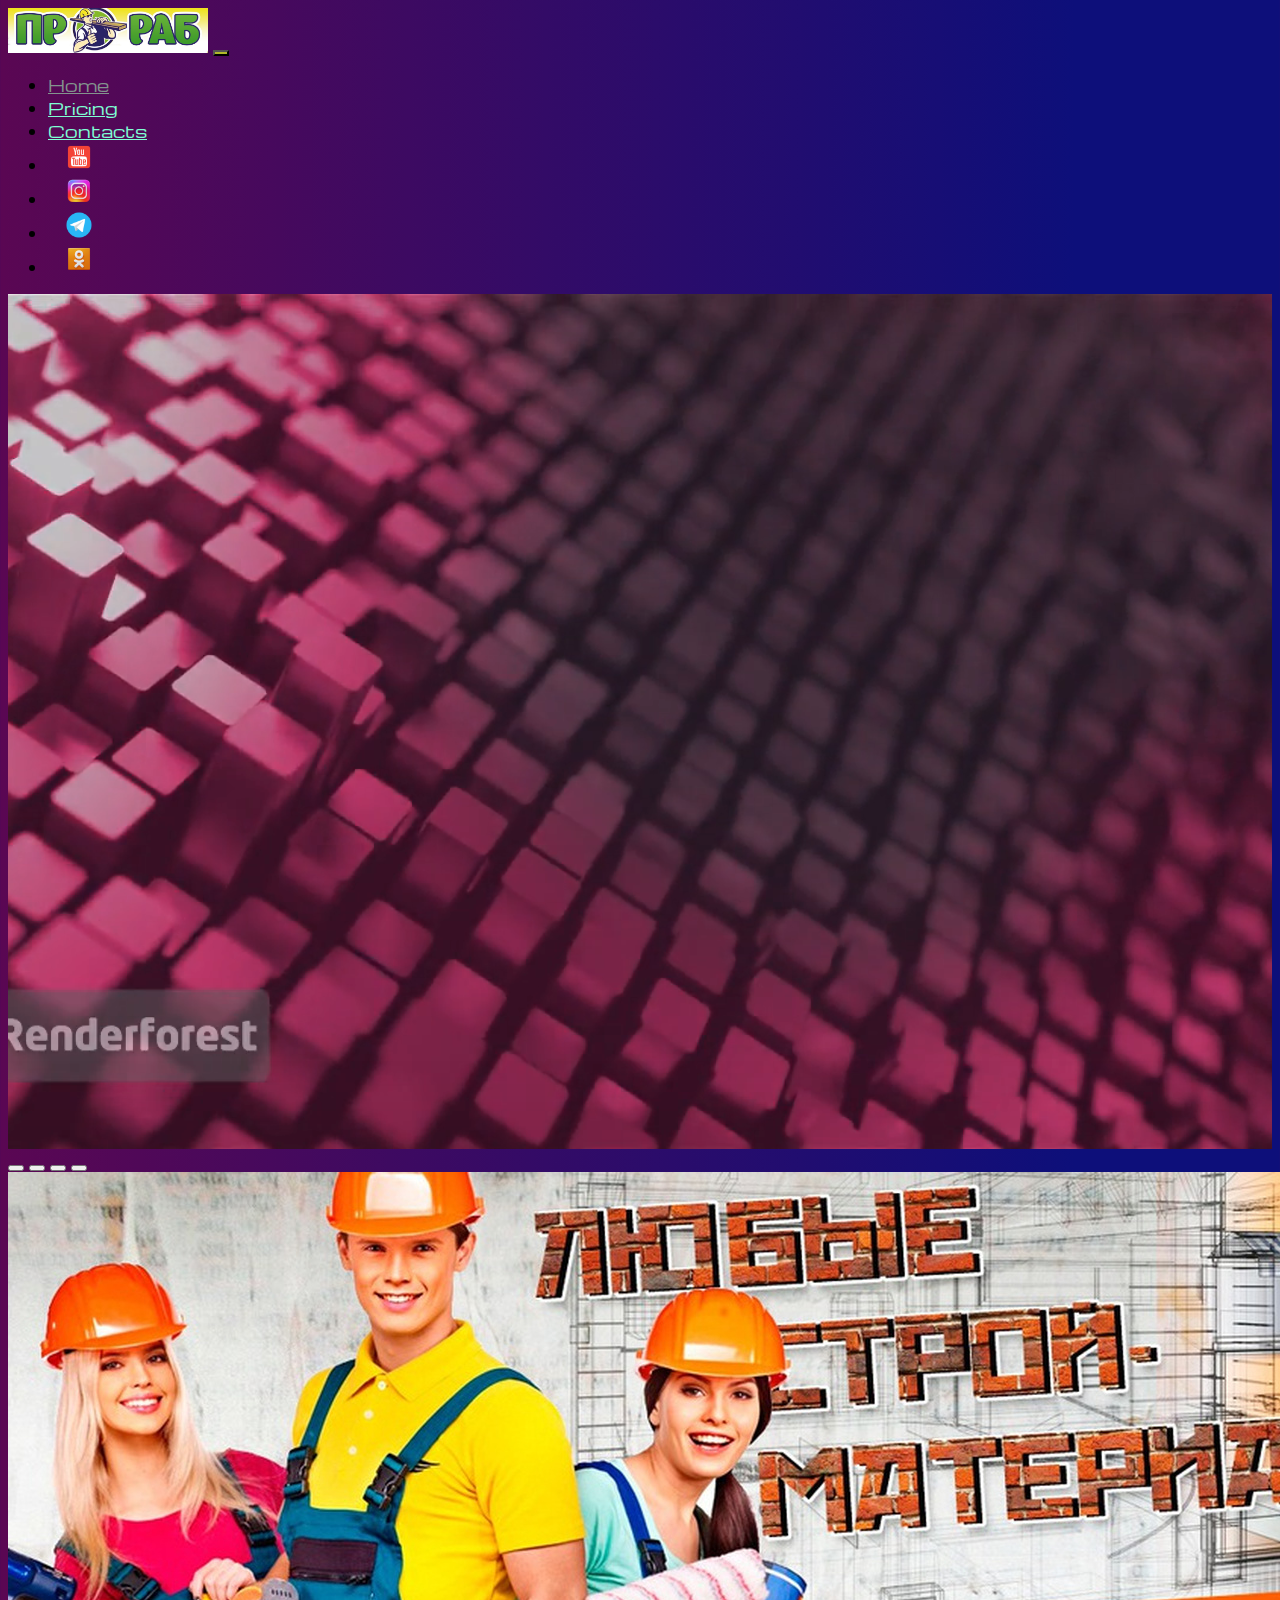
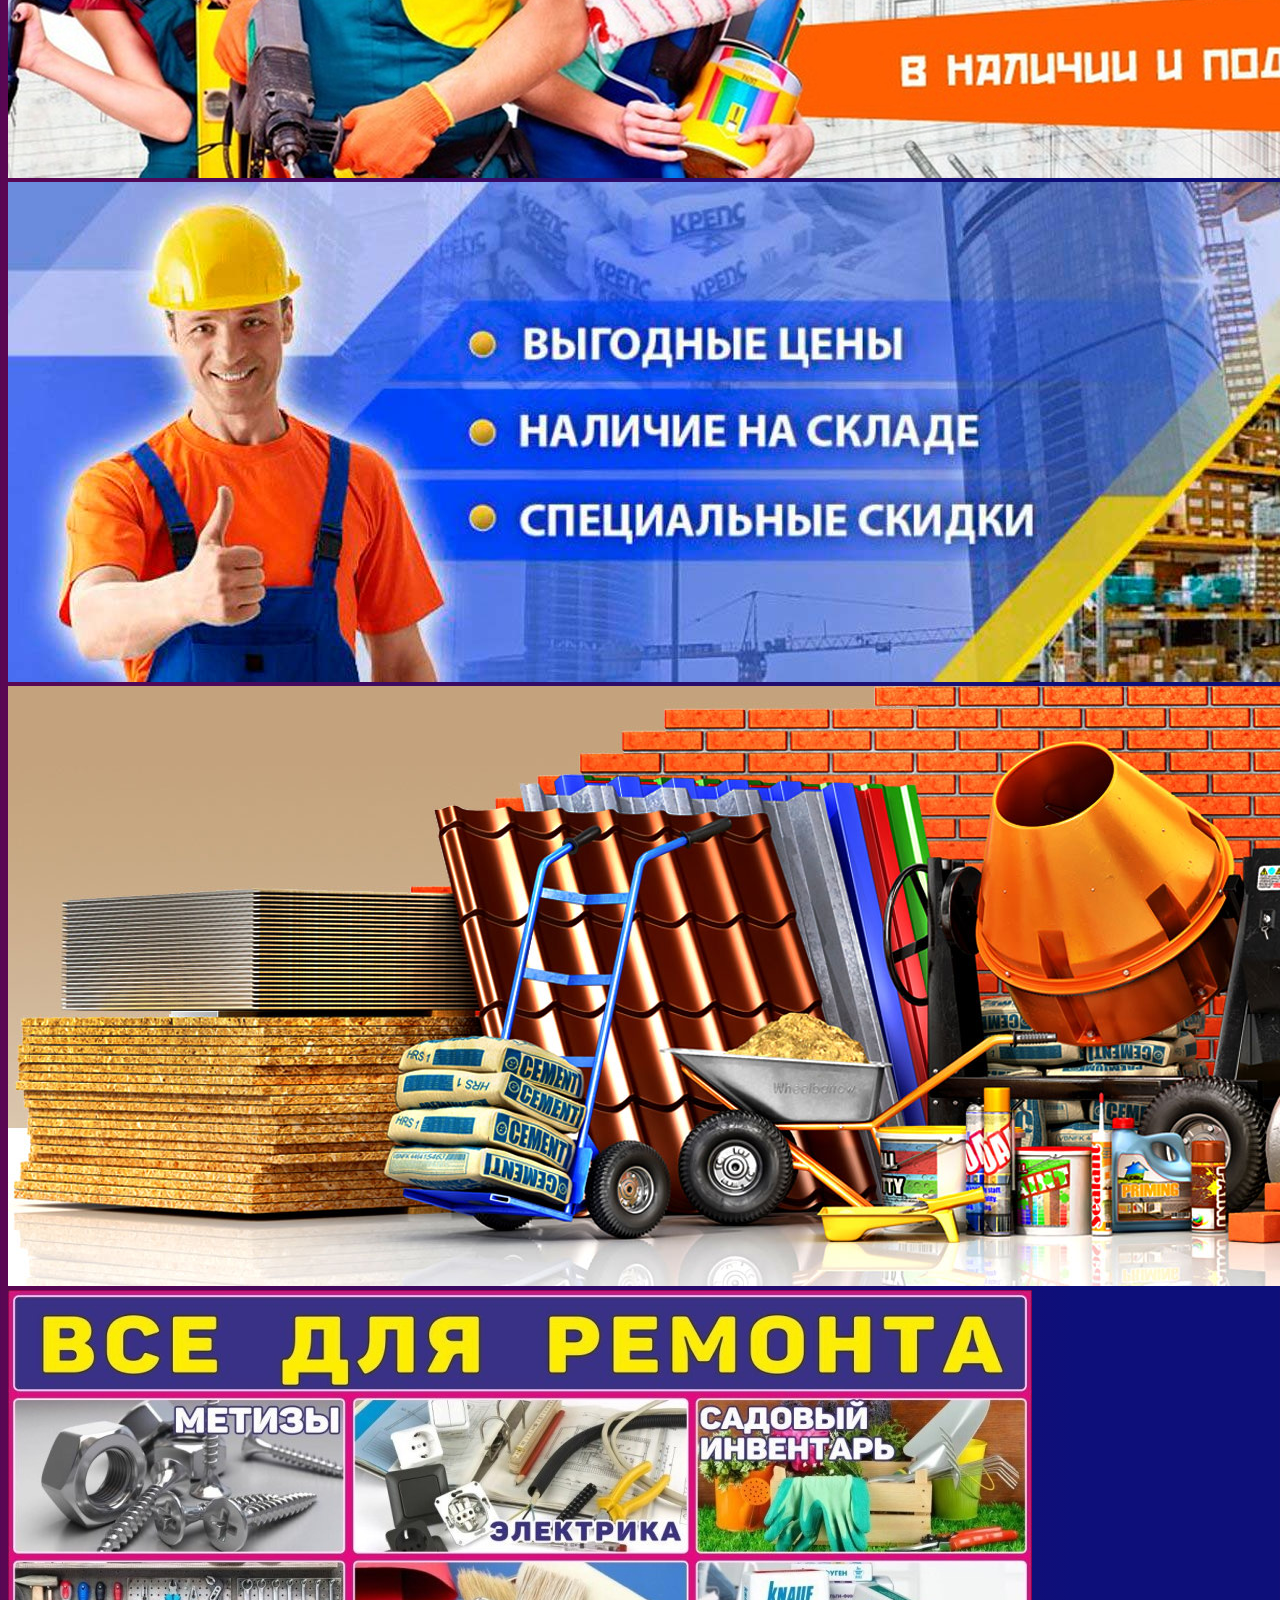
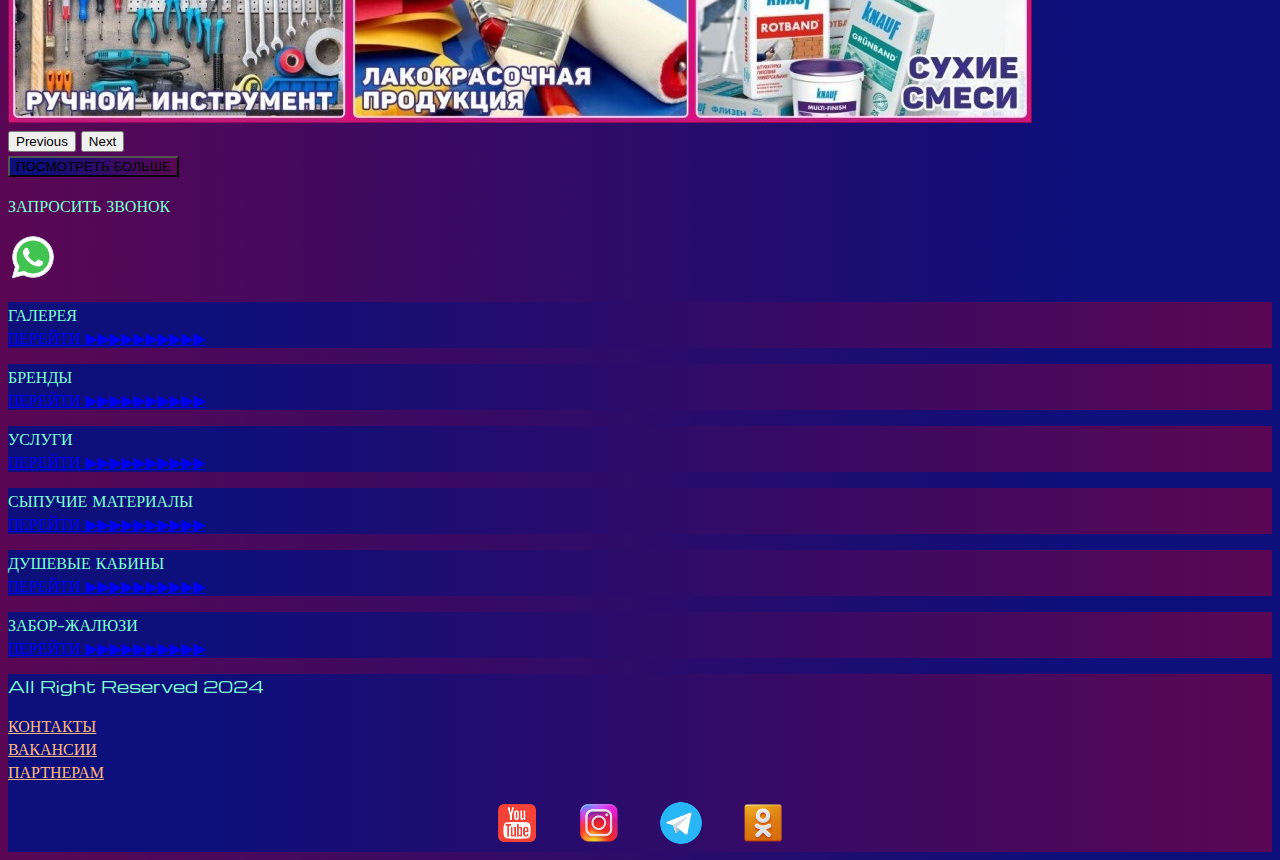
<file: index.html>
<!DOCTYPE html>
<html lang="en">

<head>
  <meta charset="UTF-8" />
  <meta name="viewport" content="width=device-width, initial-scale=1.0" />
  <link href="https://cdn.jsdelivr.net/npm/bootstrap@5.2.3/dist/css/bootstrap.min.css" rel="stylesheet"
    integrity="sha384-rbsA2VBKQhggwzxH7pPCaAqO46MgnOM80zW1RWuH61DGLwZJEdK2Kadq2F9CUG65" crossorigin="anonymous" />
  <link rel="stylesheet" href="source/styles/mycss.css" />
  <link rel="stylesheet" href="source/styles/bgvideo.css" />
  <link rel="apple-touch-icon" sizes="180x180" href="source/files/favicon_io/apple-touch-icon.png" />
  <link rel="icon" type="image/png" sizes="32x32" href="source/files/favicon_io/favicon-32x32.png" />
  <link rel="icon" type="image/png" sizes="16x16" href="source/files/favicon_io/favicon-16x16.png" />
  <link rel="manifest" href="source/files/favicon_io/site.webmanifest" />
  <title>Магазин строительных материалов "Прораб"</title>
</head>

<body>
  <!-- шапка навигационной панели -->
  <header>
    <nav class="navbar navbar-expand-lg bg-dark">
      <div class="container-fluid">
        <a class="navbar-brand" href="/"><img src="source/files/logo.jpg" style="width: 200px" alt="..." /></a>
        <button class="navbar-toggler" type="button" data-bs-toggle="collapse" data-bs-target="#navbarNav"
          aria-controls="navbarNav" aria-expanded="false" aria-label="Toggle navigation">
          <span class="navbar-toggler-icon"></span>
        </button>
        <div class="collapse navbar-collapse" id="navbarNav">
          <ul class="navbar-nav">
            <li class="nav-item">
              <a class="nav-link active" aria-current="page" href="/">Home</a>
            </li>
            <li class="nav-item">
              <a class="nav-link" href="pricing.html">Pricing</a>
            </li>
            <li class="nav-item">
              <a class="nav-link" href="contacts/contacts.html">Contacts</a>
            </li>
            <li class="nav-item">
              <a class="nav-link" href="#"><img style="width: 30px; margin-inline: 1em"
                  src="source/images/socseti/icons8-youtube-в-квадрате-96.png" alt="..." /></a>
            </li>
            <li class="nav-item">
              <a class="nav-link" href="#"><img style="width: 30px; margin-inline: 1em"
                  src="source/images/socseti/icons8-instagram-94.png" alt="..." /></a>
            </li>
            <li class="nav-item">
              <a class="nav-link" href="#"><img style="width: 30px; margin-inline: 1em"
                  src="source/images/socseti/icons8-telegram-app-96.png" alt="..." /></a>
            </li>
            <li class="nav-item">
              <a class="nav-link" href="#"><img style="width: 30px; margin-inline: 1em"
                  src="source/images/socseti/icons8-одноклассники-в-квадрате-94.png" alt="..." /></a>
            </li>
          </ul>
        </div>
      </div>
    </nav>
  </header>
  <!-- основной контент на сайте -->
  <section>
    <div class="bgvideo">

      <!-- чтобы зациклить автовоспроизведение вставить loop -->
      <video src="source/files/logo vip.mp4" type="video/mp4" controls autoplay muted></video>
      <div class="effect"></div>
    </div>

    <div class="container-fluid mt-4">
      <div class="row">
        <div class="col-lg-1"></div>
        <div class="col-lg-8 col-md-12">
          <div class="row">
            <!-- если нужно отключить автоматическую прокрутку, то вместо true ввести false -->
            <div id="carouselExampleIndicators" class="carousel slide" data-bs-ride="true">
              <div class="carousel-indicators">
                <!-- кнопки положения слайда -->
                <button type="button" data-bs-target="#carouselExampleIndicators" data-bs-slide-to="0" class="active"
                  aria-current="true" aria-label="Slide 1"></button>
                <button type="button" data-bs-target="#carouselExampleIndicators" data-bs-slide-to="1"
                  aria-label="Slide 2"></button>
                <button type="button" data-bs-target="#carouselExampleIndicators" data-bs-slide-to="2"
                  aria-label="Slide 3"></button>
                <button type="button" data-bs-target="#carouselExampleIndicators" data-bs-slide-to="3"
                  aria-label="Slide 4"></button>
              </div>
              <div class="carousel-inner">
                <div class="carousel-item active">
                  <div class="d-block w-100">
                    <div class="row">
                      <img src="source/images/k0.jpg" class="w-100" alt="..." />
                    </div>
                  </div>
                </div>
                <div class="carousel-item">
                  <div class="d-block w-100">
                    <div class="row">
                      <img src="source/images/k1.jpg" class="w-100" alt="..." />
                    </div>
                  </div>
                </div>
                <div class="carousel-item">
                  <div class="d-block w-100">
                    <div class="row">
                      <img src="source/images/k2.jpg" class="w-100" alt="..." />
                    </div>
                  </div>
                </div>
                <div class="carousel-item">
                  <div class="d-block w-100">
                    <div class="row">
                      <img src="source/images/k3.jpg" class="w-100" alt="..." />
                    </div>
                  </div>
                </div>
              </div>
              <!-- кнопка назад -->
              <button class="carousel-control-prev" type="button" data-bs-target="#carouselExampleIndicators"
                data-bs-slide="prev">
                <span class="carousel-control-prev-icon" aria-hidden="true"></span>
                <span class="visually-hidden">Previous</span>
              </button>
              <!-- следующий слайд -->
              <button class="carousel-control-next" type="button" data-bs-target="#carouselExampleIndicators"
                data-bs-slide="next">
                <span class="carousel-control-next-icon" aria-hidden="true"></span>
                <span class="visually-hidden">Next</span>
              </button>
            </div>
            <!-- кнопки обратная связь -->
            <div class="col-lg-12 col-md-12 text-center mt-4">
              <a href="pricing.html"><button type="button" class="btn btn-outline-primary btn-lg mt-4">
                  ПОСМОТРЕТЬ БОЛЬШЕ
                </button></a>
            </div>
            <div class="col-lg-12 col-md-12 text-center mt-4">
              <p>ЗАПРОСИТЬ ЗВОНОК</p>
            </div>
            <div class="col-lg-12 col-md-12 text-center">
              <a href="open.html"><img class="call-anim" style="width: 50px" src="source/images/socseti/icons8-whatsapp-96.png" alt="..." /></a>
            </div>
          </div>
        </div>
        <div class="col-lg-3 col-md-12">
          <div class="row px-2">
            <span class="border">
              <div class="col-lg-12 sidebar my-4">
                <p>
                  ГАЛЕРЕЯ <a class="text-flicker" href="galery/galery.html"><BR>ПЕРЕЙТИ ▶▶▶▶▶▶▶▶▶▶</a>
                </p>
              </div>
            </span>
            <span class="border">
              <div class="col-lg-12 sidebar my-4">
                <p>
                  БРЕНДЫ <a class="text-flicker" href="depart/deparrts 1.html#special"><BR>ПЕРЕЙТИ ▶▶▶▶▶▶▶▶▶▶</a>
                </p>
              </div>
            </span>
            <span class="border">
              <div class="col-lg-12 sidebar my-4">
                <p>
                  УСЛУГИ <a class="text-flicker" href="depart/deparrts%202.html#about"><BR>ПЕРЕЙТИ ▶▶▶▶▶▶▶▶▶▶</a>
                </p>
              </div>
            </span>
            <span class="border">
              <div class="col-lg-12 sidebar my-4">
                <p>
                  СЫПУЧИЕ МАТЕРИАЛЫ <a class="text-flicker" href="depart/deparrts 5.html#special"><BR>ПЕРЕЙТИ ▶▶▶▶▶▶▶▶▶▶</a>
                </p>
              </div>
            </span>
            <span class="border">
              <div class="col-lg-12 sidebar my-4">
                <p>
                  ДУШЕВЫЕ КАБИНЫ <a class="text-flicker" href="depart/deparrts 4.html#special"><BR>ПЕРЕЙТИ ▶▶▶▶▶▶▶▶▶▶</a>
                </p>
              </div>
            </span>
            <span class="border">
              <div class="col-lg-12 sidebar my-4">
                <p>
                  ЗАБОР-ЖАЛЮЗИ <a class="text-flicker" href="depart/deparrts 3.html#special"><BR>ПЕРЕЙТИ ▶▶▶▶▶▶▶▶▶▶</a>
                </p>
              </div>
            </span>
          </div>
        </div>
      </div>
    </div>
  </section>
  <!-- служебная информация -->
  <footer class="mt-4">
    <div class="container-fluid">
      <div class="row">
        <div class="col-lg-4 col-md-12 footer-text text-center">
          <p>All Right Reserved 2024</p>
        </div>
        <div class="col-lg-4 col-md-12 footer-text text-center">
          <p><a href="contacts/contacts.html" style="color: rgb(255, 185, 127);">КОНТАКТЫ</a>
            <br /><a href="depart/deparrts 6.html#special"
              style="color: rgb(255, 185, 127);">ВАКАНСИИ</a><br />
              <a href="depart/deparrts 7.html#special"
              style="color: rgb(255, 185, 127);">ПАРТНЕРАМ</a></p>
        </div>
        <div class="col-lg-4 col-md-12 media-links">
          <a href="#"><img style="width: 50px; margin-inline: 1em"
              src="source/images/socseti/icons8-youtube-в-квадрате-96.png" alt="..." /></a>
          <a href="#"><img style="width: 50px; margin-inline: 1em" src="source/images/socseti/icons8-instagram-94.png"
              alt="..." /></a>
          <a href="#"><img style="width: 50px; margin-inline: 1em"
              src="source/images/socseti/icons8-telegram-app-96.png" alt="..." /></a>
          <a href="#"><img style="width: 50px; margin-inline: 1em"
              src="source/images/socseti/icons8-одноклассники-в-квадрате-94.png" alt="..." /></a>
        </div>
      </div>
    </div>
  </footer>

  <script src="https://cdn.jsdelivr.net/npm/bootstrap@5.2.3/dist/js/bootstrap.bundle.min.js"
    integrity="sha384-kenU1KFdBIe4zVF0s0G1M5b4hcpxyD9F7jL+jjXkk+Q2h455rYXK/7HAuoJl+0I4"
    crossorigin="anonymous"></script>
</body>

</html>
</file>
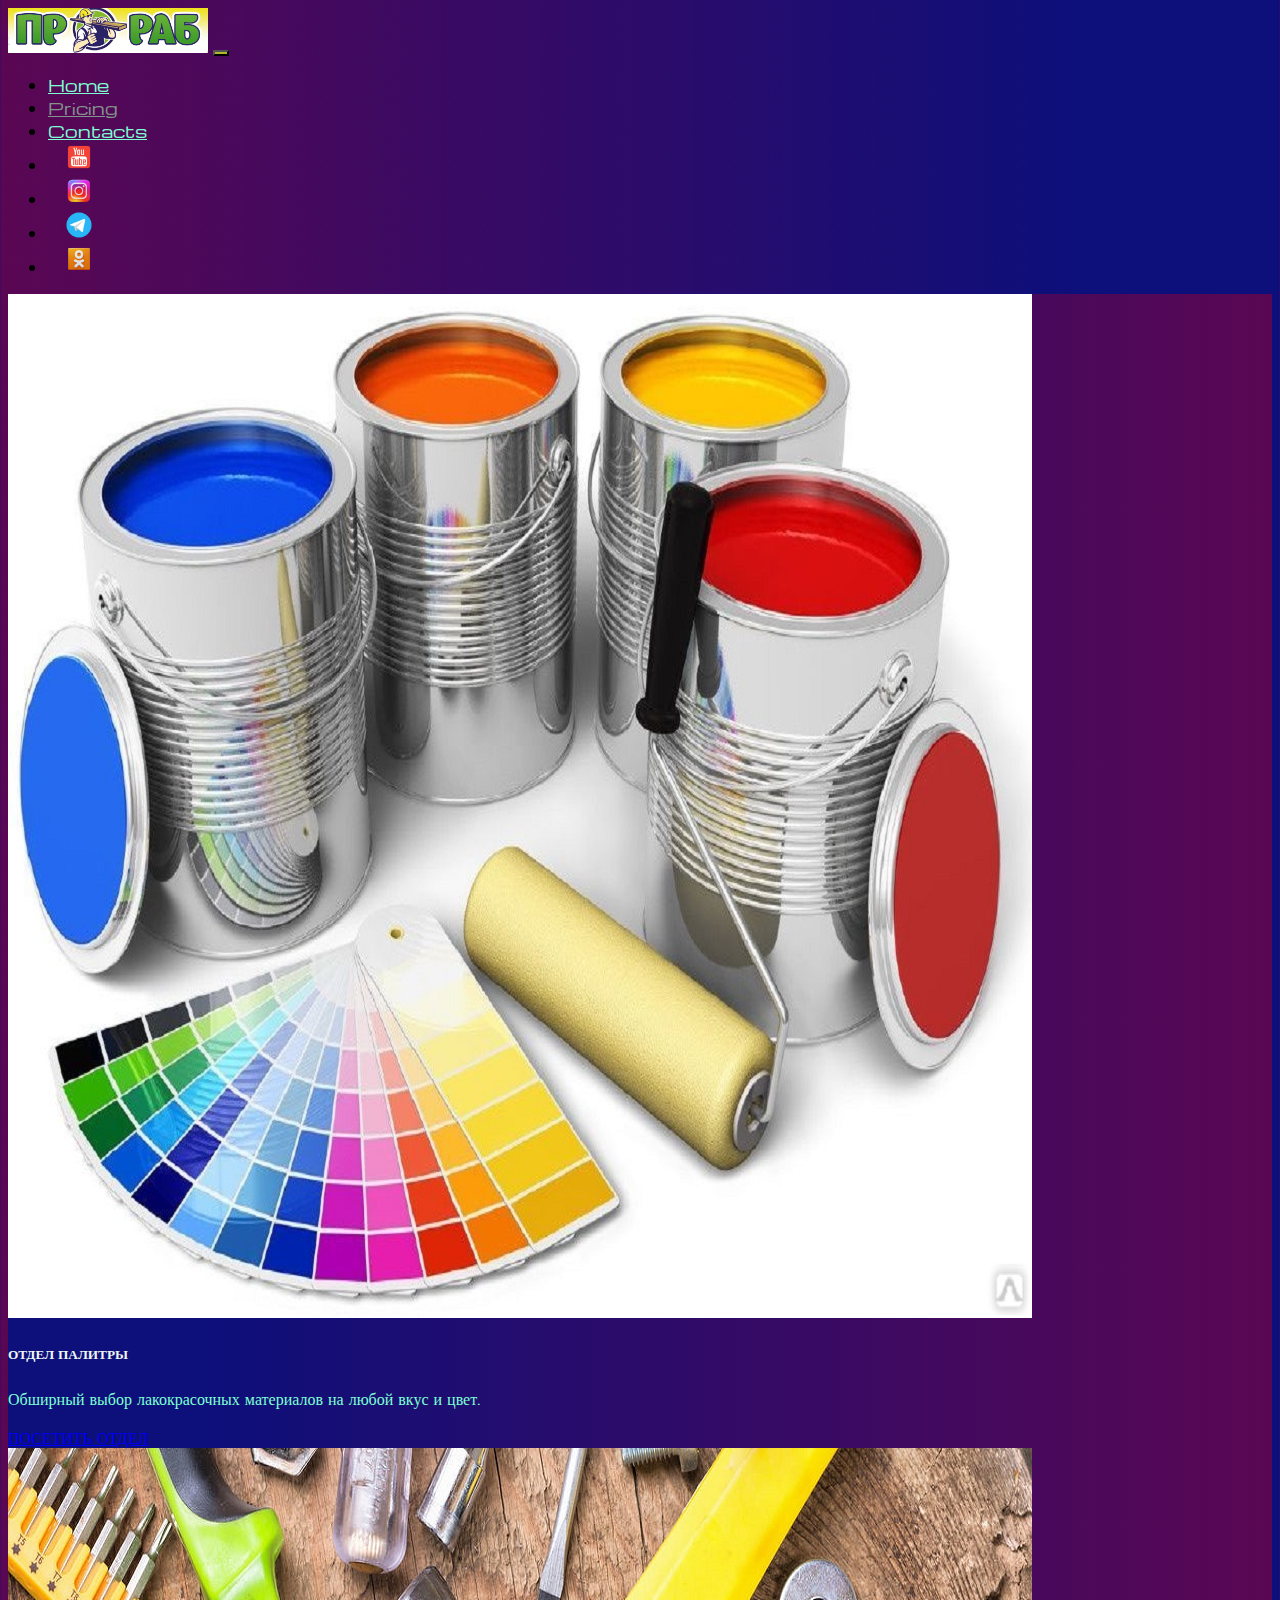
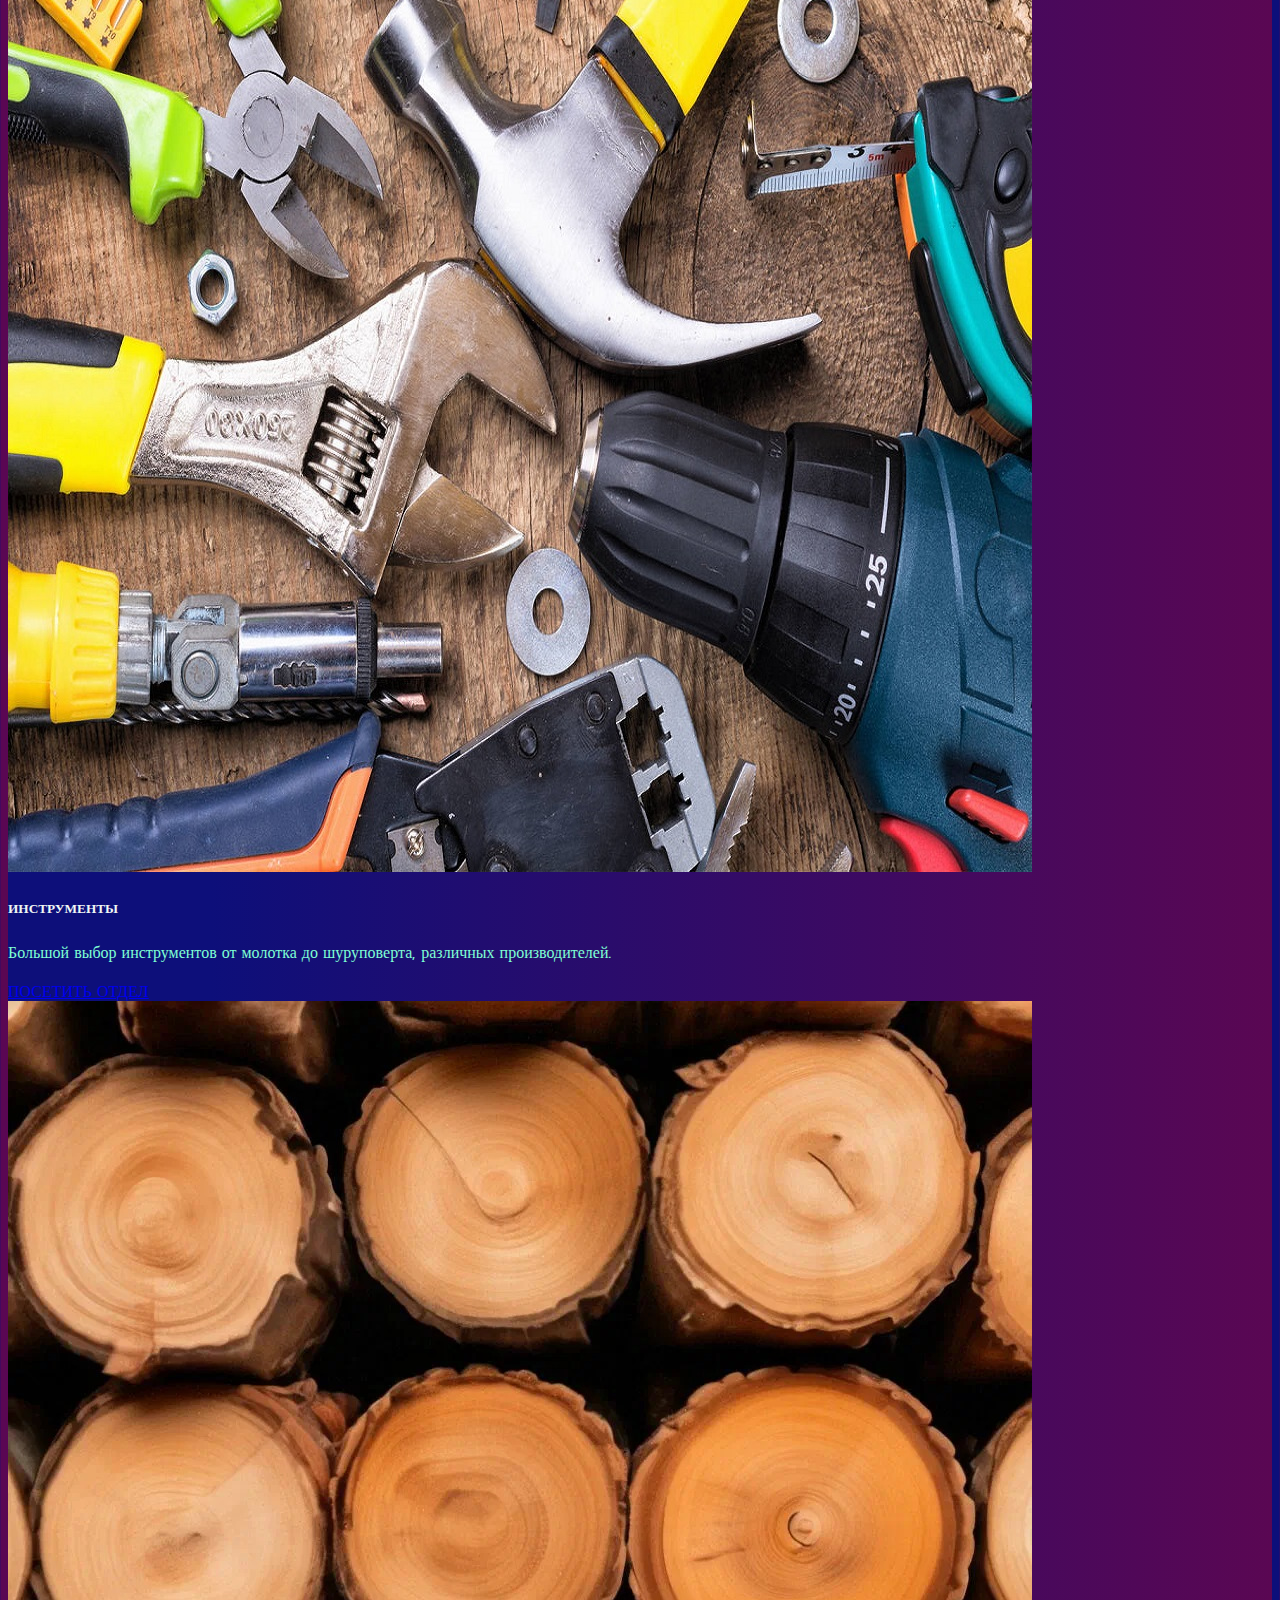
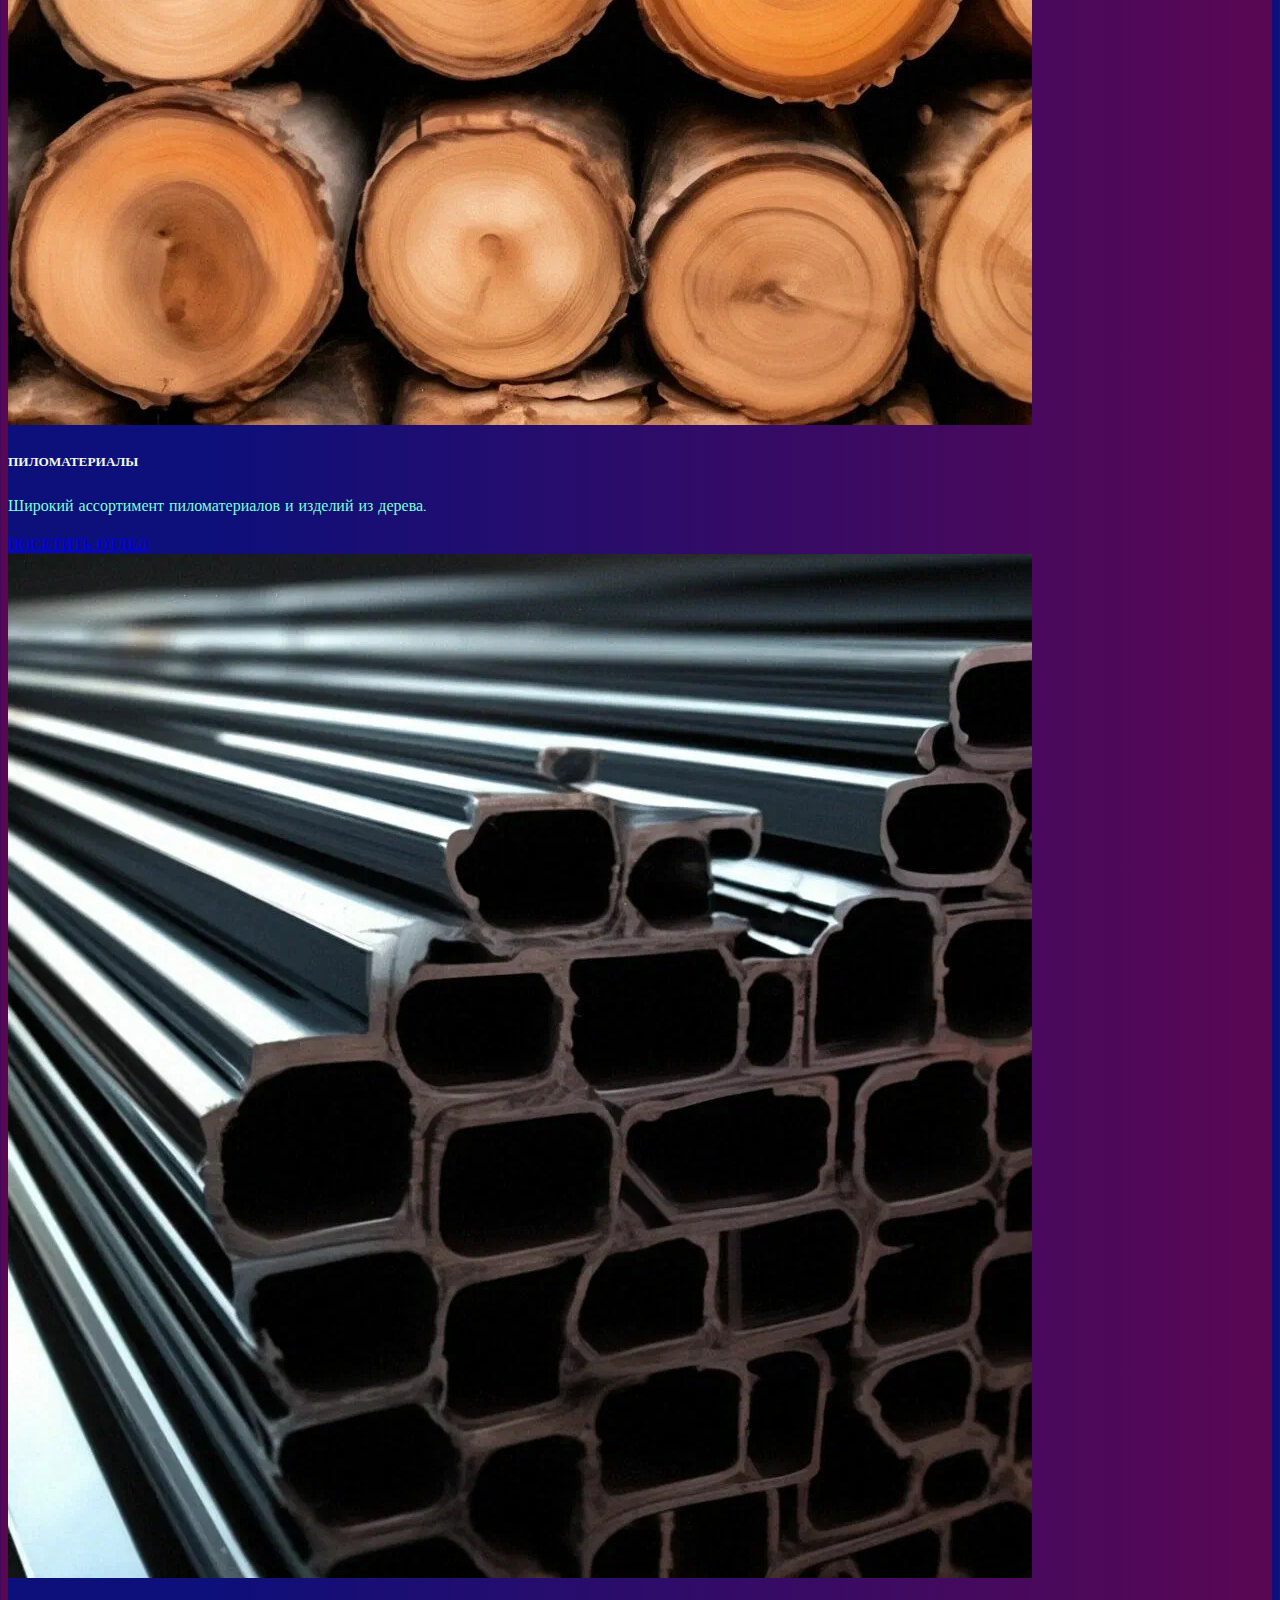
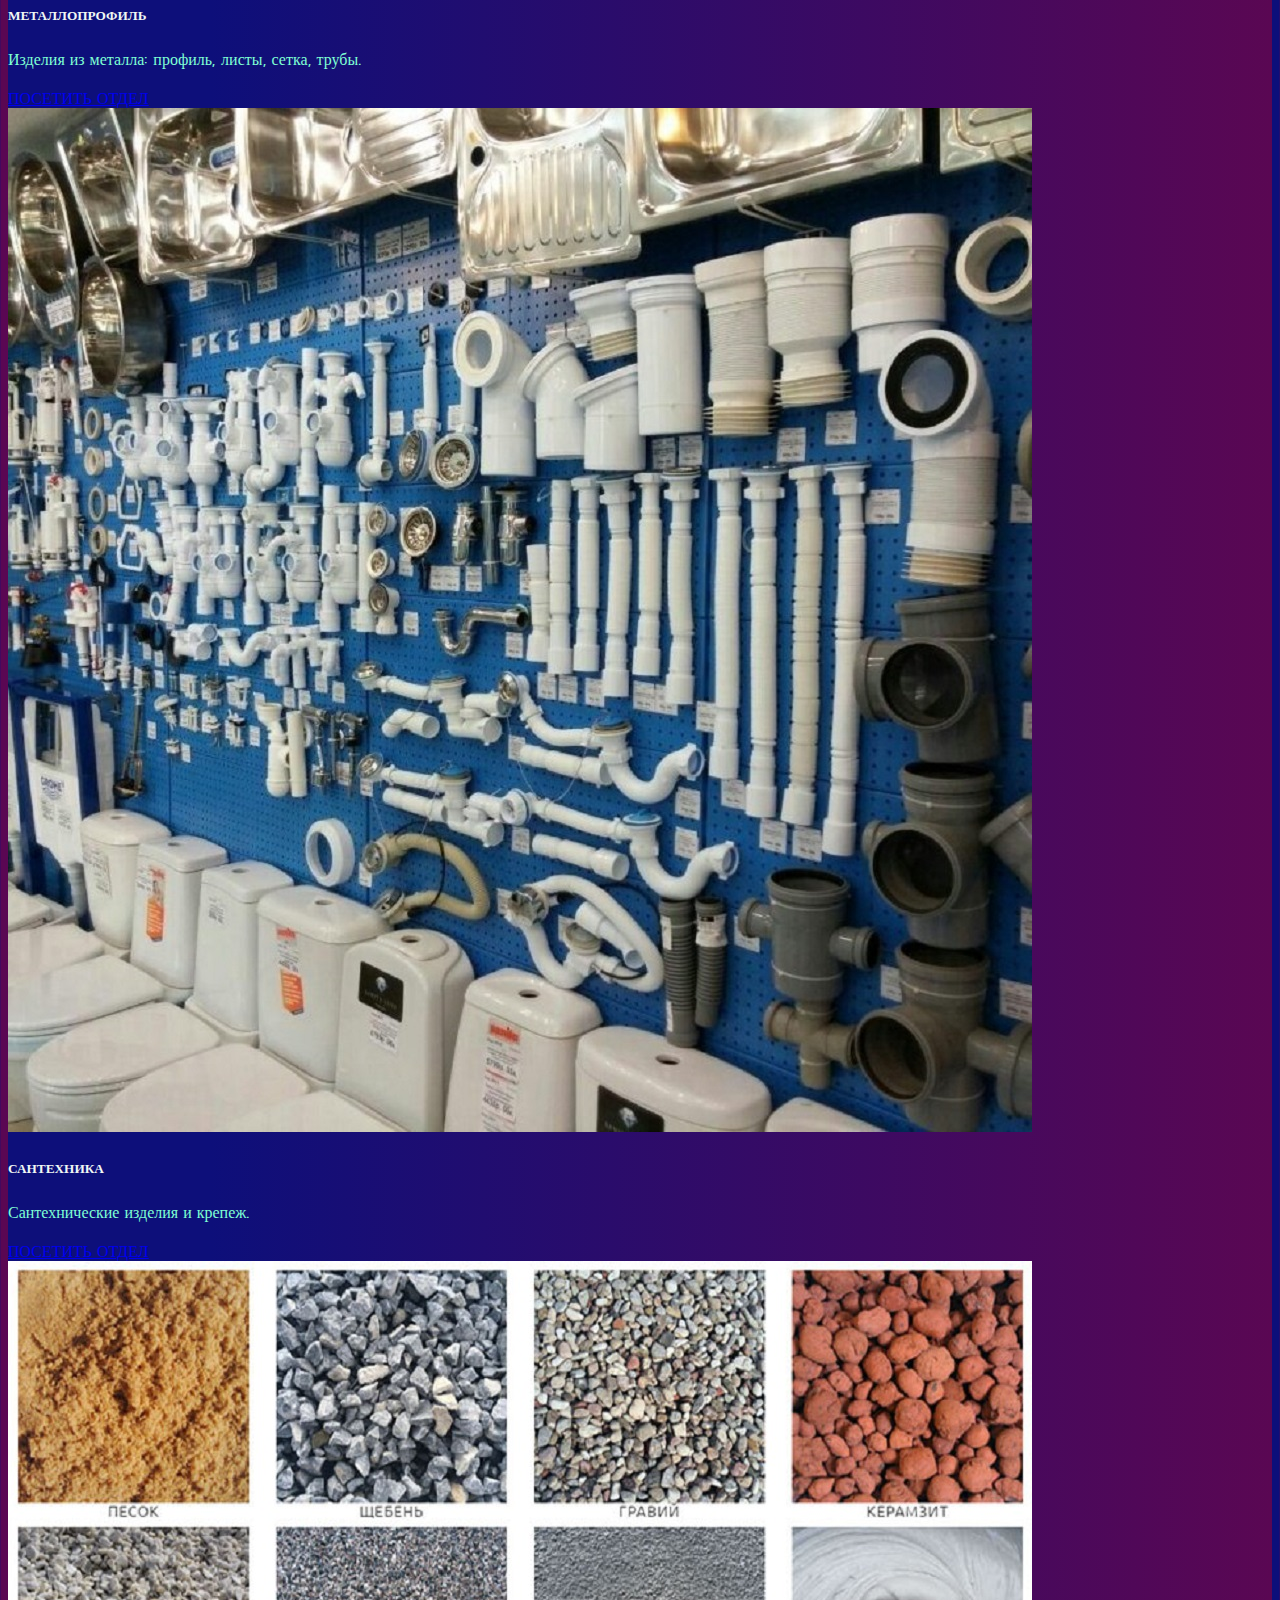
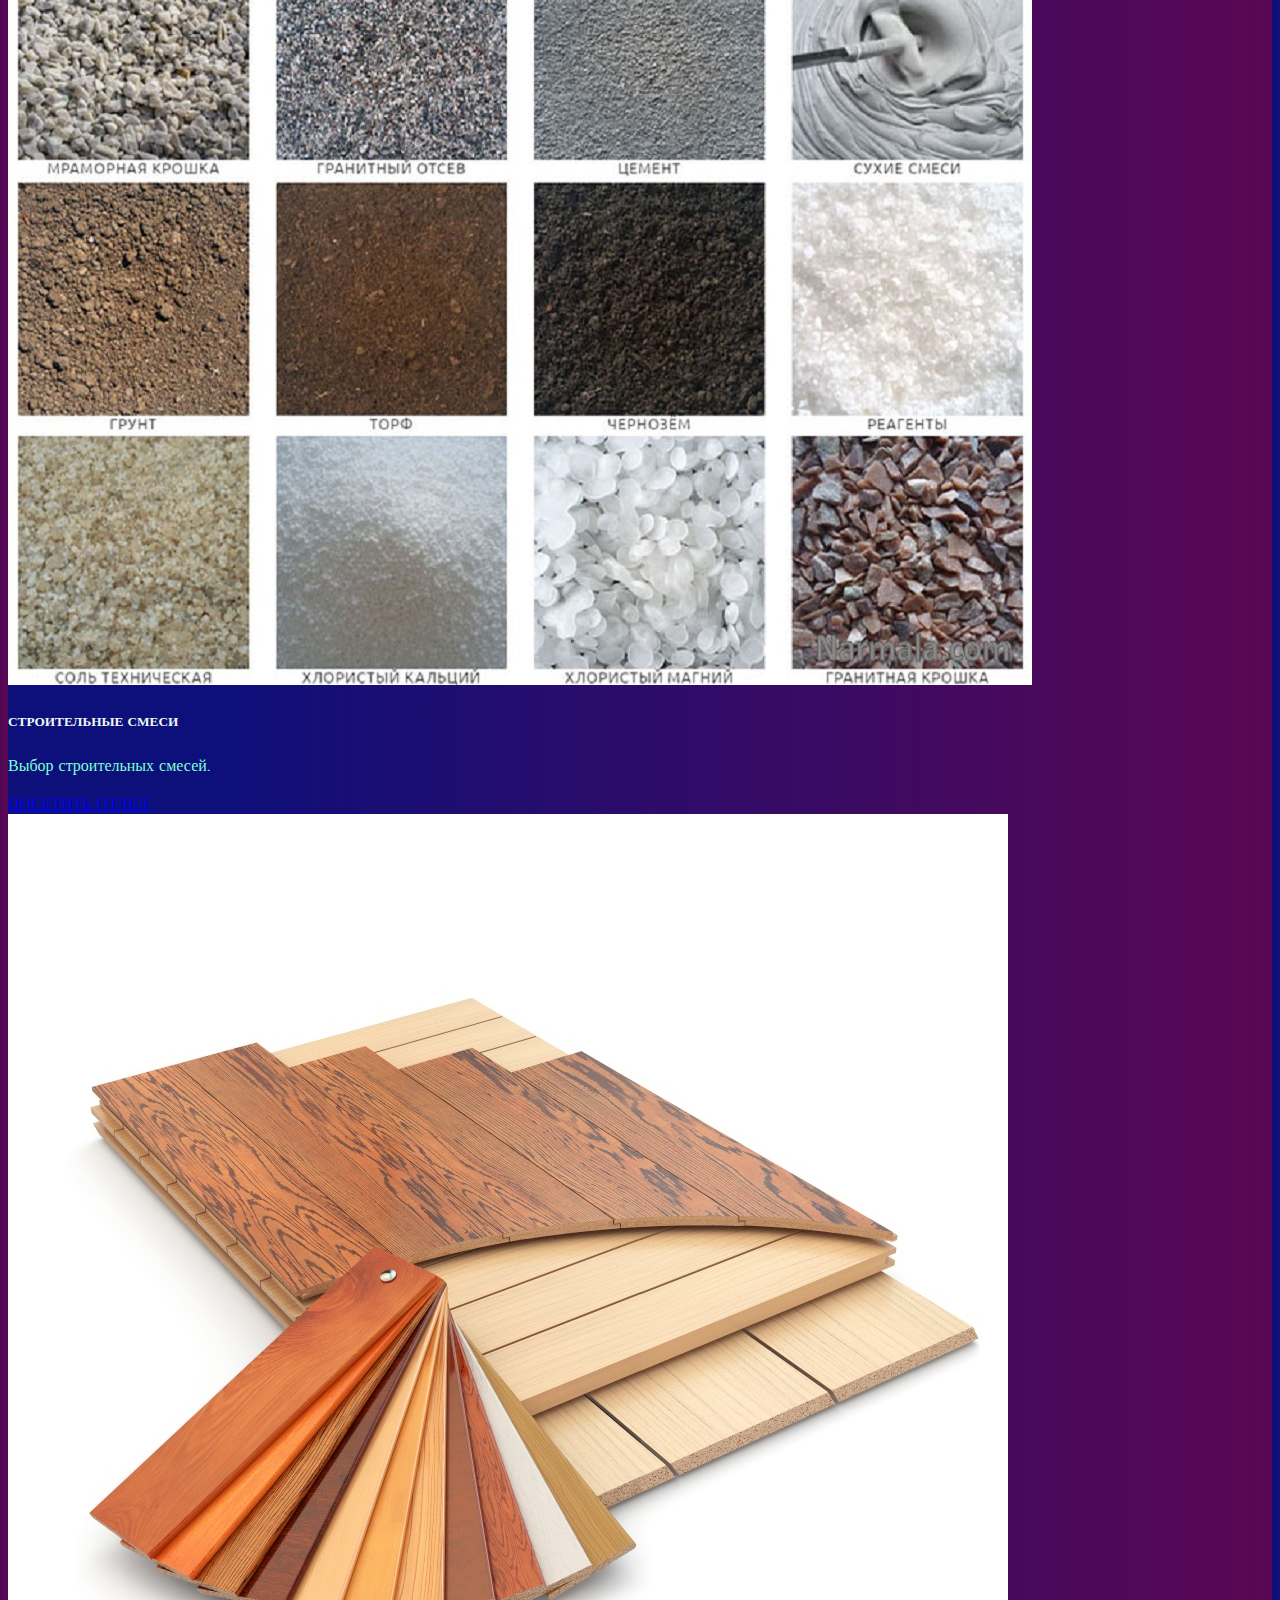
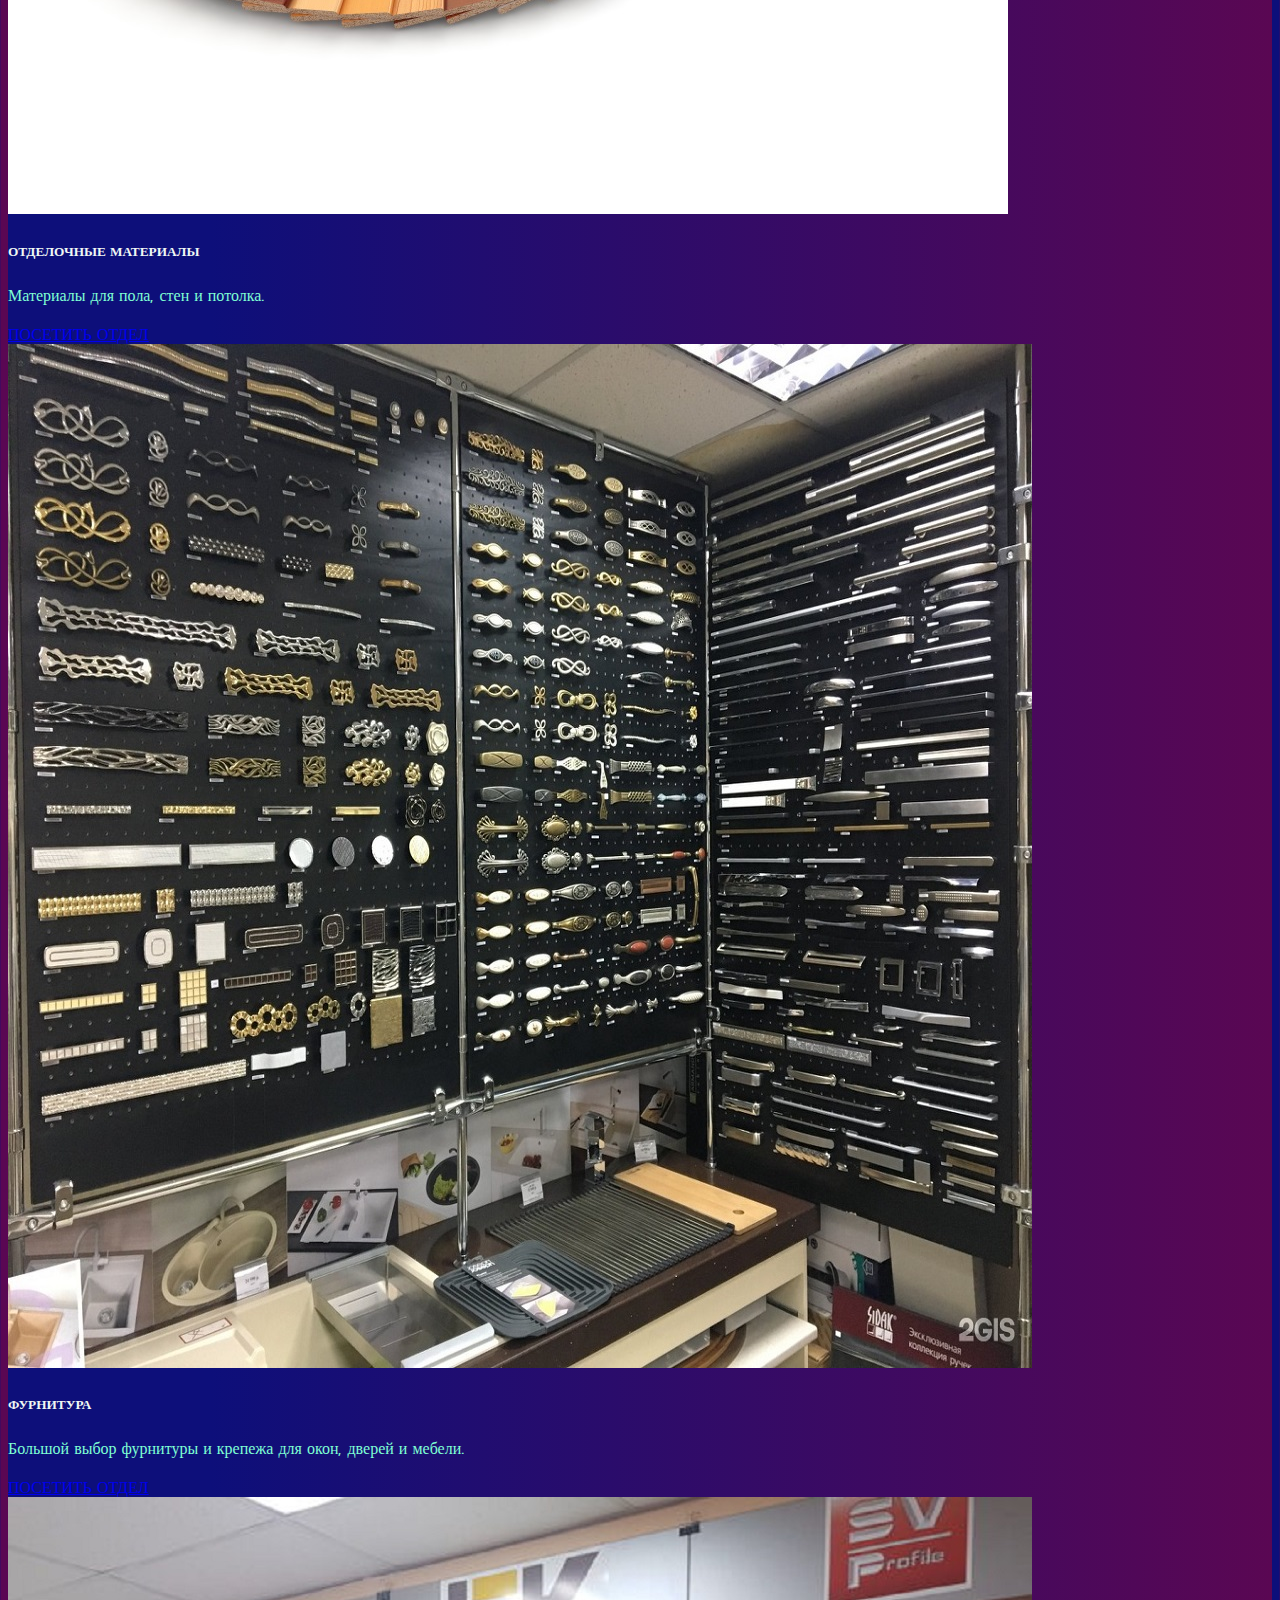
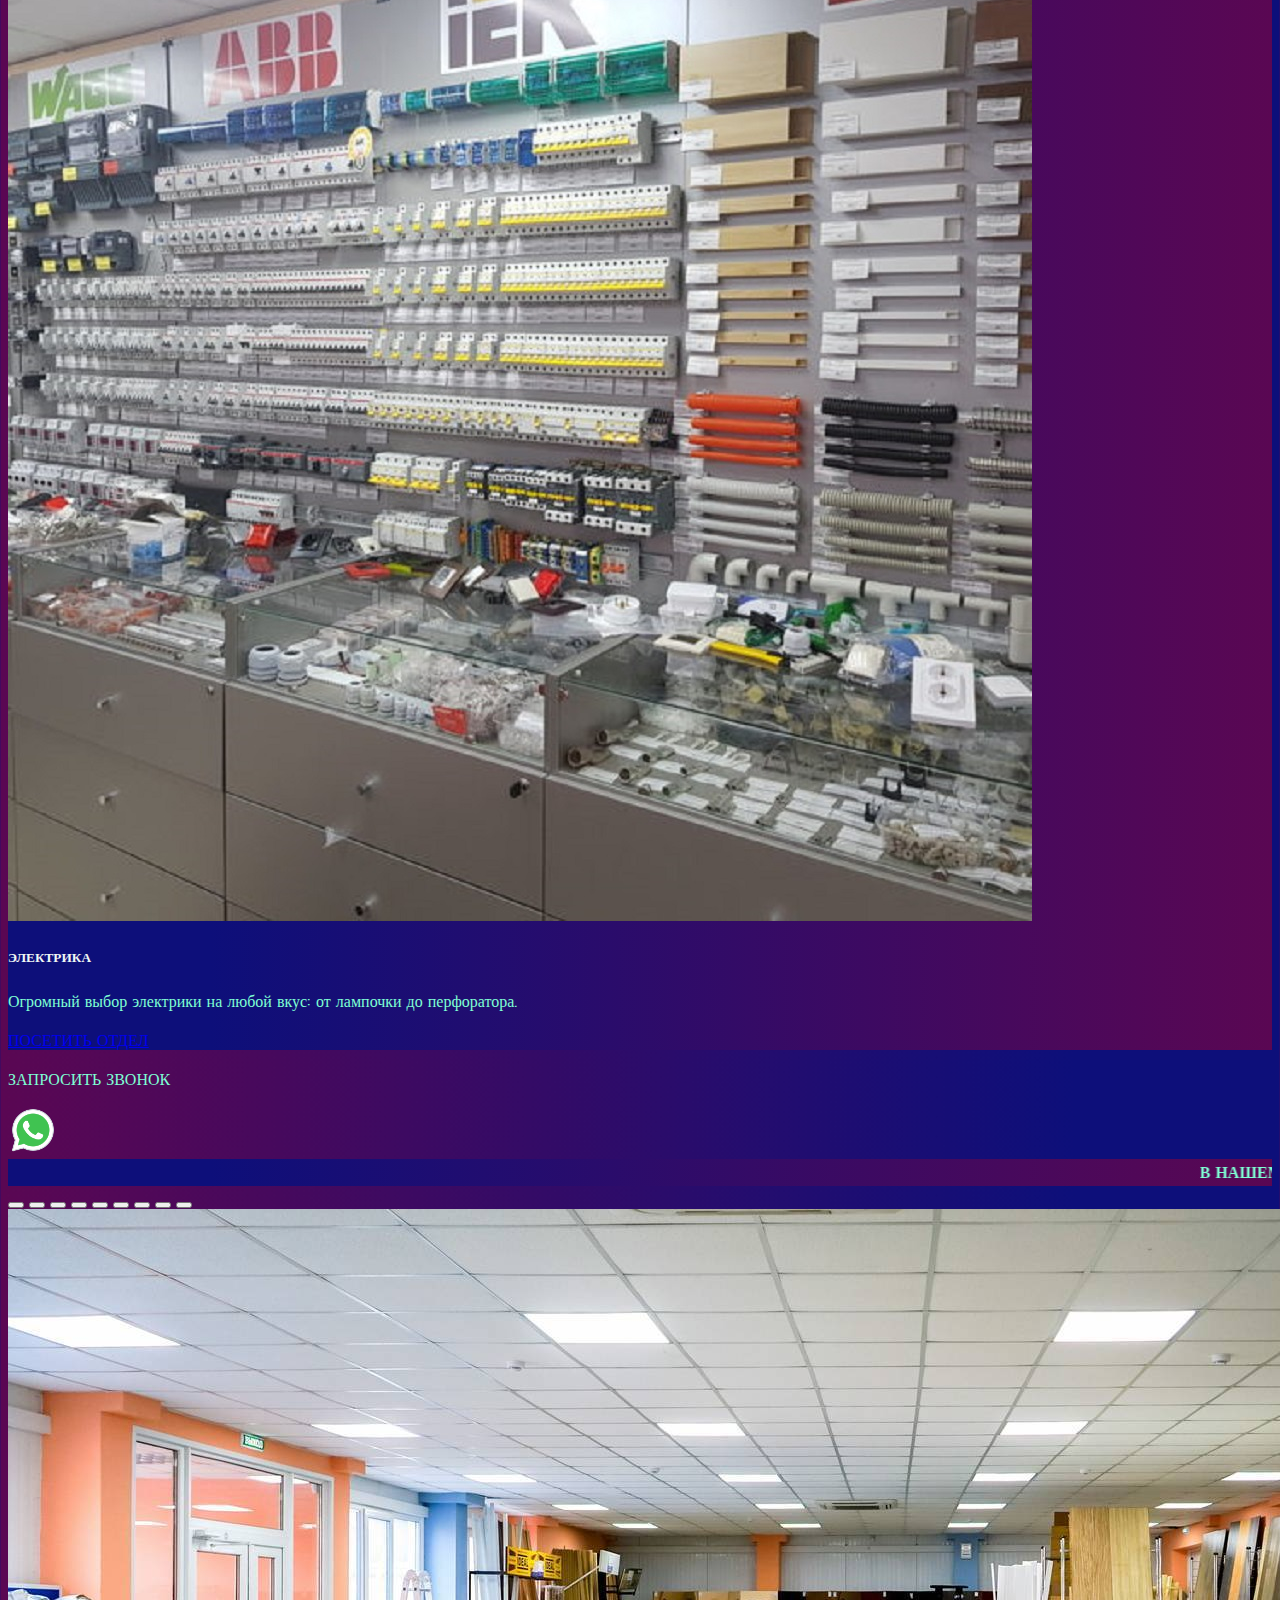
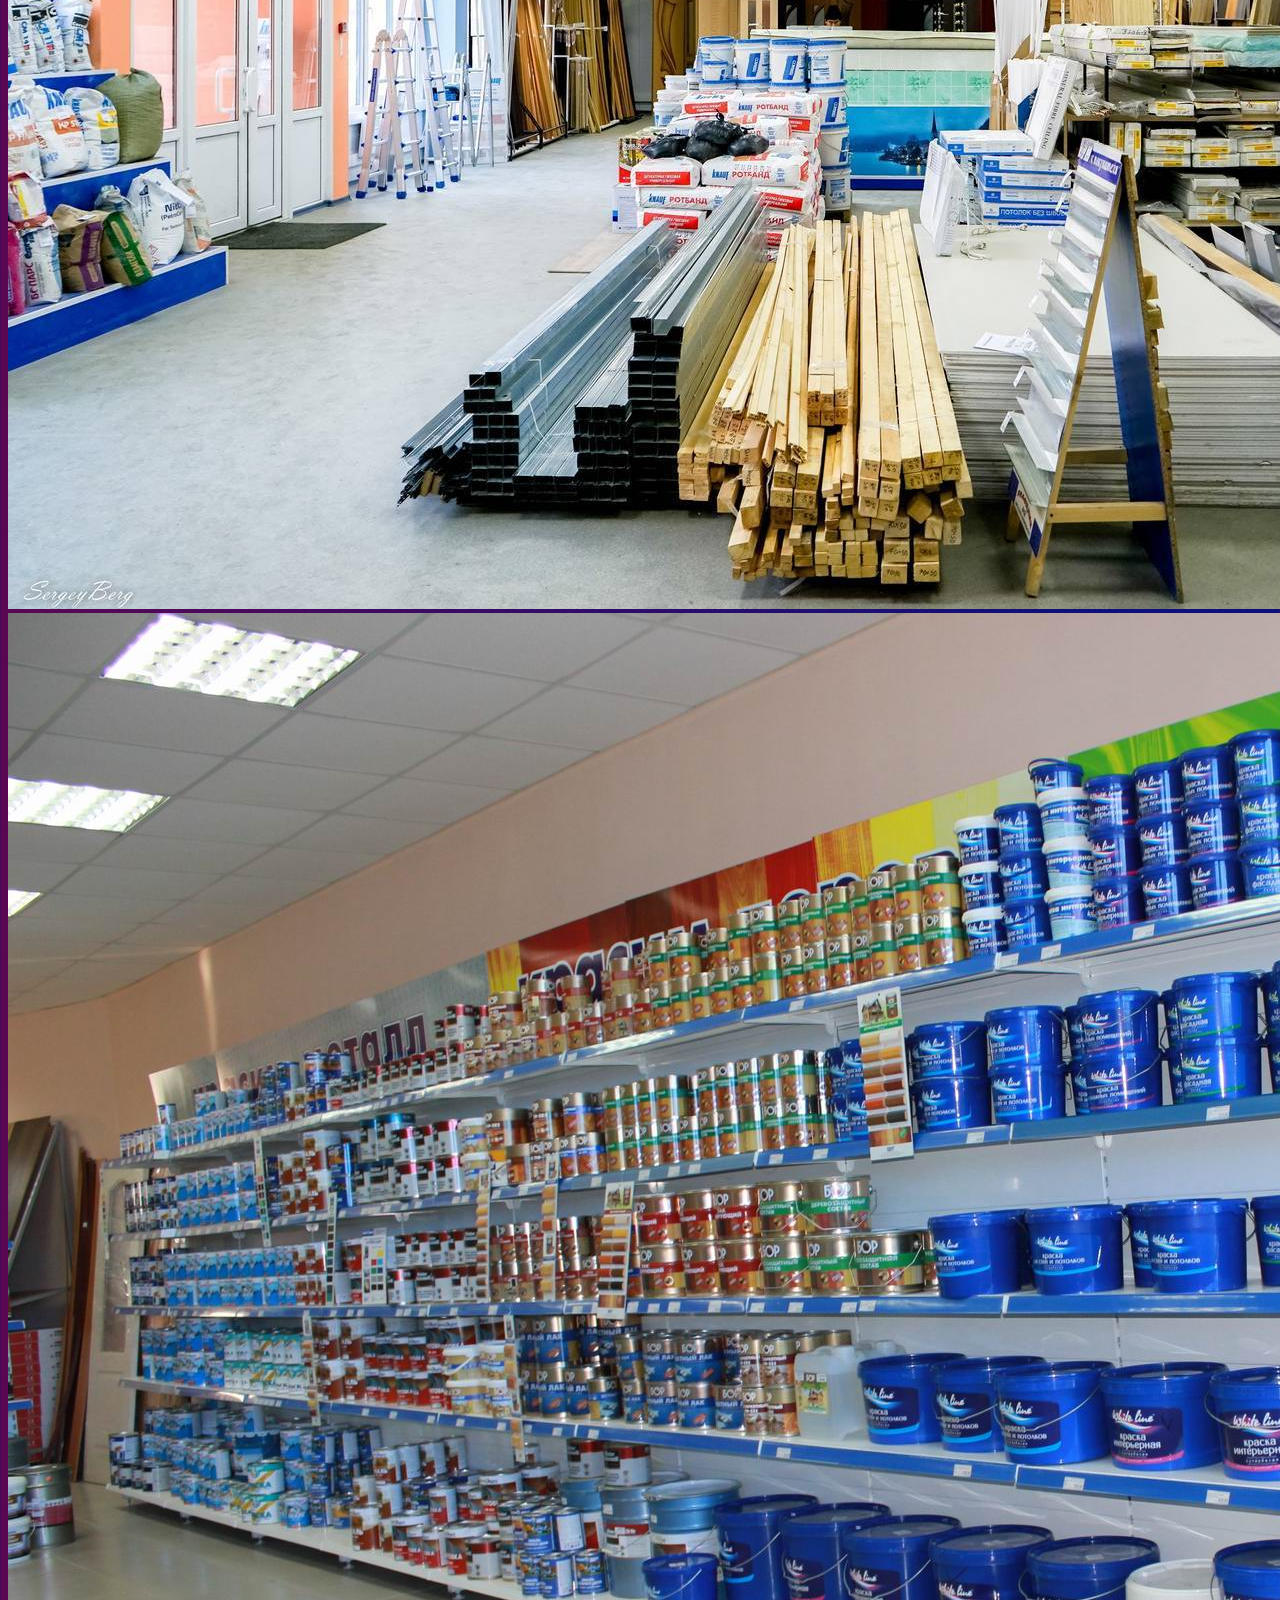
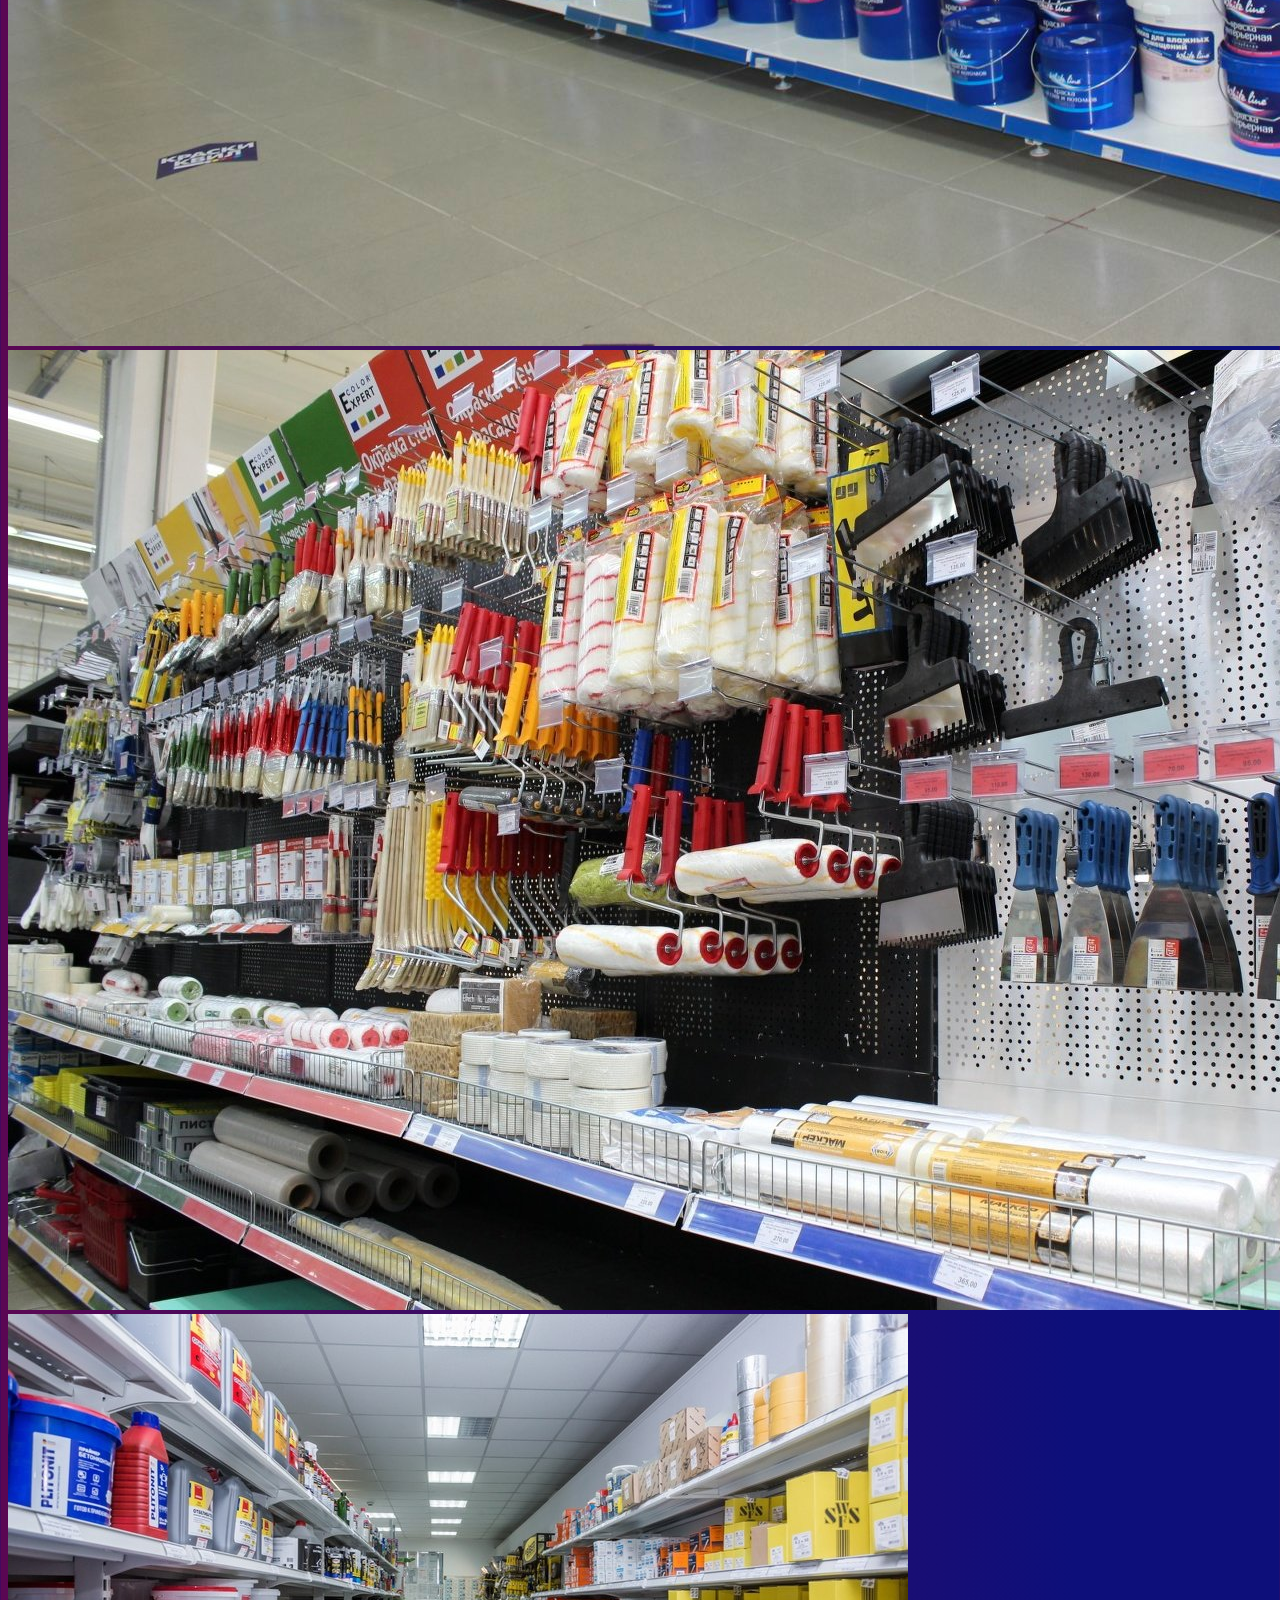
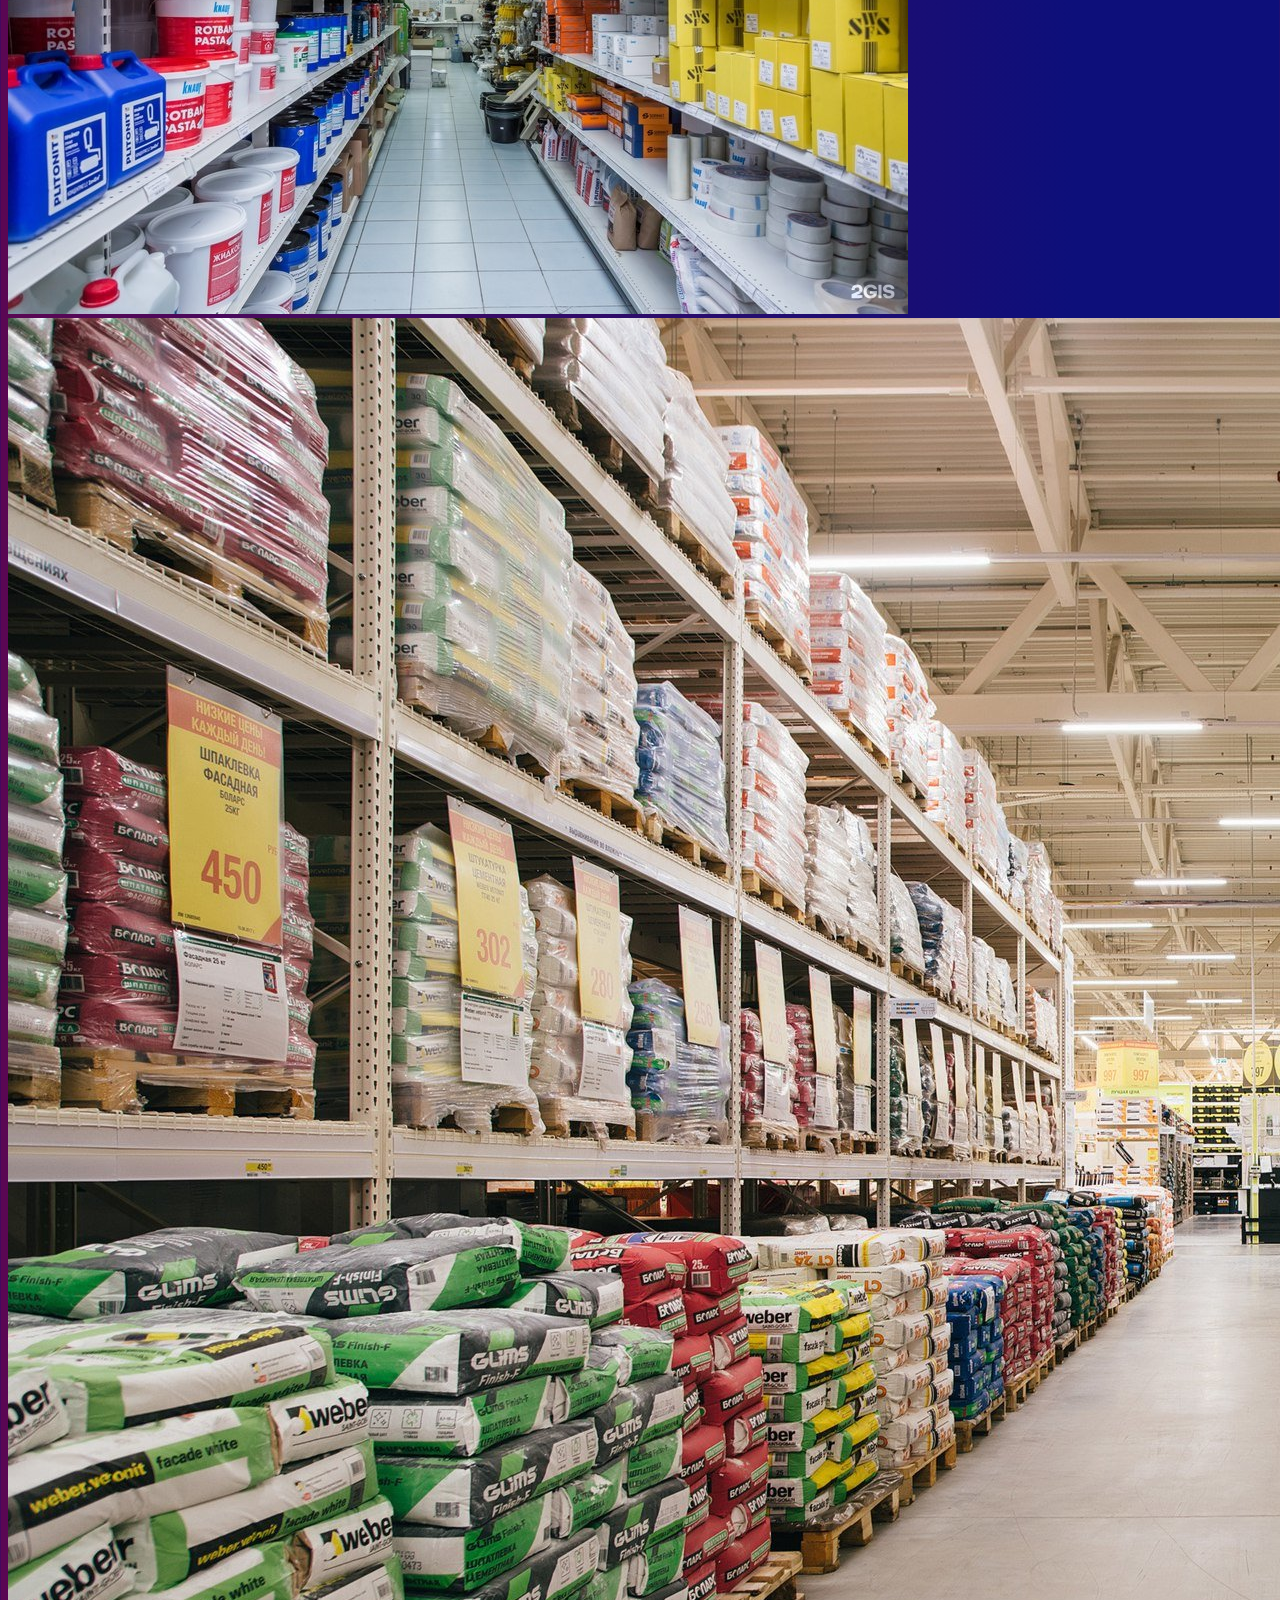
<file: pricing.html>
<!DOCTYPE html>
<html lang="en">
  <head>
    <meta charset="UTF-8" />
    <meta name="viewport" content="width=device-width, initial-scale=1.0" />
    <link
      href="https://cdn.jsdelivr.net/npm/bootstrap@5.2.3/dist/css/bootstrap.min.css"
      rel="stylesheet"
      integrity="sha384-rbsA2VBKQhggwzxH7pPCaAqO46MgnOM80zW1RWuH61DGLwZJEdK2Kadq2F9CUG65"
      crossorigin="anonymous"
    />
    <link rel="stylesheet" href="source/styles/mycss.css" />
    <link
      rel="apple-touch-icon"
      sizes="180x180"
      href="source/files/favicon_io/apple-touch-icon.png"
    />
    <link
      rel="icon"
      type="image/png"
      sizes="32x32"
      href="source/files/favicon_io/favicon-32x32.png"
    />
    <link
      rel="icon"
      type="image/png"
      sizes="16x16"
      href="source/files/favicon_io/favicon-16x16.png"
    />
    <link rel="manifest" href="source/files/favicon_io/site.webmanifest" />
    <title>Магазин "Прораб"/ПРАЙС</title>
  </head>

  <body>
    <!-- шапка навигационной панели -->
    <header>
      <nav class="navbar navbar-expand-lg bg-dark">
        <div class="container-fluid">
          <a class="navbar-brand"
            ><img src="source/files/logo.jpg" style="width: 200px" alt="..."
          /></a>
          <button
            class="navbar-toggler"
            type="button"
            data-bs-toggle="collapse"
            data-bs-target="#navbarNav"
            aria-controls="navbarNav"
            aria-expanded="false"
            aria-label="Toggle navigation"
          >
            <span class="navbar-toggler-icon"></span>
          </button>
          <div class="collapse navbar-collapse" id="navbarNav">
            <ul class="navbar-nav">
              <li class="nav-item">
                <a class="nav-link" aria-current="page" href="/"
                  >Home</a
                >
              </li>
              <li class="nav-item">
                <a class="nav-link active" href="pricing.html">Pricing</a>
              </li>
              <li class="nav-item">
                <a class="nav-link" href="contacts/contacts.html">Contacts</a>
              </li>
              <li class="nav-item">
                <a class="nav-link" href="pricing.html"
                  ><img
                    style="width: 30px; margin-inline: 1em"
                    src="source/images/socseti/icons8-youtube-в-квадрате-96.png"
                    alt="..."
                /></a>
              </li>
              <li class="nav-item">
                <a class="nav-link" href="pricing.html"
                  ><img
                    style="width: 30px; margin-inline: 1em"
                    src="source/images/socseti/icons8-instagram-94.png"
                    alt="..."
                /></a>
              </li>
              <li class="nav-item">
                <a class="nav-link" href="pricing.html"
                  ><img
                    style="width: 30px; margin-inline: 1em"
                    src="source/images/socseti/icons8-telegram-app-96.png"
                    alt="..."
                /></a>
              </li>
              <li class="nav-item">
                <a class="nav-link" href="pricing.html"
                  ><img
                    style="width: 30px; margin-inline: 1em"
                    src="source/images/socseti/icons8-одноклассники-в-квадрате-94.png"
                    alt="..."
                /></a>
              </li>
            </ul>
          </div>
        </div>
      </nav>
    </header>
    <!-- основной контент на сайте -->
    <section>
      <div class="container-fluid mt-4">
        <div class="row">
          <div class="col-lg-1"></div>
          <div class="col-lg-8 col-md-12">
            <div class="row">
              <div class="col-lg-4 col-md-6 mt-4">
                <div class="card">
                  <img
                    src="source/images/politra.jpg"
                    class="card-img-top"
                    alt="politra"
                  />
                  <div class="card-body">
                    <h5 class="card-title">ОТДЕЛ ПАЛИТРЫ</h5>
                    <p class="card-text">
                      Обширный выбор лакокрасочных материалов на любой вкус и
                      цвет.
                    </p>
                    <a href="depart/deparrts.html" class="btn btn-primary"
                      >ПОСЕТИТЬ ОТДЕЛ</a
                    >
                  </div>
                </div>
              </div>
              <div class="col-lg-4 col-md-6 mt-4">
                <div class="card">
                  <img
                    src="source/images/instrumenty.jpg"
                    class="card-img-top"
                    alt="pokr"
                  />
                  <div class="card-body">
                    <h5 class="card-title">ИНСТРУМЕНТЫ</h5>
                    <p class="card-text">Большой выбор инструментов от молотка до шуруповерта, различных производителей.</p>
                    <a href="depart/deparrts 1.html" class="btn btn-primary"
                      >ПОСЕТИТЬ ОТДЕЛ</a
                    >
                  </div>
                </div>
              </div>
              <div class="col-lg-4 col-md-6 mt-4">
                <div class="card">
                  <img
                    src="source/images/pil mat.jpg"
                    class="card-img-top"
                    alt="pil mat"
                  />
                  <div class="card-body">
                    <h5 class="card-title">ПИЛОМАТЕРИАЛЫ</h5>
                    <p class="card-text">
                      Широкий ассортимент пиломатериалов и изделий из дерева.
                    </p>
                    <a href="depart/deparrts 2.html" class="btn btn-primary"
                      >ПОСЕТИТЬ ОТДЕЛ</a
                    >
                  </div>
                </div>
              </div>
              <div class="col-lg-4 col-md-6 mt-4">
                <div class="card">
                  <img
                    src="source/images/prof met.jpg"
                    class="card-img-top"
                    alt="pil mat"
                  />
                  <div class="card-body">
                    <h5 class="card-title">МЕТАЛЛОПРОФИЛЬ</h5>
                    <p class="card-text">
                      Изделия из металла: профиль, листы, сетка, трубы.
                    </p>
                    <a href="depart/deparrts 3.html" class="btn btn-primary"
                      >ПОСЕТИТЬ ОТДЕЛ</a
                    >
                  </div>
                </div>
              </div>
              <div class="col-lg-4 col-md-6 mt-4">
                <div class="card">
                  <img
                    src="source/images/santeh1.jpg"
                    class="card-img-top"
                    alt="pil mat"
                  />
                  <div class="card-body">
                    <h5 class="card-title">САНТЕХНИКА</h5>
                    <p class="card-text">Сантехнические изделия и крепеж.</p>
                    <a href="depart/deparrts 4.html" class="btn btn-primary"
                      >ПОСЕТИТЬ ОТДЕЛ</a
                    >
                  </div>
                </div>
              </div>
              <div class="col-lg-4 col-md-6 mt-4">
                <div class="card">
                  <img
                    src="source/images/smesi.jpg"
                    class="card-img-top"
                    alt="pil mat"
                  />
                  <div class="card-body">
                    <h5 class="card-title">СТРОИТЕЛЬНЫЕ СМЕСИ</h5>
                    <p class="card-text">Выбор строительных смесей.</p>
                    <a href="depart/deparrts 5.html" class="btn btn-primary"
                      >ПОСЕТИТЬ ОТДЕЛ</a
                    >
                  </div>
                </div>
              </div>
              <div class="col-lg-4 col-md-6 mt-4">
                <div class="card">
                  <img
                    src="source/images/pokr.jpg"
                    class="card-img-top"
                    alt="pil mat"
                  />
                  <div class="card-body">
                    <h5 class="card-title">ОТДЕЛОЧНЫЕ МАТЕРИАЛЫ</h5>
                    <p class="card-text">Материалы для пола, стен и потолка.</p>
                    <a href="depart/deparrts 6.html" class="btn btn-primary"
                      >ПОСЕТИТЬ ОТДЕЛ</a
                    >
                  </div>
                </div>
              </div>
              <div class="col-lg-4 col-md-6 mt-4">
                <div class="card">
                  <img
                    src="source/images/furn.jpg"
                    class="card-img-top"
                    alt="pil mat"
                  />
                  <div class="card-body">
                    <h5 class="card-title">ФУРНИТУРА</h5>
                    <p class="card-text">
                      Большой выбор фурнитуры и крепежа для окон, дверей и
                      мебели.
                    </p>
                    <a href="depart/deparrts 7.html" class="btn btn-primary"
                      >ПОСЕТИТЬ ОТДЕЛ</a
                    >
                  </div>
                </div>
              </div>
              <div class="col-lg-4 col-md-6 mt-4">
                <div class="card">
                  <img
                    src="source/images/elektro.jpg"
                    class="card-img-top"
                    alt="pil mat"
                  />
                  <div class="card-body">
                    <h5 class="card-title">ЭЛЕКТРИКА</h5>
                    <p class="card-text">
                      Огромный выбор электрики на любой вкус: от лампочки до
                      перфоратора.
                    </p>
                    <a href="depart/deparrts 8.html" class="btn btn-primary"
                      >ПОСЕТИТЬ ОТДЕЛ</a
                    >
                  </div>
                </div>
              </div>
            </div>
            <div class="col-lg-12 col-md-12 text-center mt-4">
              <p>ЗАПРОСИТЬ ЗВОНОК</p>
            </div>
            <div class="col-lg-12 col-md-12 text-center">
              <a href="open.html"
                ><img
                  class="call-anim"
                  style="width: 50px"
                  src="source/images/socseti/icons8-whatsapp-96.png"
                  alt="..."
              /></a>
            </div>
          </div>

          <div class="col-lg-3 col-md-12">
            <div class="row px-2">
              <div class="col-lg-12 sidebar my-4">
                <marquee scrollamount="4"
                  ><jont size="7" color="#FFFF80"
                    ><b
                      >В НАШЕМ МАГАЗИНИ ВЫ НАЙДЕТЕ ВСЕ РАЗНООБРАЗИЕ ТОВАРОВ ДЛЯ
                      РЕМОНТА И ЭКСПЛУАТАЦИИ ВАШЕГО ДОМА!</b
                    ></jont
                  ></marquee
                >
              </div>
              <div
                id="carouselExampleIndicators"
                class="carousel slide"
                data-bs-ride="true"
              >
                <div class="carousel-indicators">
                  <!-- кнопки положения слайда -->
                  <button
                    type="button"
                    data-bs-target="#carouselExampleIndicators"
                    data-bs-slide-to="0"
                    class="active"
                    aria-current="true"
                    aria-label="Slide 1"
                  ></button>
                  <button
                    type="button"
                    data-bs-target="#carouselExampleIndicators"
                    data-bs-slide-to="1"
                    aria-label="Slide 2"
                  ></button>
                  <button
                    type="button"
                    data-bs-target="#carouselExampleIndicators"
                    data-bs-slide-to="2"
                    aria-label="Slide 3"
                  ></button>
                  <button
                    type="button"
                    data-bs-target="#carouselExampleIndicators"
                    data-bs-slide-to="3"
                    aria-label="Slide 4"
                  ></button>
                  <button
                    type="button"
                    data-bs-target="#carouselExampleIndicators"
                    data-bs-slide-to="4"
                    aria-label="Slide 5"
                  ></button>
                  <button
                    type="button"
                    data-bs-target="#carouselExampleIndicators"
                    data-bs-slide-to="5"
                    aria-label="Slide 6"
                  ></button>
                  <button
                    type="button"
                    data-bs-target="#carouselExampleIndicators"
                    data-bs-slide-to="6"
                    aria-label="Slide 7"
                  ></button>
                  <button
                    type="button"
                    data-bs-target="#carouselExampleIndicators"
                    data-bs-slide-to="7"
                    aria-label="Slide 8"
                  ></button>
                  <button
                    type="button"
                    data-bs-target="#carouselExampleIndicators"
                    data-bs-slide-to="8"
                    aria-label="Slide 9"
                  ></button>
                </div>
                <div class="carousel-inner">
                  <div class="carousel-item active">
                    <div class="d-block w-100">
                      <div class="row">
                        <img
                          src="source/images/galery/tov (0).jpeg"
                          class="w-100"
                          alt="..."
                        />
                      </div>
                    </div>
                  </div>
                  <div class="carousel-item">
                    <div class="d-block w-100">
                      <div class="row">
                        <img
                          src="source/images/galery/tov (1).jpg"
                          class="w-100"
                          alt="..."
                        />
                      </div>
                    </div>
                  </div>
                  <div class="carousel-item">
                    <div class="d-block w-100">
                      <div class="row">
                        <img
                          src="source/images/galery/tov (2).jpg"
                          class="w-100"
                          alt="..."
                        />
                      </div>
                    </div>
                  </div>
                  <div class="carousel-item">
                    <div class="d-block w-100">
                      <div class="row">
                        <img
                          src="source/images/galery/tov (3).jpg"
                          class="w-100"
                          alt="..."
                        />
                      </div>
                    </div>
                  </div>
                  <div class="carousel-item">
                    <div class="d-block w-100">
                      <div class="row">
                        <img
                          src="source/images/galery/tov (4).jpg"
                          class="w-100"
                          alt="..."
                        />
                      </div>
                    </div>
                  </div>
                  <div class="carousel-item">
                    <div class="d-block w-100">
                      <div class="row">
                        <img
                          src="source/images/galery/tov (5).jpg"
                          class="w-100"
                          alt="..."
                        />
                      </div>
                    </div>
                  </div>
                  <div class="carousel-item">
                    <div class="d-block w-100">
                      <div class="row">
                        <img
                          src="source/images/galery/tov (6).jpg"
                          class="w-100"
                          alt="..."
                        />
                      </div>
                    </div>
                  </div>
                  <div class="carousel-item">
                    <div class="d-block w-100">
                      <div class="row">
                        <img
                          src="source/images/galery/tov (7).jpg"
                          class="w-100"
                          alt="..."
                        />
                      </div>
                    </div>
                  </div>
                  <div class="carousel-item">
                    <div class="d-block w-100">
                      <div class="row">
                        <img
                          src="source/images/galery/tov (8).jpg"
                          class="w-100"
                          alt="..."
                        />
                      </div>
                    </div>
                  </div>
                </div>
                <!-- кнопка назад -->
                <button
                  class="carousel-control-prev"
                  type="button"
                  data-bs-target="#carouselExampleIndicators"
                  data-bs-slide="prev"
                >
                  <span
                    class="carousel-control-prev-icon"
                    aria-hidden="true"
                  ></span>
                  <span class="visually-hidden">Previous</span>
                </button>
                <!-- следующий слайд -->
                <button
                  class="carousel-control-next"
                  type="button"
                  data-bs-target="#carouselExampleIndicators"
                  data-bs-slide="next"
                >
                  <span
                    class="carousel-control-next-icon"
                    aria-hidden="true"
                  ></span>
                  <span class="visually-hidden">Next</span>
                </button>
              </div>

              <div class="col-lg-12 sidebar my-4">
                <p>ФОТОГАЛЕРЕЯ <a href="galery/galery.html">ПЕРЕЙТИ  ▶▶▶▶▶</a></p>
              </div>
              <div class="col-lg-12 sidebar my-4">
                <h1 class="tm-brand-name" ALIGN=CENTER>Дополнительные услуги</h1>
                <p class="mb-0" ALIGN=LEFT><b>
                  Компания "Прораб" выполняет различные работы по проектированию, строительству и ремонту в квартирах и частных домах. Услуги доступны в Владивостоке по выгодным ценам. Вы можете быть уверены в качестве исполнения, ведь мы используем лучшие инструменты, а все работы выполняют опытные специалисты.<br>
В разделе представлен весь перечень услуг, который мы готовы предложить нашим клиентам. С нашей помощью вы можете разработать собственный дизайн-проект и подобрать к нему необходимые товары. Рассчитайте предварительную стоимость, воспользовавшись нашими онлайн-калькуляторами на сайте.<br>
Услуги включают индивидуальные решения под ключ, прокладку инженерных систем, установку сантехники, окон, кондиционеров. Мы с радостью изготовим для вас натяжные потолки, двери, выполним замену оборудования или ремонт. Для заказа вам нужно перейти на страницу услуги и оставить заявку онлайн или позвонить по указанному телефону.<br>
"Прораб" предлагает широкий выбор товаров по низким ценам для жителей Приморского края, таких как Арсеньев, Артём, Большой Камень, Владивосток, Вольно-Надеждинское, Врангель, Дальнегорск, Дальнереченск, Лесозаводск, Лучегорск, Находка, Партизанск, Спасск-Дальний, Уссурийск, Фокино. Вы можете заказать необходимые товары онлайн с доставкой во все эти города или посетить один из наших розничных магазинов.</b>
                </p>
              </div>
            </div>
          </div>
        </div>
      </div>
    </section>
    <!-- служебная информация -->
    <footer class="mt-4">
      <div class="container-fluid">
        <div class="row">
          <div class="col-lg-4 col-md-12 footer-text text-center">
            <p>All Right Reserved 2024</p>
          </div>
          <div class="col-lg-4 col-md-12 footer-text text-center">
            <p>
              <a href="contacts/contacts.html" style="color: rgb(255, 185, 127)"
                >КОНТАКТЫ</a
              ><br />
              <a href="depart/deparrts 6.html#special" style="color: rgb(255, 185, 127)">ВАКАНСИИ</a><br />
              <a href="depart/deparrts 7.html#special" style="color: rgb(255, 185, 127)">ПАРТНЕРАМ</a>
            </p>
          </div>
          <div class="col-lg-4 col-md-12 media-links">
            <a href="#"
              ><img
                style="width: 50px; margin-inline: 1em"
                src="source/images/socseti/icons8-youtube-в-квадрате-96.png"
                alt="..."
            /></a>
            <a href="#"
              ><img
                style="width: 50px; margin-inline: 1em"
                src="source/images/socseti/icons8-instagram-94.png"
                alt="..."
            /></a>
            <a href="#"
              ><img
                style="width: 50px; margin-inline: 1em"
                src="source/images/socseti/icons8-telegram-app-96.png"
                alt="..."
            /></a>
            <a href="#"
              ><img
                style="width: 50px; margin-inline: 1em"
                src="source/images/socseti/icons8-одноклассники-в-квадрате-94.png"
                alt="..."
            /></a>
          </div>
        </div>
      </div>
    </footer>

    <script
      src="https://cdn.jsdelivr.net/npm/bootstrap@5.2.3/dist/js/bootstrap.bundle.min.js"
      integrity="sha384-kenU1KFdBIe4zVF0s0G1M5b4hcpxyD9F7jL+jjXkk+Q2h455rYXK/7HAuoJl+0I4"
      crossorigin="anonymous"
    ></script>
  </body>
</html>
</file>
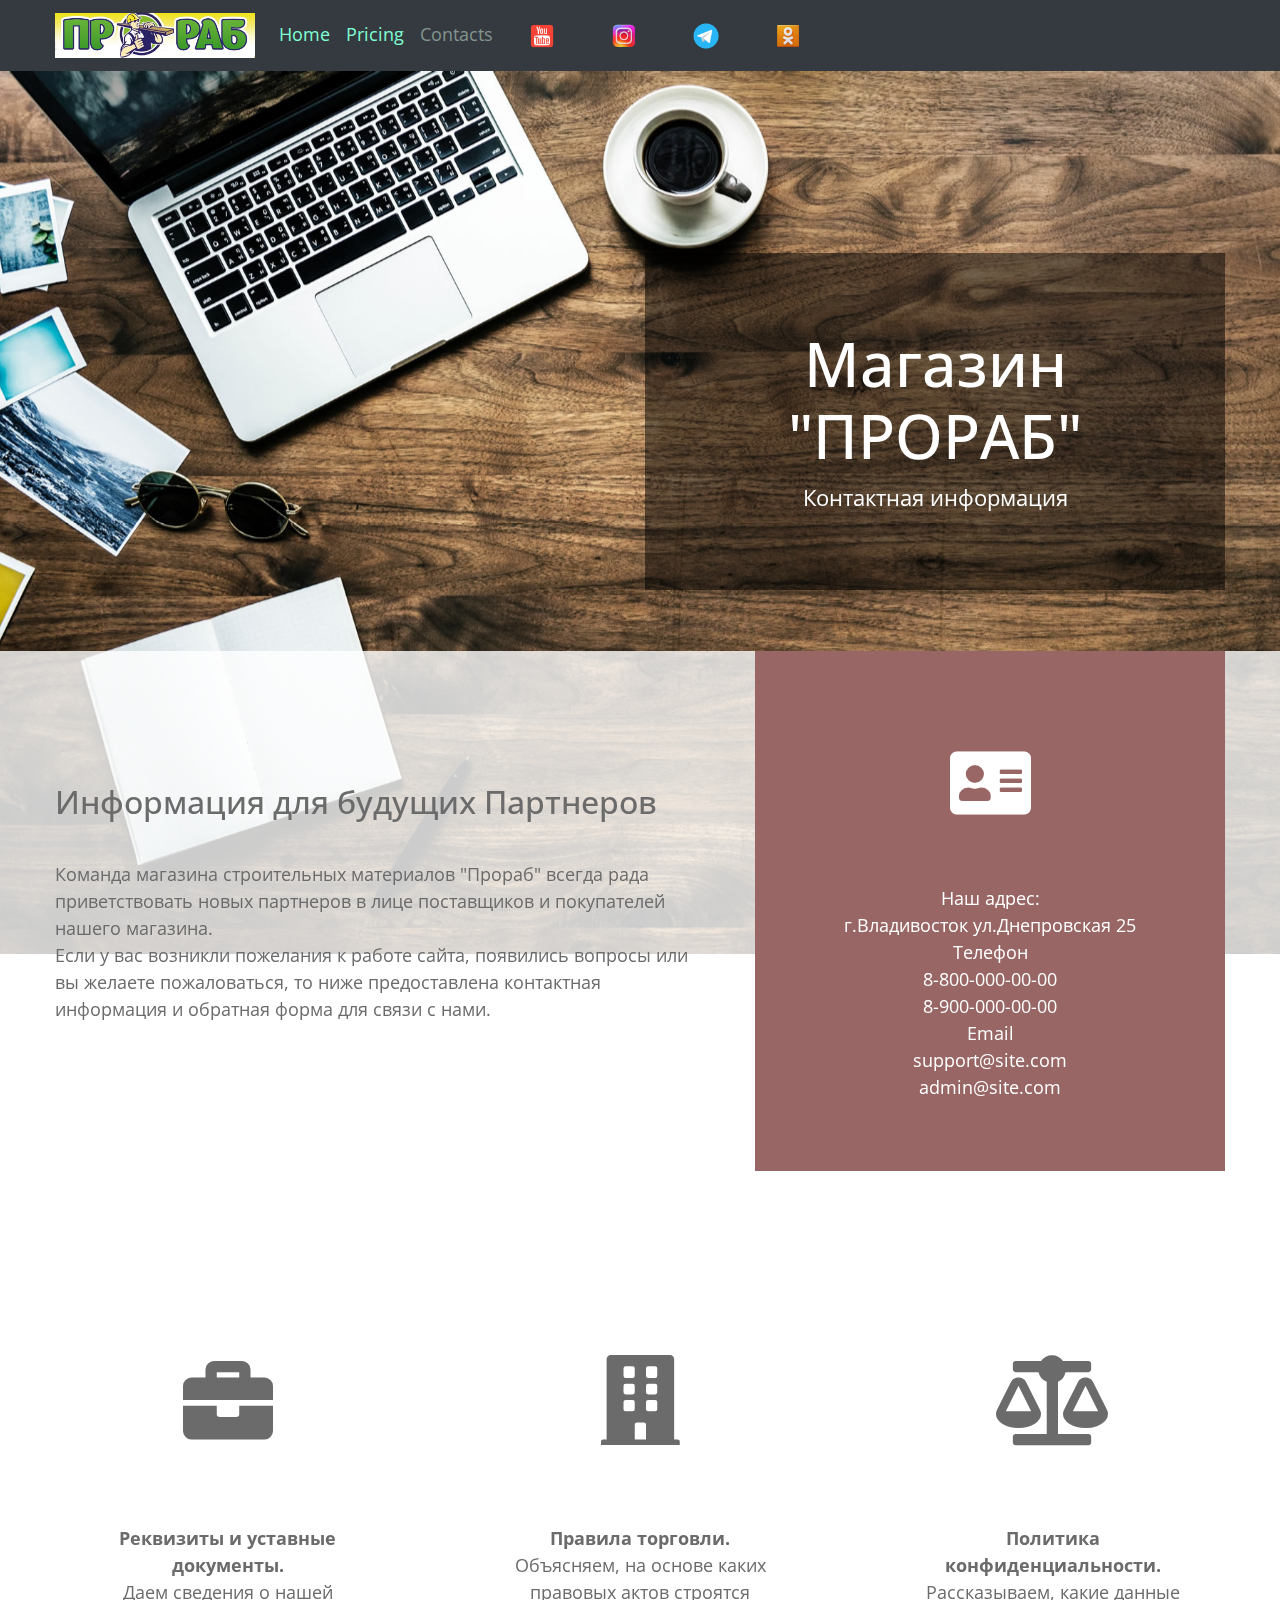
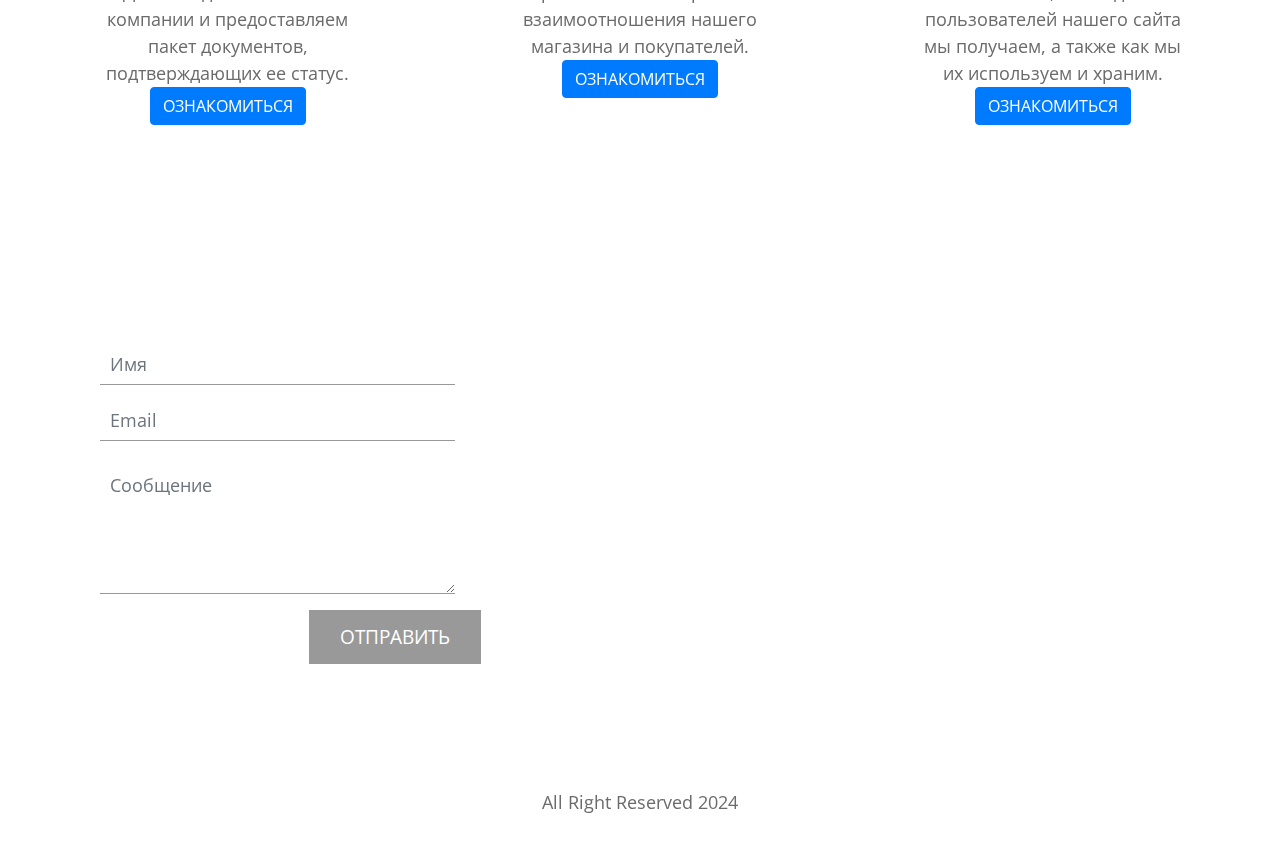
<file: contacts/contacts.html>
<!DOCTYPE html>
<html lang="en">
  <head>
    <meta charset="UTF-8" />
    <meta name="viewport" content="width=device-width, initial-scale=1.0" />
    
    <meta http-equiv="X-UA-Compatible" content="ie=edge" />
    <link rel="stylesheet" href="https://fonts.googleapis.com/css?family=Open+Sans:400,600" />

    <link rel="stylesheet" href="css/all.min.css" />
    <link rel="stylesheet" href="css/bootstrap.min.css" />
    <link rel="stylesheet" href="css/templatemo-style.css" />
    <link rel="apple-touch-icon" sizes="180x180" href="../source/files/favicon_io/apple-touch-icon.png" />
    <link rel="icon" type="image/png" sizes="32x32" href="../source/files/favicon_io/favicon-32x32.png" />
    <link rel="icon" type="image/png" sizes="16x16" href="../source/files/favicon_io/favicon-16x16.png" />
    <link rel="manifest" href="../source/files/favicon_io/site.webmanifest" />
    <title>Магазин "ПРОРАБ"/контакты</title>
    
<!--
Mini Profile Template
https://templatemo.com/tm-530-mini-profile
-->
  </head>
  <body>
    <!-- шапка навигационной панели -->
  <header>
    <nav class="navbar navbar-expand-lg bg-dark">
      <div class="container-fluid">
        <a class="navbar-brand" href="..//"><img src="../source/files/logo.jpg" style="width: 200px" alt="..." /></a>
        <button class="navbar-toggler" type="button" data-bs-toggle="collapse" data-bs-target="#navbarNav"
          aria-controls="navbarNav" aria-expanded="false" aria-label="Toggle navigation">
          <span class="navbar-toggler-icon"></span>
        </button>
        <div class="collapse navbar-collapse" id="navbarNav">
          <ul class="navbar-nav">
            <li class="nav-item">
              <a class="nav-link" aria-current="page" href="..//">Home</a>
            </li>
            <li class="nav-item">
              <a class="nav-link" href="../pricing.html">Pricing</a>
            </li>
            <li class="nav-item">
              <a class="nav-link active" href="contacts.html">Contacts</a>
            </li>
            <li class="nav-item">
              <a class="nav-link" href="#"><img style="width: 30px; margin-inline: 1em"
                  src="../source/images/socseti/icons8-youtube-в-квадрате-96.png" alt="..." /></a>
            </li>
            <li class="nav-item">
              <a class="nav-link" href="#"><img style="width: 30px; margin-inline: 1em"
                  src="../source/images/socseti/icons8-instagram-94.png" alt="..." /></a>
            </li>
            <li class="nav-item">
              <a class="nav-link" href="#"><img style="width: 30px; margin-inline: 1em"
                  src="../source/images/socseti/icons8-telegram-app-96.png" alt="..." /></a>
            </li>
            <li class="nav-item">
              <a class="nav-link" href="#"><img style="width: 30px; margin-inline: 1em"
                  src="../source/images/socseti/icons8-одноклассники-в-квадрате-94.png" alt="..." /></a>
            </li>
          </ul>
        </div>
      </div>
    </nav>
  </header>
    <!-- Welcome Section -->
    <section id="tmWelcome" class="parallax-window" data-parallax="scroll" data-image-src="img/mini-profile-bg-01.jpg">
      <div class="container-fluid tm-brand-container-outer">
        <div class="row">
          <div class="col-12">
            <!-- Logo Area -->
            <!-- Black transparent bg -->
            <div class="ml-auto mr-0 tm-bg-black-transparent text-white tm-brand-container-inner">
              <div class="tm-brand-container text-center">
                <h1 class="tm-brand-name">Магазин "ПРОРАБ"</h1>
                <p class="tm-brand-description mb-0">Контактная информация</p>
              </div>
            </div>
          </div>
        </div>
      </div>

      <div class="tm-bg-white-transparent tm-welcome-container">
        <div class="container-fluid">
          <div class="row h-100">
            <!-- Welcome Text -->
            <!-- White transparent bg -->
            <div class="col-md-7 tm-welcome-left-col">
              <div class="tm-welcome-left">
                <h2 class="tm-welcome-title">Информация для будущих Партнеров</h2>
                <p class="pb-0">
                  Команда магазина строительных материалов "Прораб" всегда рада приветствовать новых партнеров в лице поставщиков и покупателей нашего магазина.<br> Если у вас возникли пожелания к работе сайта, появились вопросы или вы желаете пожаловаться, то ниже предоставлена контактная информация и обратная форма для связи с нами.
                 </p>
              </div>
            </div>
            <!-- Brown bg -->
            <div class="col-md-5">
              <div class="tm-welcome-right">
                <i class="fas fa-4x fa-address-card p-3 tm-welcome-icon"></i>
                <p class="mb-0" ALIGN=CENTER>
                  Наш адрес:<br> г.Владивосток ул.Днепровская 25<br> Телефон<br> 8-800-000-00-00<br>
                  8-900-000-00-00<br> Email<br> support@site.com<br> admin@site.com
                </p>
              </div>
            </div>
          </div>
        </div>
      </div>
    </section>
    
    <!-- Contact section -->
    <div id="tmContact" class="parallax-window" data-parallax="scroll" data-image-src="img/mini-profile-bg-02.jpg">
      <div class="container-fluid">
        <div class="row">
          <div class="col-12">
            <div class="tm-contact-items-container">
              <div class="tm-contact-item">
                <i class="fas fa-5x fa-briefcase tm-contact-item-icon"></i>
                <p class="mb-0" ALIGN=CENTER>
                  <b>Реквизиты и уставные документы.</b><br>
Даем сведения о нашей компании и предоставляем пакет документов, подтверждающих ее статус.<br><a href="#" class="btn btn-primary" tabindex="-1" role="button" aria-disabled="true">ОЗНАКОМИТЬСЯ</a>
                </p>
                
              </div>
              <div class="tm-contact-item">
                <i class="fas fa-5x fa-building tm-contact-item-icon"></i>
                <p class="mb-0" ALIGN=CENTER>
                  <b>Правила торговли.</b><br>
                  Объясняем, на основе каких правовых актов строятся взаимоотношения нашего магазина и покупателей. <br><a href="#" class="btn btn-primary" tabindex="-1" role="button" aria-disabled="true">ОЗНАКОМИТЬСЯ</a>
                </p>
                
              </div>

              <div class="tm-contact-item">
                <i class="fas fa-5x fa-balance-scale tm-contact-item-icon"></i>
                <p class="mb-0" ALIGN=CENTER>
                  <b>Политика конфиденциальности.</b><br>
                  Рассказываем, какие данные пользователей нашего сайта мы получаем, а также как мы их используем и храним. <br><a href="../depart/deparrts 6.html#about" class="btn btn-primary" tabindex="-1" role="button" aria-disabled="true">ОЗНАКОМИТЬСЯ</a>
                </p>
                
              </div>
            </div>
          </div>
        </div>

        <div class="row">
          <div class="col-12">
            <form
              action="contacts.html"
              method="POST"
              id="tmContactForm"
              class="tm-bg-white-transparent"
            >
              <div class="form-group">
                <input
                  type="text"
                  id="contact_name"
                  name="contact_name"
                  class="form-control rounded-0 border-top-0 border-right-0 border-left-0"
                  placeholder="Имя"
                  required
                />
              </div>
              <div class="form-group">
                <input
                  type="email"
                  id="contact_email"
                  name="contact_email"
                  class="form-control rounded-0 border-top-0 border-right-0 border-left-0"
                  placeholder="Email"
                  required
                />
              </div>
              <div class="form-group">
                <textarea
                  rows="4"
                  id="contact_message"
                  name="contact_message"
                  class="form-control rounded-0 border-top-0 border-right-0 border-left-0"
                  placeholder="Сообщение"
                  required
                ></textarea>
              </div>
              <div class="text-center">
                <button
                  type="submit"
                  class="btn tm-btn-submit rounded-0 text-white"
                >
                ОТПРАВИТЬ
                </button>
              </div>
            </form>
          </div>
        </div>
        <!-- row -->
        <div class="row">
          <footer class="col-12">
            <p class="text-center tm-copyright-text">
              All Right Reserved 2024</p>
          </footer>
        </div>
      </div>
      <!-- container -->
    </div>
    <!-- section -->
    <script src="https://cdn.jsdelivr.net/npm/bootstrap@5.2.3/dist/js/bootstrap.bundle.min.js"
    integrity="sha384-kenU1KFdBIe4zVF0s0G1M5b4hcpxyD9F7jL+jjXkk+Q2h455rYXK/7HAuoJl+0I4"
    crossorigin="anonymous"></script>
    <script src="js/jquery.min.js"></script>
    <script src="js/parallax.min.js"></script>

  </body>
</html>
</file>
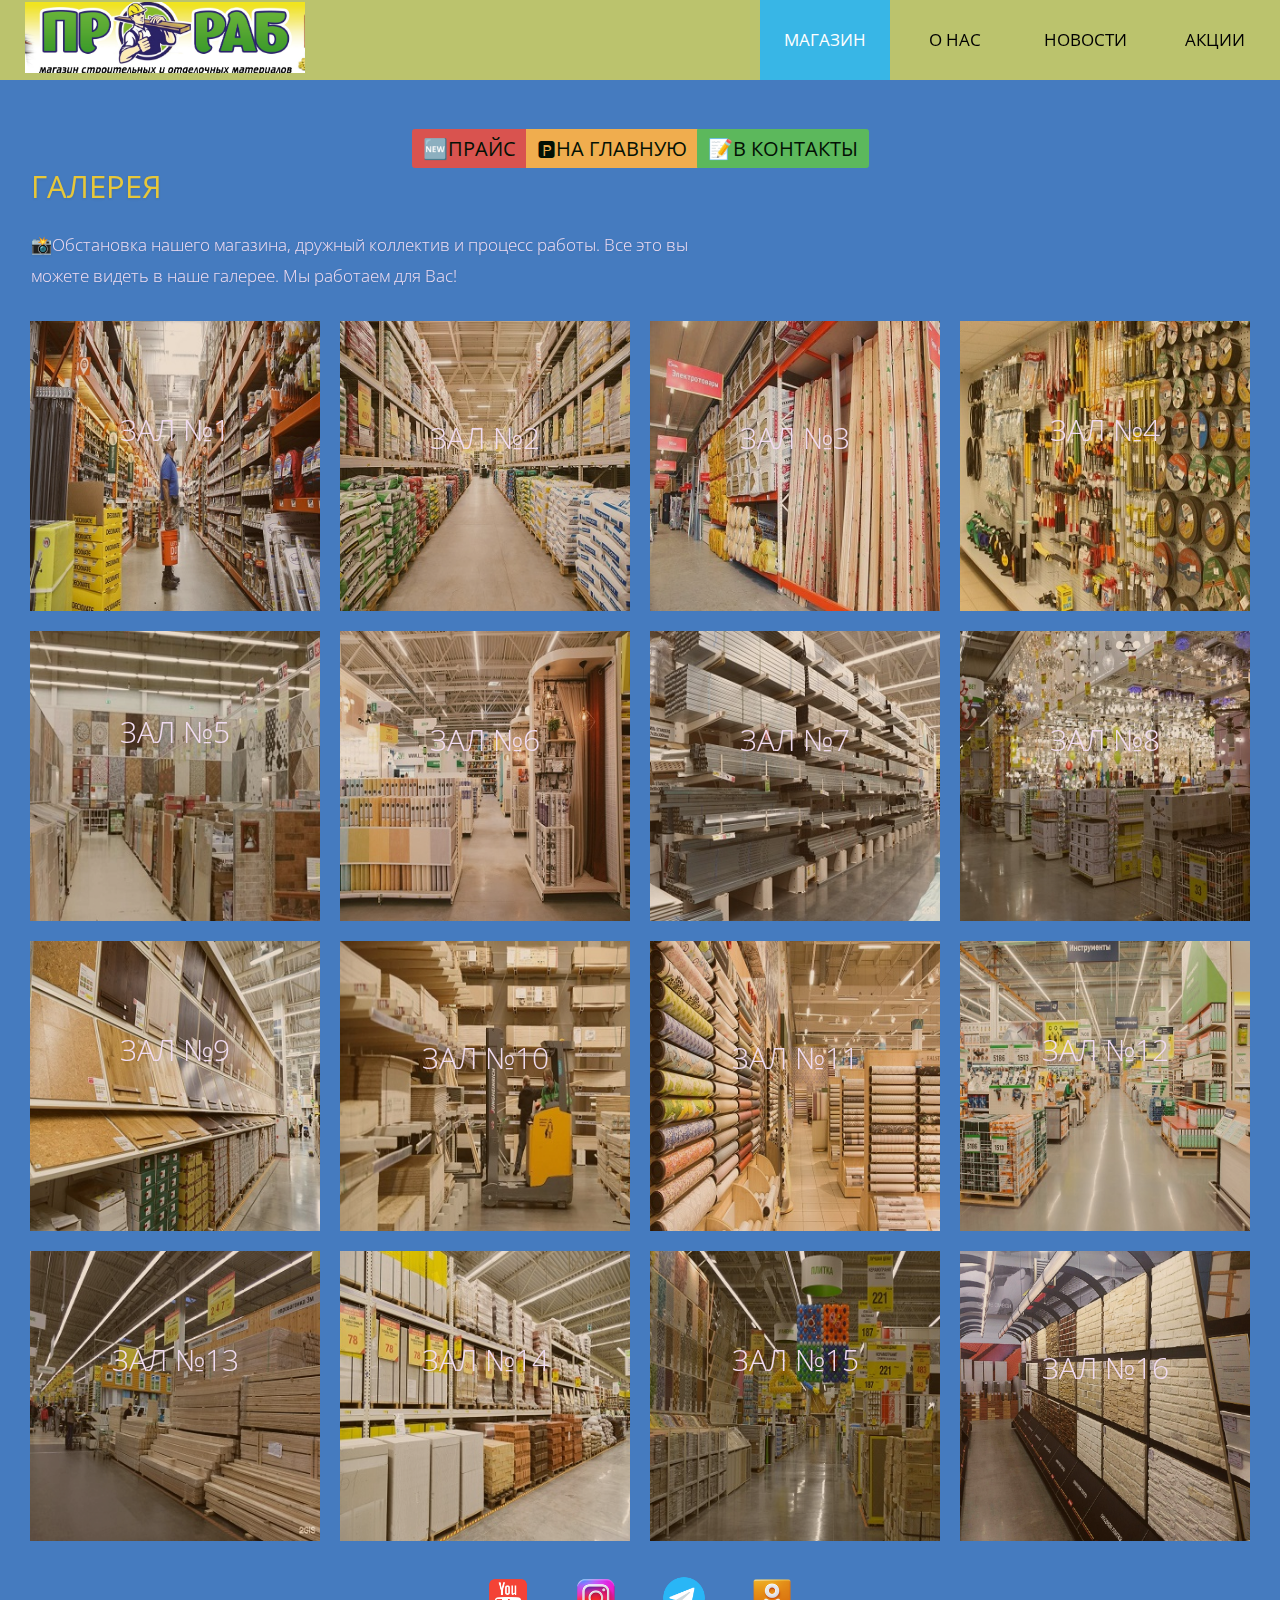
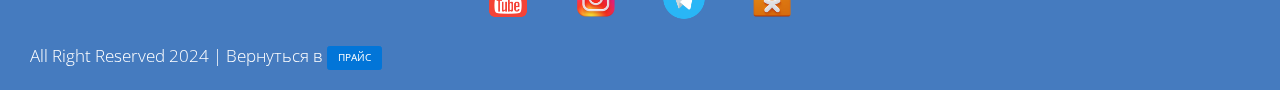
<file: galery/galery.html>
<!DOCTYPE html>
<html lang="en">
<head>
    <meta charset="utf-8">
    <meta http-equiv="X-UA-Compatible" content="IE=edge">
    <meta name="viewport" content="width=device-width, initial-scale=1">
    <!-- load stylesheets -->
    <link rel="stylesheet" href="https://fonts.googleapis.com/css?family=Open+Sans:300,400">  
    <!-- Google web font "Open Sans" -->
    <link rel="stylesheet" href="font-awesome-4.5.0/css/font-awesome.min.css">                
    <!-- Font Awesome -->
    <link rel="stylesheet" href="css/bootstrap.min.css">                                      
    <!-- Bootstrap style -->
    <link rel="stylesheet" href="css/hero-slider-style.css">                              
    <!-- Hero slider style (https://codyhouse.co/gem/hero-slider/) -->
    <link rel="stylesheet" href="css/magnific-popup.css">                                 
    <!-- Magnific popup style (http://dimsemenov.com/plugins/magnific-popup/) -->
    <link rel="stylesheet" href="css/tooplate-style.css">
    <link rel="apple-touch-icon" sizes="180x180" href="../source/files/favicon_io/apple-touch-icon.png" />
    <link rel="icon" type="image/png" sizes="32x32" href="../source/files/favicon_io/favicon-32x32.png" />
    <link rel="icon" type="image/png" sizes="16x16" href="../source/files/favicon_io/favicon-16x16.png" />
    <link rel="manifest" href="../source/files/favicon_io/site.webmanifest" />
    <title>Магазин "Прораб"/галерея</title>                                   

    <!-- HTML5 shim and Respond.js for IE8 support of HTML5 elements and media queries -->
    <!-- WARNING: Respond.js doesn't work if you view the page via file:// -->
        <!--[if lt IE 9]>
          <script src="https://oss.maxcdn.com/html5shiv/3.7.2/html5shiv.min.js"></script>
          <script src="https://oss.maxcdn.com/respond/1.4.2/respond.min.js"></script>
          <![endif]-->
</head>

    <body>
        
        <!-- Content -->
        <div class="cd-hero">

            <!-- Navigation -->        
            <div class="cd-slider-nav">
                <nav class="navbar">
                    <div class="tm-navbar-bg">
                        
                        <div class="tm-site-header">
                            <i class="img" ></i><img src="../source/files/logo 2.jpg" style="width: 280px" alt=""></i>
                            <h1 class="tm-site-name"></h1>
                          </div>

                        <button class="navbar-toggler hidden-lg-up" type="button" data-toggle="collapse" data-target="#tmNavbar">
                            &#9776;
                        </button>
                        <div class="collapse navbar-toggleable-md text-xs-center text-uppercase tm-navbar" id="tmNavbar">
                            <ul class="nav navbar-nav">
                                <li class="nav-item active selected">
                                    <a class="nav-link" href="#0" data-no="1">МАГАЗИН <span class="sr-only">(current)</span></a>
                                </li>   
                                                             
                                <li class="nav-item">
                                    <a class="nav-link" href="#0" data-no="2">О НАС</a>
                                </li>
                                <li class="nav-item">
                                    <a class="nav-link" href="#0" data-no="3">НОВОСТИ</a>
                                </li>
                                <li id="4" class="nav-item">
                                   <a class="nav-link" href="#0" data-no="4">АКЦИИ</a>
                                </li>
                                <!-- <li class="nav-item">
                                    <a class="nav-link" href="#0" data-no="5">СВЯЗЬ</a>
                                </li> -->
                            </ul>
                        </div>                        
                    </div>

                </nav>
            </div> 

            <ul class="cd-hero-slider">

                <!-- Page 1 Gallery One -->
                <li class="selected">
                    <!-- <input type="submit"
                    value="HOME"
                    onclick="goHome()"
                    style="font-size : 20px; width: 100%; height: 100px;" />              -->
                    <div class="cd-full-width">
                        <div class="btn-group" role="group" aria-label="Basic mixed styles example">
                            <button type="button " class="btn btn-danger" style="font-size : 20px;"><a href="../pricing.html">🆕ПРАЙС</a></button>
                            <button type="button" class="btn btn-warning" style="font-size : 20px;"><a href="..//">🅿НА ГЛАВНУЮ</a></button>
                            <button type="button" class="btn btn-success" style="font-size : 20px;"><a href="../contacts/contacts.html">📝В КОНТАКТЫ</a></button>
                        </div> 
                        <div class="container-fluid js-tm-page-content" data-page-no="1" data-page-type="gallery">
                            <div class="tm-img-gallery-container">
                                <div class="tm-img-gallery gallery-one">
                                    
                                <!-- Gallery One pop up connected with JS code below -->                                    
                                    <div class="tm-img-gallery-info-container">                                    
                                        <h2 class="tm-text-title tm-gallery-title tm-white"><span class="tm-white">ГАЛЕРЕЯ</span></h2>
                                        <p class="tm-text">📸Обстановка нашего магазина, дружный коллектив и процесс работы. Все это вы можете видеть в наше галерее. Мы работаем для Вас!
                                        </p>
                                    </div>
                                    <div class="grid-item">
                                        <figure class="effect-bubba">
                                            <img src="img/tm-img-01-th.jpg" alt="Image" class="img-fluid tm-img">
                                            <figcaption>
                                                <h2 class="tm-figure-title">Зал <span>№1</span></h2>
                                                <p class="tm-figure-description">Затирки, шпатлевки, грунтовки</p>
                                                <a href="img/tm-img-01.jpg">страница 1</a>
                                            </figcaption>           
                                        </figure>
                                    </div>
                                    <div class="grid-item">
                                        <figure class="effect-bubba">
                                            <img src="img/tm-img-02-th.jpeg" alt="Image" class="img-fluid tm-img">
                                            <figcaption>
                                                <h2 class="tm-figure-title">Зал <span>№2</span></h2>
                                                <p class="tm-figure-description">Строительные смеси</p>
                                                <a href="img/tm-img-02.jpeg">Страница 1</a>
                                            </figcaption>
                                        </figure>
                                    </div>
                                    <div class="grid-item">
                                        <figure class="effect-bubba">
                                            <img src="img/tm-img-03-th.jpeg" alt="Image" class="img-fluid tm-img">
                                            <figcaption>
                                                <h2 class="tm-figure-title">Зал <span>№3</span></h2>
                                                <p class="tm-figure-description">Утеплители.</p>
                                                <a href="img/tm-img-03.jpeg">Страница 1</a>
                                            </figcaption>           
                                        </figure>
                                    </div>
                                    <div class="grid-item">
                                        <figure class="effect-bubba">
                                            <img src="img/tm-img-04-th.jpeg" alt="Image" class="img-fluid tm-img">
                                            <figcaption>
                                                <h2 class="tm-figure-title">Зал <span>№4</span></h2>
                                                <p class="tm-figure-description">Комплектующие для инструмента.</p>
                                                <a href="img/tm-img-04.jpeg">Страница 1</a>
                                            </figcaption>           
                                        </figure>
                                    </div>  
                                    <div class="grid-item">
                                        <figure class="effect-bubba">
                                            <img src="img/tm-img-05-th.jpg" alt="Image" class="img-fluid tm-img">
                                            <figcaption>
                                                <h2 class="tm-figure-title">Зал <span>№5</span></h2>
                                                <p class="tm-figure-description">Интерерная, облицовочна, тротуарная плитка.</p>
                                                <a href="img/tm-img-05.jpg">Страница 1</a>
                                            </figcaption>           
                                        </figure>
                                    </div>
                                    <div class="grid-item">
                                        <figure class="effect-bubba">
                                            <img src="img/tm-img-06-th.jpg" alt="Image" class="img-fluid tm-img">
                                            <figcaption>
                                                <h2 class="tm-figure-title">Зал <span>№6</span></h2>
                                                <p class="tm-figure-description">Фантазии на тему дизайна.</p>
                                                <a href="img/tm-img-06.jpg">Страница 1</a>
                                            </figcaption>
                                        </figure>
                                    </div>
                                    <div class="grid-item">
                                        <figure class="effect-bubba">
                                            <img src="img/tm-img-07-th.jpg" alt="Image" class="img-fluid tm-img">
                                            <figcaption>
                                                <h2 class="tm-figure-title">Зал <span>№7</span></h2>
                                                <p class="tm-figure-description">Металлопрофиль и комплектующие.</p>
                                                <a href="img/tm-img-07.jpg">Страница 1</a>
                                            </figcaption>           
                                        </figure>
                                    </div>
                                    <div class="grid-item">
                                        <figure class="effect-bubba">
                                            <img src="img/tm-img-08-th.jpg" alt="Image" class="img-fluid tm-img">
                                            <figcaption>
                                                <h2 class="tm-figure-title">Зал <span>№8</span></h2>
                                                <p class="tm-figure-description">Свет, люстры, софиты и все для освещения.</p>
                                                <a href="img/tm-img-08.jpg">Страница 1</a>
                                            </figcaption>           
                                        </figure>
                                    </div>   
                                    <div class="grid-item">
                                        <figure class="effect-bubba">
                                            <img src="img/tm-img-09-th.jpg" alt="Image" class="img-fluid tm-img">
                                            <figcaption>
                                                <h2 class="tm-figure-title">Зал <span>№9</span></h2>
                                                <p class="tm-figure-description">Ламинированные панели.</p>
                                                <a href="img/tm-img-09.jpg">Страница 1</a>
                                            </figcaption>           
                                        </figure>
                                    </div>
                                    <div class="grid-item">
                                        <figure class="effect-bubba">
                                            <img src="img/tm-img-10-th.jpeg" alt="Image" class="img-fluid tm-img">
                                            <figcaption>
                                                <h2 class="tm-figure-title">Зал <span>№10</span></h2>
                                                <p class="tm-figure-description">ДСП, ОСБ, ПСБ, Фанера..</p>
                                                <a href="img/tm-img-10.jpeg">Страница 1</a>
                                            </figcaption>
                                        </figure>
                                    </div>
                                    <div class="grid-item">
                                        <figure class="effect-bubba">
                                            <img src="img/tm-img-11-th.jpg" alt="Image" class="img-fluid tm-img">
                                            <figcaption>
                                                <h2 class="tm-figure-title">Зал <span>№11</span></h2>
                                                <p class="tm-figure-description">Обои на любой вкус.</p>
                                                <a href="img/tm-img-11.jpg">Страница 1</a>
                                            </figcaption>           
                                        </figure>
                                    </div>
                                    <div class="grid-item">
                                        <figure class="effect-bubba">
                                            <img src="img/tm-img-12-th.jpeg" alt="Image" class="img-fluid tm-img">
                                            <figcaption>
                                                <h2 class="tm-figure-title">Зал <span>№12</span></h2>
                                                <p class="tm-figure-description">Инструменты, электро инструменты.</p>
                                                <a href="img/tm-img-12.jpeg">Страница 1</a>
                                            </figcaption>           
                                        </figure>
                                    </div>
                                    <div class="grid-item">
                                        <figure class="effect-bubba">
                                            <img src="img/tm-img-13-th.jpg" alt="Image" class="img-fluid tm-img">
                                            <figcaption>
                                                <h2 class="tm-figure-title">Зал <span>№13</span></h2>
                                                <p class="tm-figure-description">Пиломатериалы на любой вкус.</p>
                                                <a href="img/tm-img-13.jpg">Страница 1</a>
                                            </figcaption>           
                                        </figure>
                                    </div>
                                    <div class="grid-item">
                                        <figure class="effect-bubba">
                                            <img src="img/tm-img-14-th.jpg" alt="Image" class="img-fluid tm-img">
                                            <figcaption>
                                                <h2 class="tm-figure-title">Зал <span>№14</span></h2>
                                                <p class="tm-figure-description">Все материалы для кладки.</p>
                                                <a href="img/tm-img-14.jpg">Страница 1</a>
                                            </figcaption>
                                        </figure>
                                    </div>
                                    <div class="grid-item">
                                        <figure class="effect-bubba">
                                            <img src="img/tm-img-15-th.jpg" alt="Image" class="img-fluid tm-img">
                                            <figcaption>
                                                <h2 class="tm-figure-title">Зал <span>№15</span></h2>
                                                <p class="tm-figure-description">Облицовочные панели, плитка.</p>
                                                <a href="img/tm-img-15.jpg">Страница 1</a>
                                            </figcaption>           
                                        </figure>
                                    </div>
                                    <div class="grid-item">
                                        <figure class="effect-bubba">
                                            <img src="img/tm-img-16-th.jpg" alt="Image" class="img-fluid tm-img">
                                            <figcaption>
                                                <h2 class="tm-figure-title">Зал <span>№16</span></h2>
                                                <p class="tm-figure-description">Лицевая плитка.</p>
                                                <a href="img/tm-img-16.jpg">Страница 1</a>
                                            </figcaption>           
                                        </figure>
                                    </div>                                                                       
                                </div>                                 
                            </div>
                        </div>                                                    
                    </div>                    
                </li>

                <!-- Page 2 Gallery Two -->
                <li class="setCenter">                    
                    <div class="cd-full-width">
                        <div class="btn-group flex-wrap justify-content-center">
    <button type="button" class="btn btn-danger" style="font-size: 20px;"><a href="../depart/deparrts 6.html#special">📋ВАКАНСИИ</a></button>
    <button type="button" class="btn btn-warning" style="font-size: 20px;"><a href="..//">🅿НА ГЛАВНУЮ</a></button>
    <button type="button" class="btn btn-success" style="font-size: 20px;"><a href="../depart/deparrts 7.html#special">💼ПАРТНЕРАМ</a></button>
</div>
                        <div class="container-fluid js-tm-page-content" data-page-no="2" data-page-type="gallery">
                            <div class="tm-img-gallery-container">
                                <div class="tm-img-gallery gallery-two">
                                <!-- Gallery Two pop up connected with JS code below -->
                                    
                                    <div class="tm-img-gallery-info-container-fluid">                                    
                                        <h2 class="tm-text-title tm-gallery-title" style="text-align: center;"><span class="tm-white"><b>О НАС</b></span></h2>
<h3><p class="tm-text" style="text-align: center;"><span class="tm-white-bg">"ПРОРАБ" - молодая, но уже успешно развивающаяся торговая компания, специализирующаяся на продаже строительных и отделочных материалов. Основанная в 2018 году, компания быстро завоевала доверие покупателей благодаря своей надежности, широкому ассортименту и доступным ценам. На сегодняшний день, "ПРОРАБ" имеет собственную сеть магазинов по разным городам России и активно развивает свой интернет-магазин, который предлагает огромный выбор товаров от ведущих производителей. Благодаря этому, покупатели могут легко найти и приобрести все необходимые строительные материалы в одном месте. <br>Сотрудники компании - это команда профессионалов, которые любят свое дело и стремятся предложить своим клиентам наилучший сервис. Менеджеры магазинов всегда готовы помочь с выбором материалов, дать рекомендации по использованию и ответить на любые вопросы.
<br> <b>ОСНОВНЫМИ НАПРАВЛЕНИЯМИ ДЕЯТЕЛЬНОСТИ КОМПАНИИ ЯВЛЯЮТСЯ:</b>
<br>Продажа строительных и отделочных материалов (кирпич, блоки, пиломатериалы, кровельные материалы, сухие строительные смеси, сантехника, электрика, инструмент и многое другое). Комплексное снабжение объектов строительства и ремонта (от проекта до сдачи объекта в эксплуатацию). Разработка и реализация собственных проектов по строительству и отделке жилых и коммерческих объектов. Оказание услуг по доставке и разгрузке товаров, а также консультации по монтажу и установке. Компания активно сотрудничает с крупными строительными организациями и частными клиентами, постоянно расширяя свой ассортимент и улучшая качество обслуживания.</span></h3</p>
                                    </div>
                                    <div class="grid-item">
                                        <figure class="effect-bubba">
                                            <img src="img/mys1.jpg" alt="Image" class="img-fluid tm-img">
                                            <figcaption>
                                                <h2 class="tm-figure-title">СКЛАД 1</h2>
                                                <p class="tm-figure-description">Встреча директора с логистами склада</p>
                                                <a href="img/my1.jpg">лист2</a>
                                            </figcaption>           
                                        </figure>
                                    </div>
                                    <div class="grid-item">
                                        <figure class="effect-bubba">
                                            <img src="img/mys2.jpg" alt="Image" class="img-fluid tm-img">
                                            <figcaption>
                                                <h2 class="tm-figure-title">СКЛАД 2 </h2>
                                                <p class="tm-figure-description">Работа сборщиков на складе</p>
                                                <a href="img/my2.jpg">лист 2</a>
                                            </figcaption>           
                                        </figure>
                                    </div>
                                    <div class="grid-item">
                                        <figure class="effect-bubba">
                                            <img src="img/mys3.jpg" alt="Image" class="img-fluid tm-img">
                                            <figcaption>
                                                <h2 class="tm-figure-title">ТОРГОВЫЙ<span>ЗАЛ</span></h2>
                                                <p class="tm-figure-description">Продавцы консультанты торгового зала.</p>
                                                <a href="img/my3.jpg">лист 2</a>
                                            </figcaption>           
                                        </figure>
                                    </div>
                                    <div class="grid-item">
                                        <figure class="effect-bubba">
                                            <img src="img/mys4.jpg" alt="Image" class="img-fluid tm-img">
                                            <figcaption>
                                                <h2 class="tm-figure-title">СКЛАД 2 </h2>
                                                <p class="tm-figure-description">Работа сборщиков на складе</p>
                                                <a href="img/my4.jpg">лист 2</a>
                                            </figcaption>           
                                        </figure>
                                    </div>
                                    <div class="grid-item">
                                        <figure class="effect-bubba">
                                            <img src="img/mys5.jpg" alt="Image" class="img-fluid tm-img">
                                            <figcaption>
                                                <h2 class="tm-figure-title">ФИЛИАЛ</h2>
                                                <p class="tm-figure-description">Наш филиал в г.Артем ул.Строителей 25</p>
                                                <a href="img/my5.jpg">лист 2</a>
                                            </figcaption>           
                                        </figure>
                                    </div>
                                    <div class="grid-item">
                                        <figure class="effect-bubba">
                                            <img src="img/mys6.jpg" alt="Image" class="img-fluid tm-img">
                                            <figcaption>
                                                <h2 class="tm-figure-title">ИНСТРУМЕНТЫ</h2>
                                                <p class="tm-figure-description">Продавцы консультанты отдела за работой</p>
                                                <a href="img/my6.jpg">лист 2</a>
                                            </figcaption>           
                                        </figure>
                                    </div>  
                                    <div class="grid-item">
                                        <figure class="effect-bubba">
                                            <img src="img/mys7.jpg" alt="Image" class="img-fluid tm-img">
                                            <figcaption>
                                                <h2 class="tm-figure-title">КАРТА <span>МАГАЗИНА</span></h2>
                                                <p class="tm-figure-description">План карта магазина, для удобства поиска товаров.</p>
                                                <a href="img/my7.jpg">лист 2</a>
                                            </figcaption>           
                                        </figure>
                                    </div>  
                                    <div class="grid-item">
                                        <figure class="effect-bubba">
                                            <img src="img/mys8.jpg" alt="Image" class="img-fluid tm-img">
                                            <figcaption>
                                                <h2 class="tm-figure-title">СКЛАД <span>МАГАЗИН</span></h2>
                                                <p class="tm-figure-description">Новый склад магазин в районе СХТ</p>
                                                <a href="img/my8.jpg">лист 2</a>
                                            </figcaption>           
                                        </figure>
                                    </div>  
                                    <div class="grid-item">
                                        <figure class="effect-bubba">
                                            <img src="img/mys9.jpg" alt="Image" class="img-fluid tm-img">
                                            <figcaption>
                                                <h2 class="tm-figure-title">СКЛАД 3</span></h2>
                                                <p class="tm-figure-description">Логистический склад для сортировки грузов</p>
                                                <a href="img/my9.jpg">лист 2</a>
                                            </figcaption>           
                                        </figure>
                                    </div>  
                                    <div class="grid-item">
                                        <figure class="effect-bubba">
                                            <img src="img/mys10.png" alt="Image" class="img-fluid tm-img">
                                            <figcaption>
                                                <h2 class="tm-figure-title">ОФИС</h2>
                                                <p class="tm-figure-description">Дружный коллектив отдела закупок и продаж.</p>
                                                <a href="img/my10.jpg">лист 2</a>
                                            </figcaption>           
                                        </figure>
                                    </div>  
                                    <div class="grid-item">
                                        <figure class="effect-bubba">
                                            <img src="img/mys1.jpg" alt="Image" class="img-fluid tm-img">
                                            <figcaption>
                                                <h2 class="tm-figure-title">ПРОДАВЕЦ</h2>
                                                <p class="tm-figure-description">Милена Егоровна лучший продавец месяца</p>
                                                <a href="img/my11.jpg">лист 2</a>
                                            </figcaption>           
                                        </figure>
                                    </div>  
                                    <div class="grid-item">
                                        <figure class="effect-bubba">
                                            <img src="img/mys12.jpg" alt="Image" class="img-fluid tm-img">
                                            <figcaption>
                                                <h2 class="tm-figure-title">РЕВИЗИЯ</h2>
                                                <p class="tm-figure-description">Проведение Инвентаризации и учет товарных остьатков</p>
                                                <a href="img/my12.jpg">лист 2</a>
                                            </figcaption>           
                                        </figure>
                                    </div>  
                                </div>                                 
                            </div>
                        </div>                      
                    </div>
                </li>

                <!-- Page 3 Gallery Three -->
                <li>
                    <div class="cd-full-width">
                        <div class="btn-group" role="group" aria-label="Basic mixed styles example">
                            <button type="button " class="btn btn-danger" style="font-size : 20px;"><a href="galery.html">🔄ВЕРНУТЬСЯ</a></button>
                            <button type="button" class="btn btn-warning" style="font-size : 20px;"><a href="..//">🅿НА ГЛАВНУЮ</a></button>
                            <button type="button" class="btn btn-success" style="font-size : 20px;"><a href="../open.html">📧НАПИСАТЬ НАМ</a></button>
                        </div> 
                        <div class="container-fluid js-tm-page-content" data-page-no="3" data-page-type="gallery">                        
                            <div class="tm-img-gallery-container">
                                <div class="tm-img-gallery gallery-three">
                                <!-- Gallery Two pop up connected with JS code below -->
                                    
                                    <div class="tm-img-gallery-info-container">                                    
                                        <h2 class="tm-text-title tm-gallery-title"><span class="tm-white">НОВОСТИ</span></h2>
                                        <p class="tm-text"><span class="tm-white">Актуальные и свежие новости о проводимых акциях и мероприятиях, скидках, поступлении товаров.</span>
                                        </p>                                     
                                    </div>
                                    <div class="grid-item">
                                        <figure class="effect-bubba">
                                            <img src="img/Б1.jpg" alt="Image" class="img-fluid tm-img">
                                            <figcaption>
                                                <!-- <h2 class="tm-figure-title">Picture <span>One</span></h2> -->
                                                <p class="tm-figure-description">ТОЛЬКО У НАС, УСЛУГИ ДОСТАВКИ И ХРАНЕНИЯ БЕСПЛАТНЫ!</p>
                                                <a href="img/Б1-1.jpg">Доставка</a>
                                            </figcaption>           
                                        </figure>
                                    </div>
                                    <div class="grid-item">
                                        <figure class="effect-bubba">
                                            <img src="img/Б2.jpg" alt="Image" class="img-fluid tm-img">
                                            <figcaption>
                                                <!-- <h2 class="tm-figure-title">Picture <span>Two</span></h2> -->
                                                <p class="tm-figure-description">ВЕСЬ ЛЕТНИЙ СЕЗОН, ДЕЙСТВУЮТ СКИДКИ НА СТРОИТЕЛЬНЫЕ МАТЕРИАЛЫ.</p>
                                                <a href="img/Б2-1.jpeg">Скидки</a>
                                            </figcaption>           
                                        </figure>
                                    </div>
                                    <div class="grid-item">
                                        <figure class="effect-bubba">
                                            <img src="img/Б3.jpg" alt="Image" class="img-fluid tm-img">
                                            <figcaption>
                                                <!-- <h2 class="tm-figure-title">Picture <span>Three</span></h2> -->
                                                <p class="tm-figure-description">НОВЫЕ ПОСТУПЛЕНИЯ ПРОФНАСТИЛА И МЕТАЛЛОЧЕРЕПИЦЫ В БОЛЬШОМ АССОРТИМЕНТЕ.</p>
                                                <a href="img/Б3-1.jpg">Поступления</a>
                                            </figcaption>           
                                        </figure>
                                    </div>
                                    <div class="grid-item">
                                        <figure class="effect-bubba">
                                            <img src="img/Б4.jpg" alt="Image" class="img-fluid tm-img">
                                            <figcaption>
                                                <!-- <h2 class="tm-figure-title">Picture <span>Four</span></h2> -->
                                                <p class="tm-figure-description">БЕСПЛАТНЫЙ ЗАМЕР, ПОДБОР ДИЗАЙНА И ДОСТАВКА МЕТЕРИАЛОВ ДЛЯ ВАШЕГО ЗАБОРА.</p>
                                                <a href="img/Б4-1.jpeg">Заборы</a>
                                            </figcaption>           
                                        </figure>
                                    </div>
                                    <div class="grid-item">
                                        <figure class="effect-bubba">
                                            <img src="img/Б5.jpg" alt="Image" class="img-fluid tm-img">
                                            <figcaption>
                                                <!-- <h2 class="tm-figure-title">Picture <span>Five</span></h2> -->
                                                <p class="tm-figure-description">ПРИ ПОКУПКЕ 10 МЕШКОВ ГИПСОВОЙ ШТУКАТУРКИ КАЖДЫЙ 10й МЕШОК БЕСПЛАТНО.</p>
                                                <a href="img/Б5-1.jpeg">Волма</a>
                                            </figcaption>           
                                        </figure>
                                    </div>
                                    <div class="grid-item">
                                        <figure class="effect-bubba">
                                            <img src="img/Б6.png" alt="Image" class="img-fluid tm-img">
                                            <figcaption>
                                                <!-- <h2 class="tm-figure-title">Скидки <span>месяца</span></h2> -->
                                                <p class="tm-figure-description">СКИДКИ НА БОЛЬШОЙ АССОРТИМЕТ СТРОИТЕЛЬНЫХ МАТЕРИАЛОВ.</p>
                                                <a href="img/Б6-1.png">Скидки</a>
                                            </figcaption>           
                                        </figure>
                                    </div>
                                    <div class="grid-item">
                                        <figure class="effect-bubba">
                                            <img src="img/Б7.jpg" alt="Image" class="img-fluid tm-img">
                                            <figcaption>
                                                <!-- <h2 class="tm-figure-title">Picture <span>Seven</span></h2> -->
                                                <p class="tm-figure-description">ПИЛОМАТЕРИАЛЫ ОПТОМ И В РОЗНИЦУ, БЕСПЛАТНЫЙ РАСПИЛ И ДОСТАВКА.</p>
                                                <a href="img/Б7-1.jpg">Пиломатериалы</a>
                                            </figcaption>           
                                        </figure>
                                    </div>
                                    <div class="grid-item">
                                        <figure class="effect-bubba">
                                            <img src="img/Б8.jpg" alt="Image" class="img-fluid tm-img">
                                            <figcaption>
                                                <!-- <h2 class="tm-figure-title">Распил <span>Доставка</span></h2> -->
                                                <p class="tm-figure-description">ВЕСЬ ИЮНЬ БОЛЬШИЕ СКИДКИ НА НАБОРЫ ИНСТРУМЕНТОВ.</p>
                                                <a href="img/Б8-1.jpeg">Инструменты</a>
                                            </figcaption>           
                                        </figure>
                                    </div>                                                                                                 
                                </div>                                 
                            </div> <!-- .tm-img-gallery-container -->
                        </div>         
                    </div>  
                </li>

                <!-- раздел 4 акции -->
                <li>
                    <div class="cd-full-width">
                        <div class="btn-group" role="group" aria-label="Basic mixed styles example">
                            <button type="button " class="btn btn-danger" style="font-size : 20px;"><a href="galery.html">📸ФОТОГАЛЕРЕЯ</a></button>
                            <button type="button" class="btn btn-warning" style="font-size : 20px;"><a href="..//">🅿НА ГЛАВНУЮ</a></button>
                            <button type="button" class="btn btn-success" style="font-size : 20px;"><a href="../contacts/contacts.html">📝В КОНТАКТЫ</a></button>
                        </div> 
                        <div class="container-fluid js-tm-page-content tm-page-width tm-pad-b" data-page-no="4">
                            <div class="row tm-white-box-margin-b">
                                <div class="col-xs-12">
                                    <div class="tm-flex">
                                        <div class="tm-bg-white-translucent text-xs-left tm-textbox tm-textbox-padding">
                                            <h2 class="tm-text-title" style="text-align: center;">ПЛАНИРОВАНИЕ РЕМОНТА</h2>
                                            <p class="tm-text">Поздравляем Вас с новосельем! Теперь дело за ремонтом. В нашем магазине вы найдете все для строительных и отделочных работ: Пиломатериалы, строительные смеси, отделачные материалы и инструмент. А мы вам их привезем БЕСПЛАТНО!<br>
                                                В каждый район новостройки города мы доставляем из ближайшего склада или нашего магазина. Оставьте ваш адрес в отделе доставки и езжайте домой. Наши специалисты все сделают сами.<br>
                                             При планировании ремонта воспользуйтесь услугами дизайнера. Наш дизайнер приедет, осмотрит, выдвинет креативные решения по ремонту и составит смету.<br>
                                            В случае 80% оплаты счета по смете: выезд дизайнера, услуги по составлению проэкта ремонта и составлению сметы, доставка - бесплатно. Вам так же полагается скида за покупку на сумму свыше 100тыс. рублей в 5%. </p>
                                        </div>
                                    </div>
                                </div>
                            </div>
                            
                            <div class="row tm-white-box-margin-b">
                                <div class="col-xs-12">
                                    <div class="tm-flex">
                                        <div class="tm-bg-white-translucent text-xs-left tm-textbox tm-2-col-textbox-2 tm-textbox-padding">
                                            <h2 class="tm-text-title" style="text-align: center;"class="tm-text-title">БЛАГОТВОРИТЕЛЬНОСТЬ</h2>
                                            <p class="tm-text">Магазин строительных материалов "Прораб" рада сообщить о запуске благотворительной акции, приуроченной к международному дню ребенка! Под слоганом "Детство должно быть счастливым!", мы совместно с нашими ПАРТНЕРАМИ приглашаем вас присоединиться и поддержать эту замечательную инициативу. Все, кто делает ремонт и покупает стройматериалы с 1 по 30 июня, не только приобретает качественные товары, но и помогает детям<br>
                                                Часть вырученных средств от продаж будет направлена на помощь «Краевому психоневрологическому дому ребенка» на улице Окатовой, 46. В этом доме малыши нуждаются в нашей поддержке, и благодаря вашей помощи мы сможем провести ремонт санузла, чтобы создать для них комфортные условия.<br>
                                                Присоединяйтесь к нам в этой благородной миссии и сделайте доброе дело! Вместе мы сможем сделать детство этих детей чуть-чуть счастливее.<br>
                                                Каждая ваша покупка в период с 1 по 30 июня приносит радость и надежду в их жизни. Спасибо за вашу поддержку!</p>
                                        </div>
                                        <div class="tm-bg-white-translucent text-xs-left tm-textbox tm-2-col-textbox-2 tm-textbox-padding">
                                            <h2 class="tm-text-title" style="text-align: center;">Программа «Новосел»</h2>
                                            <p class="tm-text">Поздравляем Вас с приобретением собственного жилья! Уже настал или близится долгожданный день переезда, хочется быстро, качественно сделать ремонт,
                                                красиво и удобно обустроить свое жилье с помощью качественных и функциональных товаров для дома и ремонта.
                                                Магазин «Прораб» позаботился о том, чтобы Вы смогли осуществить задуманное, не превысив рамки своего бюджета. Именно поэтому мы внедрили программу «Новосел», которая дает возможность приобретения необходимых товаров с эксклюзивными скидками. Учитывая, что по одному сертификату Новосела можно приобрести как товары для ремонта, так и товары для дома, - сэкономленной суммы вполне может хватить на празднование настоящего новоселья.<br>
                                                Сертификат Новосела дает право приобрести товары в магазине «Прораб» со скидкой до 10%. Сертификат не являются именным, хотя каждая карта имеет уникальный регистрационный номер.<br>  Активация карты осуществляется в день ее получения.
                                                Если карта выдаётся покупателю в агентстве недвижимости или у застройщика в качестве подарка при заключении сделки, то при первой покупке для активации карты необходимо обратиться к администратору магазина.
                                                 </p>     
                                        </div>
                                    </div>
                                </div>
                            </div>  

                            <div class="row">
                                <div class="col-xs-12">
                                    <div class="tm-flex">
                                        <div class="tm-bg-white-translucent text-xs-left tm-textbox tm-2-col-textbox-2 tm-textbox-padding">
                                            <h2 class="tm-text-title">КОЛЕРОВКА КРАСКИ</h2>
                                            <p class="tm-text">При приобретении водоэмульсионной краски брендов ТЕКС, Tikkurila и VGT базы А, ЕС, ЕР, ЕК, VVA, АP её колеровка будет произведена БЕСПЛАТНО в магазине.

                                                Обратитесь к консультанту и на компьютерном оборудовании Вам будет смешана  готовая к применению краска по цвету на ваш выбор или для вашего дизайна. Также у вас будет номер цвета вашей краски, что в дальнейшем позволит легко повторить приготовление в нужных для ваших целей количествах. 
                                                
                                                ВНИМАНИЕ:
                                                
                                                - Услуга действует на любой объём краски приобретенной в нашем магазине
                                                
                                                - Услуга действует на краски предоставляется на краски брендов ТЕКС (кроме базы D), Tikkurila (кроме базы С) и VGT (кроме базы С)</p>
                                        </div>
                                        <div class="tm-bg-white-translucent text-xs-left tm-textbox tm-2-col-textbox-2 tm-textbox-padding">
                                            <h2 class="tm-text-title">БЕСПЛАТНЫЙ ОВЕРЛОК</h2>
                                            <p class="tm-text">Только у нас вы найдете обширный выбор ковролина, ковровых дорожек и различных ковровых покрытий от ведущих производителей.<br> Теперь всем, купившим у нас ковровую дорожку или ковровое покрытие, бесплатно обработаем края.<br> В результате ваша дорожка приобретёт эстетичный вид и будет защищена от распускания при эксплуатации.<br>
                                                Для получения услуги нужно с чеком обратиться в наш магазин "ПОРАБ" по адресу: г.Владивосток, улица Днепровская, дом 25.</p>     
                                        </div>
                                        <div class="tm-bg-white-translucent text-xs-left tm-textbox tm-2-col-textbox-2 tm-textbox-padding">
                                            <h2 class="tm-text-title">БЕСПЛАТНЫЙ РАСПИЛ</h2>
                                            <p class="tm-text">Магазин "Прораб" на Днепровской рад предложить вам бесплатную услугу по распилу листового древесного материала.

                                                Для оказания услуги обратитесь к сотруднику магазина.
                                                
                                                Внимание!<br>
                                                
                                                1.      Мы осуществляем распил древесного листового материала по вертикали, либо по горизонтали.<br>
                                                
                                                2.      Типы древесных материалов берёза/хвоя/ОСБ/ДСП.<br>
                                                
                                                3.      Максимальные размеры листа 1,5*1,5 м (Ш*Д) и 1,22*2,44 м (Ш*Д)<br>
                                                
                                                4.      Минимальные размеры листа 0,4*0,6 м (Ш*Д)<br>
                                                
                                                5.      Максимальная толщина листа 45 мм.<br>
                                                
                                                6.      Бесплатный распил осуществляется только при условии его приобретения в магазине Прораб.</p>     
                                        </div>
                                    </div>
                                </div>
                            </div>                        
                        </div>              
                    </div> <!-- .cd-full-width -->

                </li>

                
                <!-- <li>
                    <div class="cd-full-width">
                        <div class="container-fluid js-tm-page-content tm-page-pad" data-page-no="5">
                            <div class="tm-contact-page">                                
                                <div class="row">
                                    <div class="col-xs-12">
                                        <div class="tm-flex tm-contact-container">                                
                                            <div class="tm-bg-white-translucent text-xs-left tm-textbox tm-2-col-textbox-2 tm-textbox-padding tm-textbox-padding-contact">
                                                <h2 class="tm-contact-info">Say hello to us!</h2>
                                                <p class="tm-text">Pellentesque euismod, sem nec euismod interdum, odio elit venenatis est, gravida aliquet velit velit a ex. In luctus orci et orci lobortis, quis sagittis nibh laoreet.</p>                                                
                                                
                                                
                                                <form action="/" method="post" class="tm-contact-form">

                                                    <div class="form-group">
                                                        <input type="text" id="contact_name" name="contact_name" class="form-control" placeholder="Name"  required/>
                                                    </div>
                                        
                                                    <div class="form-group">                                                        
                                                        <input type="email" id="contact_email" name="contact_email" class="form-control" placeholder="Email"  required/>
                                                    </div>                                                        
                                                    
                                                    <div class="form-group">
                                                        <textarea id="contact_message" name="contact_message" class="form-control" rows="5" placeholder="Your message" required></textarea>
                                                    </div> 

                                                    <button type="submit" class="pull-xs-right tm-submit-btn">Send</button>  
                                                
                                                </form>  
                                            </div>

                                            <div class="tm-bg-white-translucent text-xs-left tm-textbox tm-2-col-textbox-2 tm-textbox-padding tm-textbox-padding-contact">
                                                <h2 class="tm-contact-info">794 Old Street 12120, San Francisco, CA</h2>
                                                
                                                <div id="google-map"></div>
                                            </div>

                                        </div>

                                    </div>

                                </div>

                            </div>    

                        </div>
                        
                    </div>
                </li> -->
            </ul>
            
            <footer class="tm-footer">
            
                <div class="tm-social-icons-container text-xs-center">
                    <a href="#"><img style="width: 50px; margin-inline: 1em"
                        src="../source/images/socseti/icons8-youtube-в-квадрате-96.png" alt="..." /></a>
                    <a href="#"><img style="width: 50px; margin-inline: 1em" src="../source/images/socseti/icons8-instagram-94.png"
                        alt="..." /></a>
                    <a href="#"><img style="width: 50px; margin-inline: 1em"
                        src="../source/images/socseti/icons8-telegram-app-96.png" alt="..." /></a>
                    <a href="#"><img style="width: 50px; margin-inline: 1em"
                        src="../source/images/socseti/icons8-одноклассники-в-квадрате-94.png" alt="..." /></a>
                </div>
                
                <p class="tm-black-bg tm-footer-text">All Right Reserved 2024
      
                    | Вернуться в <a href="../pricing.html" class="btn btn-primary" tabindex="-1" role="button" aria-disabled="true">ПРАЙС</a></p>

            </footer>
                    
        </div> <!-- .cd-hero -->
        

        <!-- Preloader, https://ihatetomatoes.net/create-custom-preloading-screen/ -->
        <div id="loader-wrapper">
            
            <div id="loader"></div>
            <div class="loader-section section-left"></div>
            <div class="loader-section section-right"></div>

        </div>
        
        <!-- load JS files -->
        <script src="js/jquery-1.11.3.min.js"></script>         <!-- jQuery (https://jquery.com/download/) -->
        <script src="https://www.atlasestateagents.co.uk/javascript/tether.min.js"></script> <!-- Tether for Bootstrap (http://stackoverflow.com/questions/34567939/how-to-fix-the-error-error-bootstrap-tooltips-require-tether-http-github-h) --> 
        <script src="js/bootstrap.min.js"></script>             <!-- Bootstrap js (v4-alpha.getbootstrap.com/) -->
        <script src="js/hero-slider-main.js"></script>          <!-- Hero slider (https://codyhouse.co/gem/hero-slider/) -->
        <script src="js/jquery.magnific-popup.min.js"></script> <!-- Magnific popup (http://dimsemenov.com/plugins/magnific-popup/) -->
        
        <script>

            function adjustHeightOfPage(pageNo) {

                var offset = 80;
                var pageContentHeight = 0;

                var pageType = $('div[data-page-no="' + pageNo + '"]').data("page-type");

                if( pageType != undefined && pageType == "gallery") {
                    pageContentHeight = $(".cd-hero-slider li:nth-of-type(" + pageNo + ") .tm-img-gallery-container").height();
                }
                else {
                    pageContentHeight = $(".cd-hero-slider li:nth-of-type(" + pageNo + ") .js-tm-page-content").height() + 20;
                }

                if($(window).width() >= 992) { offset = 120; }
                else if($(window).width() < 480) { offset = 40; }
               
                // Get the page height
                var totalPageHeight = $('.cd-slider-nav').height()
                                        + pageContentHeight + offset
                                        + $('.tm-footer').height();

                // Adjust layout based on page height and window height
                if(totalPageHeight > $(window).height()) 
                {
                    $('.cd-hero-slider').addClass('small-screen');
                    $('.cd-hero-slider li:nth-of-type(' + pageNo + ')').css("min-height", totalPageHeight + "px");
                }
                else 
                {
                    $('.cd-hero-slider').removeClass('small-screen');
                    $('.cd-hero-slider li:nth-of-type(' + pageNo + ')').css("min-height", "100%");
                }
            }

            /*
                Everything is loaded including images.
            */
            $(window).load(function(){

                adjustHeightOfPage(1); // регуляровка высоты страницы

                /* Всплывающее окно с первой галереей
                -----------------------------------------*/
                $('.gallery-one').magnificPopup({
                    delegate: 'a', // child items selector, селектор дочерних элементов, при нажатии на который откроется всплывающее окно
                    type: 'image',
                    gallery:{enabled:true}                
                });
				
				/* галерея 2
                -----------------------------------------*/
				$('.gallery-two').magnificPopup({
                    delegate: 'a',
                    type: 'image',
                    gallery:{enabled:true}                
                });

                /* галерея 3
                -----------------------------------------*/
                $('.gallery-three').magnificPopup({
                    delegate: 'a',
                    type: 'image',
                    gallery:{enabled:true}                
                });

                /* Collapse menu after click 
                -----------------------------------------*/
                $('#tmNavbar a').click(function(){
                    $('#tmNavbar').collapse('hide');

                    adjustHeightOfPage($(this).data("no")); // Adjust page height       
                });

                /* Browser resized 
                -----------------------------------------*/
                $( window ).resize(function() {
                    var currentPageNo = $(".cd-hero-slider li.selected .js-tm-page-content").data("page-no");
                    
                    // wait 3 seconds
                    setTimeout(function() {
                        adjustHeightOfPage( currentPageNo );
                    }, 1000);
                    
                });
        
                // Remove preloader (https://ihatetomatoes.net/create-custom-preloading-screen/)
                $('body').addClass('loaded');
                           
            });

            // /* Google map
            // ------------------------------------------------*/
            // var map = '';
            // var center;

            // function initialize() {
            //     var mapOptions = {
            //         zoom: 14,
            //         center: new google.maps.LatLng(37.769725, -122.462154),
            //         scrollwheel: false
            //     };
            
            //     map = new google.maps.Map(document.getElementById('google-map'),  mapOptions);

            //     google.maps.event.addDomListener(map, 'idle', function() {
            //       calculateCenter();
            //     });
            
            //     google.maps.event.addDomListener(window, 'resize', function() {
            //       map.setCenter(center);
            //     });
            // }

            // function calculateCenter() {
            //     center = map.getCenter();
            // }

            // function loadGoogleMap(){
            //     var script = document.createElement('script');
            //     script.type = 'text/javascript';
            //     script.src = 'https://maps.googleapis.com/maps/api/js?v=3.exp&sensor=false&' + 'callback=initialize';
            //     document.body.appendChild(script);
            // }
        
            // // DOM is ready
            // $(function() {                
            //     loadGoogleMap(); // Google Map
            // });

        </script>            

</body>
</html>
</file>
<file: source/styles/mycss.css>
/* источник шрифта из google fonts */
@import url(https://fonts.googleapis.com/css?family=Michroma&display=swap);


/* градиент фона и шрифт */
body {
    font-family: Michroma, serif;
    background: linear-gradient(90deg, #5a0753 0%, #0d0f7a 84%);
}
p {
    color: aquamarine;
}
/* навигационная панель */
.nav-link {
    color: aquamarine;
}
.navbar-nav .nav-link.active {
    color: rgb(131, 148, 142);
}

.navbar-brand img{
    width: 100px;

}

.navbar-toggler {
    background-color: rgb(176, 185, 42);
}
/* текст\ссылки */
.sidebar {
    color: aquamarine;
    background: linear-gradient(270deg, #5a0753 0%, #0d0f7a 84%);
}
.card {
    color: rgb(240, 247, 244);
    background: linear-gradient(270deg, #5a0753 0%, #0d0f7a 84%);
}

.slide-text, .footer-text {
    color: aquamarine;
    margin: auto auto;
}

footer,
 .btn-outline-primary {
    background: linear-gradient(270deg, #5a0753 0%, #0d0f7a 84%);  
}

.media-links {
    display: flex;
    justify-content: center;
    align-items: center;
}
.call-anim {
    animation: call 2s ease 0s infinite normal forwards;
}
@keyframes call {
	0%,
	100% {
		transform: translateX(0%);
		transform-origin: 50% 50%;
	}

	15% {
		transform: translateX(-30px) rotate(-6deg);
	}

	30% {
		transform: translateX(15px) rotate(6deg);
	}

	45% {
		transform: translateX(-15px) rotate(-3.6deg);
	}

	60% {
		transform: translateX(9px) rotate(2.4deg);
	}

	75% {
		transform: translateX(-6px) rotate(-1.2deg);
	}
}

@media (max-width: 755px) {
    .carousel-indicators {
        display: none;
    }
}

.text-flicker {
    animation: flicker 0.5s infinite; /* Параметры анимации */
  }
    @keyframes flicker {
      from { opacity: 1; /* Непрозрачный текст */ }
      to { opacity: 0; /* Прозрачный текст */ }
    }
</file>
<file: source/styles/bgvideo.css>
.bgvideo {
    height: 95vh;
    width: 100%;
    position: relative;
    display: flex;
    justify-content: center;
    align-items: center;
}

.bgvideo video {
    height: 95vh;
    width: 100%;
    position: absolute; 
    top: 0;
    left: 0;
    object-fit: cover;
}
</file>
<file: contacts/css/templatemo-style.css>
.contacts html {
  -webkit-font-smoothing: antialiased;
  scroll-behavior: smooth;
}
/* навигационная панель */
.nav-link {
  color: aquamarine;
}
.navbar-nav .nav-link.active {
  color: rgb(131, 148, 142);
}

.navbar-brand img{
  width: 100px;

}

.navbar-toggler {
  background-color: rgb(176, 185, 42);
}
/*  */

body {
  font-family: "Open Sans", Arial, Helvetica, sans-serif;
  font-size: 18px;
  font-weight: 400;
  color: #6b6b6b;
  overflow-x: hidden;
}

a,
button {
  transition: all 0.3s ease;
}

a:hover {
  text-decoration: none;
}

.container-fluid {
  max-width: 1200px;
}

.tm-bg-black-transparent {
  background-color: rgba(0, 0, 0, 0.5);
}

.tm-bg-white-transparent {
  background-color: rgba(255, 255, 255, 0.8);
}

.tm-bg-green {
  background-color: #98cb00;
}

.tm-bg-orange {
  background-color: #cc6733;
}

.tm-bg-blue {
  background-color: #3398cc;
}

.tm-bg-dark-gray {
  background-color: #676767;
}

/*
  Welcome section
*/
#tmWelcome {
  position: relative;
  display: flex;
  align-items: center;
}

.tm-brand-container-outer {
  margin-top: -400px;
}

.tm-brand-container-inner {
  max-width: 580px;
  width: 100%;
}

.tm-brand-container {
  padding: 75px 110px;
}

.tm-brand-name {
  font-size: 3.8rem;
}

.tm-brand-description {
  font-size: 1.4rem;
}

.parallax-window {
  min-height: 1100px;
  background: transparent;
}

#tmContact {
  min-height: 1197px;
}

.tm-welcome-container {
  min-height: 400px;
  position: absolute;
  bottom: 0;
  left: 0;
  width: 100%;
  display: flex;
  align-items: stretch;
}

.tm-welcome-title {
  margin-bottom: 40px;
}

.tm-welcome-left {
  padding-right: 30px;
  padding-top: 50px;
  padding-bottom: 50px;
}

.tm-welcome-left-col {
  display: flex;
  align-items: center;
}

.tm-welcome-right {
  color: white;
  background-color: #986665;
  padding: 80px 43px 70px;
  height: 100%;
}

.tm-welcome-icon {
  margin-bottom: 50px;
  display: block;
  text-align: center;
}


/*
  Contact section
*/

#tmContact {
  padding-top: 95px;
}

.tm-contact-item {
  width: 33.3334%;
  max-width: 345px;
  height: auto;
  min-height: 420px;
  margin-right: 35px;
  background-color: white;
  padding: 54px 34px 44px;
  
}

.tm-contact-item:last-child {
  margin-right: 0;
}

.tm-contact-items-container {
  display: flex;
  justify-content: space-between;
  margin-bottom: 130px;
}

.tm-contact-item-icon {
  margin-bottom: 45px;
  width: 100%;
  height: 160px;
  display: flex;
  align-items: center;
  justify-content: center;
}

#tmContactForm {
  width: 100%;
  max-width: 680px;
  padding: 45px 45px 30px;
  margin-bottom: 95px;
}

.form-group {
  max-width: 355px;
}

.form-control {
  background: transparent;
  border-color: #999999;
  padding: 15px 10px;
  font-size: 1.1rem;
  margin-bottom: 10px;
}

.tm-btn-submit {
  background-color: #999999;
  padding: 12px 30px;
  font-size: 1.2rem;
}

.tm-btn-submit:focus,
.tm-btn-submit:hover {
  background-color: #676767;
}

.tm-copyright-text {
  margin-bottom: 30px;
}

.tm-link {
  color: #676767;
}

@media (max-width: 1054px) {
  .tm-contact-item-icon {
    margin-bottom: 15px;
  }
}

@media (max-width: 991px) {
  .tm-contact-items-container {
    flex-direction: column;
  }

  .tm-contact-item {
    width: auto;
    max-width: 680px;
    min-height: 0;
    margin-left: auto;
    margin-right: auto;
    margin-bottom: 30px;
  }

  .tm-contact-item:last-child {
    margin-right: auto;
    margin-bottom: 0;
  }

  #tmContactForm {
    margin-left: auto;
    margin-right: auto;
  }
}

@media (max-width: 730px) {
  .tm-portfolio-item {
    flex-direction: column;
  }

  .tm-portfolio-name {
    justify-content: center;
  }

  .tm-portfolio-name,
  .tm-portfolio-description {
    width: 100%;
  }

  .tm-portfolio-description {
    padding: 20px 30px;
  }
}

@media (max-width: 572px) {
  .tm-brand-container {
    padding: 45px;
  }
}

@media (max-width: 443px) {
  .tm-brand-name {
    font-size: 3rem;
  }

  .tm-brand-container {
    padding: 25px;
  }
}
</file>
<file: galery/css/hero-slider-style.css>
/* -------------------------------- 


Primary style

-------------------------------- */
*, *::after, *::before {
  -webkit-box-sizing: border-box;
  -moz-box-sizing: border-box;
  box-sizing: border-box;
}

html { font-size: 62.5%; }

body {
  font-size: 1.6rem;
  font-family: "Open Sans", sans-serif;
  color: #2c343b;
  background-color: #f2f2f2;
}

a {
  color: #d44457;
  text-decoration: none;
}

img { max-width: 100%; }

/* -------------------------------- 

Main Components 

-------------------------------- */


.cd-header {
  position: absolute;
  z-index: 2;
  top: 0;
  left: 0;
  width: 100%;
  height: 50px;
  background-color: #1c2329;
  -webkit-font-smoothing: antialiased;
  -moz-osx-font-smoothing: grayscale;
}
@media only screen and (min-width: 768px) {
  .cd-header {
    height: 70px;
    background-color: transparent;
  }
}

#cd-logo {
  float: left;
  margin: 13px 0 0 5%;
}
#cd-logo img {
  display: block;
}
@media only screen and (min-width: 768px) {
  #cd-logo {
    margin: 23px 0 0 5%;
  }
}

.cd-primary-nav {
  /* mobile first - navigation hidden by default, triggered by tap/click on navigation icon */
  float: right;
  margin-right: 5%;
  width: 44px;
  height: 100%;  
}
.cd-primary-nav ul {
  position: absolute;
  top: 0;
  left: 0;
  width: 100%;
  -webkit-transform: translateY(-100%);
  -moz-transform: translateY(-100%);
  -ms-transform: translateY(-100%);
  -o-transform: translateY(-100%);
  transform: translateY(-100%);
}
.cd-primary-nav ul.is-visible {
  box-shadow: 0 3px 8px rgba(0, 0, 0, 0.2);
  -webkit-transform: translateY(50px);
  -moz-transform: translateY(50px);
  -ms-transform: translateY(50px);
  -o-transform: translateY(50px);
  transform: translateY(50px);
}
.cd-primary-nav a {
  display: block;
  height: 50px;
  line-height: 50px;
  padding-left: 5%;
  background: #21272c;
  border-top: 1px solid #333c44;
  color: #1b0677;
}
@media only screen and (min-width: 768px) {
  .cd-primary-nav {
    /* reset navigation values */
    width: auto;
    height: auto;
    background: none;
  }
  .cd-primary-nav ul {
    position: static;
    width: auto;
    -webkit-transform: translateY(0);
    -moz-transform: translateY(0);
    -ms-transform: translateY(0);
    -o-transform: translateY(0);
    transform: translateY(0);
    line-height: 70px;
  }
  .cd-primary-nav ul.is-visible {
    -webkit-transform: translateY(0);
    -moz-transform: translateY(0);
    -ms-transform: translateY(0);
    -o-transform: translateY(0);
    transform: translateY(0);
  }
  .cd-primary-nav li {
    display: inline-block;
    margin-left: 1em;
  }
  .cd-primary-nav a {
    display: inline-block;
    height: auto;
    font-weight: 600;
    line-height: normal;
    background: transparent;
    padding: .6em 1em;
    border-top: none;
  }
}

/* -------------------------------- 

Slider

-------------------------------- */
.cd-hero {
  position: relative;
  -webkit-font-smoothing: antialiased;
  -moz-osx-font-smoothing: grayscale;
}

.cd-hero-slider {
  position: relative;
  height: 360px;
  overflow: hidden;
}
.cd-hero-slider li {
  position: absolute;
  top: 0;
  left: 0;
  width: 100%;
  height: auto;
  min-height: 100%;
  -webkit-transform: translateX(100%);
  -moz-transform: translateX(100%);
  -ms-transform: translateX(100%);
  -o-transform: translateX(100%);
  transform: translateX(100%);
}
.cd-hero-slider li.selected {
  /* this is the visible slide */
  position: relative;
  -webkit-transform: translateX(0);
  -moz-transform: translateX(0);
  -ms-transform: translateX(0);
  -o-transform: translateX(0);
  transform: translateX(0);
}
.cd-hero-slider li.move-left {
  /* slide hidden on the left */
  -webkit-transform: translateX(-100%);
  -moz-transform: translateX(-100%);
  -ms-transform: translateX(-100%);
  -o-transform: translateX(-100%);
  transform: translateX(-100%);
}
.cd-hero-slider li.is-moving, .cd-hero-slider li.selected {
  /* the is-moving class is assigned to the slide which is moving outside the viewport */
  -webkit-transition: -webkit-transform 0.5s;
  -moz-transition: -moz-transform 0.5s;
  transition: transform 0.5s;
}
@media only screen and (min-width: 768px) {
  .cd-hero-slider {
    height: 500px;
  }
}
@media only screen and (min-width: 1170px) {
  .cd-hero-slider {
    height: 680px;
  }
}

/* -------------------------------- 

Single slide style

-------------------------------- */
.cd-hero-slider li {
  background-position: center center;
  background-size: cover;
  background-repeat: no-repeat;
}
.cd-hero-slider li:first-of-type {
  background-color: #2c343b;  
}
.cd-hero-slider li:nth-of-type(2) {
  background-color: #3d4952;  
}
.cd-hero-slider li:nth-of-type(3) {
  background-color: #cdcdcd;  
}
.cd-hero-slider li:nth-of-type(4) {
  background-color: #2c343b;
  
}
.cd-hero-slider li:nth-of-type(5) {
  background-color: #2c343b;  
}
.cd-hero-slider li:nth-of-type(6) {
  background-color: #2c343b;  
}
.cd-hero-slider .cd-full-width,
.cd-hero-slider .cd-half-width {
  position: absolute;
  width: 100%;
  height: 100%;
  z-index: 1;
  left: 0;
  top: 0;
  /* this padding is used to align the text */
  padding-top: 100px;
  text-align: center;
  /* Force Hardware Acceleration in WebKit */
  -webkit-backface-visibility: hidden;
  backface-visibility: hidden;
  -webkit-transform: translateZ(0);
  -moz-transform: translateZ(0);
  -ms-transform: translateZ(0);
  -o-transform: translateZ(0);
  transform: translateZ(0);
}
.cd-hero-slider .cd-img-container {
  /* hide image on mobile device */
  display: none;
}
.cd-hero-slider .cd-img-container img {
  position: absolute;
  left: 50%;
  top: 50%;
  bottom: auto;
  right: auto;
  -webkit-transform: translateX(-50%) translateY(-50%);
  -moz-transform: translateX(-50%) translateY(-50%);
  -ms-transform: translateX(-50%) translateY(-50%);
  -o-transform: translateX(-50%) translateY(-50%);
  transform: translateX(-50%) translateY(-50%);
}
.cd-hero-slider .cd-bg-video-wrapper {
  /* hide video on mobile device */
  /*display: none;*/
  position: absolute;
  top: 0;
  left: 0;
  width: 100%;
  height: 100%;
  overflow: hidden;
}
.cd-hero-slider .cd-bg-video-wrapper video {
  /* you won't see this element in the html, but it will be injected using js */
  display: block;
  min-height: 100%;
  min-width: 100%;
  max-width: none;
  height: auto;
  width: auto;
  position: absolute;
  left: 50%;
  top: 50%;
  bottom: auto;
  right: auto;
  -webkit-transform: translateX(-50%) translateY(-50%);
  -moz-transform: translateX(-50%) translateY(-50%);
  -ms-transform: translateX(-50%) translateY(-50%);
  -o-transform: translateX(-50%) translateY(-50%);
  transform: translateX(-50%) translateY(-50%);
}
.cd-hero-slider h2, .cd-hero-slider p {
  text-shadow: 0 1px 3px rgba(0, 0, 0, 0.1);
  line-height: 1.2;
  margin: 0 auto 14px;
  color: #f1dcf1;
  width: 90%;
  max-width: 400px;
}
.cd-hero-slider h2 {
  font-size: 2.4rem;
}
.cd-hero-slider p {
  font-size: 1.4rem;
  line-height: 1.4;
}
.cd-hero-slider .cd-btn {
  display: inline-block;
  padding: 1.2em 1.4em;
  margin-top: .8em;
  background-color: rgba(212, 68, 87, 0.9);
  font-size: 1.3rem;
  font-weight: 700;
  letter-spacing: 1px;
  /* color: #38105e; */
  text-transform: uppercase;
  box-shadow: 0 3px 6px rgba(0, 0, 0, 0.1);
  -webkit-transition: background-color 0.2s;
  -moz-transition: background-color 0.2s;
  transition: background-color 0.2s;
}
.cd-hero-slider .cd-btn.secondary {
  background-color: rgba(22, 26, 30, 0.8);
}
.cd-hero-slider .cd-btn:nth-of-type(2) {
  margin-left: 1em;
}
.no-touch .cd-hero-slider .cd-btn:hover {
  background-color: #d44457;
}
.no-touch .cd-hero-slider .cd-btn.secondary:hover {
  background-color: #161a1e;
}
@media only screen and (min-width: 768px) {
  /*.cd-hero-slider li:nth-of-type(2) {
    background-image: none;
  }*/
  /*.cd-hero-slider li:nth-of-type(3) {
    background-image: none;
  }
  .cd-hero-slider li:nth-of-type(4) {
    background-image: none;
  }*/
  .cd-hero-slider .cd-full-width,
  .cd-hero-slider .cd-half-width {
    padding-top: 150px;
  }
  .cd-hero-slider .cd-bg-video-wrapper {
    display: block;
  }
  .cd-hero-slider .cd-half-width {
    width: 45%;
  }
  .cd-hero-slider .cd-half-width:first-of-type {
    left: 5%;
  }
  .cd-hero-slider .cd-half-width:nth-of-type(2) {
    right: 5%;
    left: auto;
  }
  .cd-hero-slider .cd-img-container {
    display: block;
  }
  .cd-hero-slider h2, .cd-hero-slider p {
    max-width: 520px;
  }
  .cd-hero-slider h2 {
    font-size: 2.4em;
    font-weight: 300;
  }
  .cd-hero-slider .cd-btn {
    font-size: 1.4rem;
  }
}
@media only screen and (min-width: 1170px) {
  .cd-hero-slider .cd-full-width,
  .cd-hero-slider .cd-half-width {
    padding-top: 220px;
  }
  .cd-hero-slider h2, .cd-hero-slider p {
    margin-bottom: 20px;
  }
  .cd-hero-slider h2 {
    font-size: 3.2em;
  }
  .cd-hero-slider p {
    font-size: 1.6rem;
  }
}

/* -------------------------------- 

Single slide animation

-------------------------------- */
@media only screen and (min-width: 768px) {
  .cd-hero-slider .cd-half-width {
    opacity: 0;
    -webkit-transform: translateX(40px);
    -moz-transform: translateX(40px);
    -ms-transform: translateX(40px);
    -o-transform: translateX(40px);
    transform: translateX(40px);
  }
  .cd-hero-slider .move-left .cd-half-width {
    -webkit-transform: translateX(-40px);
    -moz-transform: translateX(-40px);
    -ms-transform: translateX(-40px);
    -o-transform: translateX(-40px);
    transform: translateX(-40px);
  }
  .cd-hero-slider .selected .cd-half-width {
    /* this is the visible slide */
    opacity: 1;
    -webkit-transform: translateX(0);
    -moz-transform: translateX(0);
    -ms-transform: translateX(0);
    -o-transform: translateX(0);
    transform: translateX(0);
  }
  .cd-hero-slider .is-moving .cd-half-width {
    /* this is the slide moving outside the viewport 
    wait for the end of the transition on the <li> parent before set opacity to 0 and translate to 40px/-40px */
    -webkit-transition: opacity 0s 0.5s, -webkit-transform 0s 0.5s;
    -moz-transition: opacity 0s 0.5s, -moz-transform 0s 0.5s;
    transition: opacity 0s 0.5s, transform 0s 0.5s;
  }
  .cd-hero-slider li.selected.from-left .cd-half-width:nth-of-type(2),
  .cd-hero-slider li.selected.from-right .cd-half-width:first-of-type {
    /* this is the selected slide - different animation if it's entering from left or right */
    -webkit-transition: opacity 0.4s 0.2s, -webkit-transform 0.5s 0.2s;
    -moz-transition: opacity 0.4s 0.2s, -moz-transform 0.5s 0.2s;
    transition: opacity 0.4s 0.2s, transform 0.5s 0.2s;
  }
  .cd-hero-slider li.selected.from-left .cd-half-width:first-of-type,
  .cd-hero-slider li.selected.from-right .cd-half-width:nth-of-type(2) {
    /* this is the selected slide - different animation if it's entering from left or right */
    -webkit-transition: opacity 0.4s 0.4s, -webkit-transform 0.5s 0.4s;
    -moz-transition: opacity 0.4s 0.4s, -moz-transform 0.5s 0.4s;
    transition: opacity 0.4s 0.4s, transform 0.5s 0.4s;
  }
  .cd-hero-slider .cd-full-width h2,
  .cd-hero-slider .cd-full-width p,
  .cd-hero-slider .cd-full-width .cd-btn {
    opacity: 0;
    -webkit-transform: translateX(100px);
    -moz-transform: translateX(100px);
    -ms-transform: translateX(100px);
    -o-transform: translateX(100px);
    transform: translateX(100px);
  }
  .cd-hero-slider .move-left .cd-full-width h2,
  .cd-hero-slider .move-left .cd-full-width p,
  .cd-hero-slider .move-left .cd-full-width .cd-btn {
    opacity: 0;
    -webkit-transform: translateX(-100px);
    -moz-transform: translateX(-100px);
    -ms-transform: translateX(-100px);
    -o-transform: translateX(-100px);
    transform: translateX(-100px);
  }
  .cd-hero-slider .selected .cd-full-width h2,
  .cd-hero-slider .selected .cd-full-width p,
  .cd-hero-slider .selected .cd-full-width .cd-btn {
    /* this is the visible slide */
    opacity: 1;
    -webkit-transform: translateX(0);
    -moz-transform: translateX(0);
    -ms-transform: translateX(0);
    -o-transform: translateX(0);
    transform: translateX(0);
  }

  .cd-hero-slider li.is-moving .cd-full-width h2,
  .cd-hero-slider li.is-moving .cd-full-width p,
  .cd-hero-slider li.is-moving .cd-full-width .cd-btn {
    /* this is the slide moving outside the viewport 
    wait for the end of the transition on the li parent before set opacity to 0 and translate to 100px/-100px */
    -webkit-transition: opacity 0s 0.5s, -webkit-transform 0s 0.5s;
    -moz-transition: opacity 0s 0.5s, -moz-transform 0s 0.5s;
    transition: opacity 0s 0.5s, transform 0s 0.5s;
  }
  .cd-hero-slider li.selected h2 {
    -webkit-transition: opacity 0.4s 0.2s, -webkit-transform 0.5s 0.2s;
    -moz-transition: opacity 0.4s 0.2s, -moz-transform 0.5s 0.2s;
    transition: opacity 0.4s 0.2s, transform 0.5s 0.2s;
  }
  .cd-hero-slider li.selected p {
    -webkit-transition: opacity 0.4s 0.3s, -webkit-transform 0.5s 0.3s;
    -moz-transition: opacity 0.4s 0.3s, -moz-transform 0.5s 0.3s;
    transition: opacity 0.4s 0.3s, transform 0.5s 0.3s;
  }
  .cd-hero-slider li.selected .cd-btn {
    -webkit-transition: opacity 0.4s 0.4s, -webkit-transform 0.5s 0.4s, background-color 0.2s 0s;
    -moz-transition: opacity 0.4s 0.4s, -moz-transform 0.5s 0.4s, background-color 0.2s 0s;
    transition: opacity 0.4s 0.4s, transform 0.5s 0.4s, background-color 0.2s 0s;
  }
}

/* -------------------------------- 

Slider navigation

-------------------------------- */
.cd-slider-nav {
  position: absolute;
  width: 100%;
  bottom: 0;
  z-index: 2;
  text-align: center;
  height: 55px;
  /*background-color: rgba(0, 1, 1, 0.5);*/
}
.cd-slider-nav nav, .cd-slider-nav ul, .cd-slider-nav li, .cd-slider-nav a {
  /*height: 100%;*/
}
.cd-slider-nav nav {
  display: inline-block;
  position: relative;
}
/*.cd-slider-nav .cd-marker {
  position: absolute;
  bottom: 0;
  left: 0;
  width: 60px;
  height: 100%;
  color: #d44457;
  background-color: #ffffff;
  box-shadow: inset 0 2px 0 currentColor;
  -webkit-transition: -webkit-transform 0.2s, box-shadow 0.2s;
  -moz-transition: -moz-transform 0.2s, box-shadow 0.2s;
  transition: transform 0.2s, box-shadow 0.2s;
}
.cd-slider-nav .cd-marker.item-2 {
  -webkit-transform: translateX(100%);
  -moz-transform: translateX(100%);
  -ms-transform: translateX(100%);
  -o-transform: translateX(100%);
  transform: translateX(100%);
}
.cd-slider-nav .cd-marker.item-3 {
  -webkit-transform: translateX(200%);
  -moz-transform: translateX(200%);
  -ms-transform: translateX(200%);
  -o-transform: translateX(200%);
  transform: translateX(200%);
}
.cd-slider-nav .cd-marker.item-4 {
  -webkit-transform: translateX(300%);
  -moz-transform: translateX(300%);
  -ms-transform: translateX(300%);
  -o-transform: translateX(300%);
  transform: translateX(300%);
}
.cd-slider-nav .cd-marker.item-5 {
  -webkit-transform: translateX(400%);
  -moz-transform: translateX(400%);
  -ms-transform: translateX(400%);
  -o-transform: translateX(400%);
  transform: translateX(400%);
}*/
.cd-slider-nav ul::after {
  clear: both;
  content: "";
  display: table;
}
.cd-slider-nav li {
  display: inline-block;
  width: 60px;
  float: left;
}
.cd-slider-nav li.selected a {
  color: #2c343b;
}
.no-touch .cd-slider-nav li.selected a:hover {
  /*background-color: transparent;*/
}
.cd-slider-nav a {
  display: block;
  position: relative;
  padding-top: 35px;
  font-size: 1rem;
  font-weight: 700;
  color: #a8b4be;
/*  -webkit-transition: background-color 0.2s;
  -moz-transition: background-color 0.2s;
  transition: background-color 0.2s;*/
}
.cd-slider-nav a::before {
  content: '';
  position: absolute;
  width: 24px;
  height: 24px;
  top: 8px;
  left: 50%;
  right: auto;
/*  -webkit-transform: translateX(-50%);
  -moz-transform: translateX(-50%);
  -ms-transform: translateX(-50%);
  -o-transform: translateX(-50%);
  transform: translateX(-50%);
  background: url(../assets/cd-icon-navigation.svg) no-repeat 0 0;*/
}
.no-touch .cd-slider-nav a:hover {
  background-color: rgba(0, 1, 1, 0.5);
}
.cd-slider-nav li:first-of-type a::before {
  background-position: 0 0;
}
.cd-slider-nav li.selected:first-of-type a::before {
  background-position: 0 -24px;
}
.cd-slider-nav li:nth-of-type(2) a::before {
  background-position: -24px 0;
}
.cd-slider-nav li.selected:nth-of-type(2) a::before {
  background-position: -24px -24px;
}
.cd-slider-nav li:nth-of-type(3) a::before {
  background-position: -48px 0;
}
.cd-slider-nav li.selected:nth-of-type(3) a::before {
  background-position: -48px -24px;
}
.cd-slider-nav li:nth-of-type(4) a::before {
  background-position: -72px 0;
}
.cd-slider-nav li.selected:nth-of-type(4) a::before {
  background-position: -72px -24px;
}
.cd-slider-nav li:nth-of-type(5) a::before {
  background-position: -96px 0;
}
.cd-slider-nav li.selected:nth-of-type(5) a::before {
  background-position: -96px -24px;
}
@media only screen and (min-width: 768px) {
  .cd-slider-nav {
    height: 80px;
  }
  .cd-slider-nav .cd-marker,
  .cd-slider-nav li {
    width: 95px;
  }
  .cd-slider-nav a {
    padding-top: 48px;
    font-size: 1.1rem;
    text-transform: uppercase;
  }
  .cd-slider-nav a::before {
    top: 18px;
  }
}

/* -------------------------------- 

Main content

-------------------------------- */
.cd-main-content {
  width: 90%;
  max-width: 768px;
  margin: 0 auto;
  padding: 2em 0;
}
.cd-main-content p {
  font-size: 1.4rem;
  line-height: 1.8;
  color: #999999;
  margin: 2em 0;
}
@media only screen and (min-width: 1170px) {
  .cd-main-content {
    padding: 3em 0;
  }
  .cd-main-content p {
    font-size: 1.6rem;
  }
}

/* -------------------------------- 

Javascript disabled

-------------------------------- */
.no-js .cd-hero-slider li {
  display: none;
}
.no-js .cd-hero-slider li.selected {
  display: block;
}

.no-js .cd-slider-nav {
  display: none;
}
</file>
<file: galery/css/tooplate-style.css>
/*

Template 2086 Multi Color

http://www.tooplate.com/view/2086-multi-color

*/
body {
	background-color: #5a1b80;
	color: black;
	font-family: 'Open Sans', Helvetica, Arial, sans-serif;
	font-size: 17px;
	font-weight: 300;
	overflow-x: hidden;
}

.tm-white { color: #e7c739; }

ul { padding: 0; margin: 0; }
figure { margin: 0; }
p:last-child { margin-bottom: 0; }
a { color: #031104; }
a, button { transition: all 0.3s ease; }
a:hover,
a:focus {
	text-decoration: none;
	outline: none;
}

.tm-brand-icon { 
	padding: 10px;
    background: none;
    color: black;
    font-size: 4rem;
    margin-right: 15px;
}

.container-fluid { width: 100%; } /* IE fix */

.cd-hero-slider .cd-full-width { padding-top: 0; }

.cd-slider-nav {
	position: absolute;
	left: 0;
	right: 0;
	top: 0;
	z-index: 1002;
	background: none;
}

.navbar { padding: 0; }

.cd-slider-nav nav { 
	width: 100%; 	
}

.cd-slider-nav .navbar-nav {
	display: inline-block;
	float: none;
	vertical-align: top;
}

.cd-slider-nav li { 
	display: block;
	float: none;
	width: auto;	
}

.tm-navbar { float: right; }
.tm-navbar-bg {
	display: -ms-flexbox;
	display: flex;
	-ms-flex-align: center;
	    align-items: center;
	-ms-flex-pack: justify;
	    justify-content: space-between;
	padding-left: 10px;
	padding-right: 10px;
	background-color: rgba(238, 227, 74, 0.7);
	overflow: auto;
}

.navbar-toggler {
	float: right;
	font-size: 1.75rem;
	padding: 1rem 1.5rem;
	background: rgba(255,255,255,0.7);
	border-radius: 0;
	position: absolute;
	right: 20px;
	top: 5px;
}

button:focus { outline: none; }

.cd-slider-nav a.navbar-brand {
	font-size: 2.5rem;
	padding-top: 0;
	padding-bottom: 0;
	display: -ms-flexbox;
	display: flex;
	-ms-flex-align: center;
	    align-items: center;
	-ms-flex-pack: center;
	    justify-content: center;
	width: auto;
}

.cd-slider-nav a { text-transform: capitalize; }
.navbar-nav .nav-item { float: none; }
.navbar-nav .nav-item+.nav-item { margin-left: 0; }

.cd-slider-nav a,
.navbar-nav .nav-link {
	background-color: transparent;
	color: black;
    display: table-cell;
    font-weight: 400;
    font-size: 1em;
	vertical-align: middle;
    width: 130px;
    height: 40px;
}

.cd-slider-nav .nav-item.selected .nav-link,
.cd-slider-nav .nav-link:hover,
.cd-slider-nav .nav-link:focus {
	color: #ffffff;
}

/* Hero Slider */
.cd-hero-slider { height: 100vh; }
.cd-hero-slider li { 
	background-color: #2c343b;
	list-style: none; 
}

/* Background & menu colors */
.cd-hero-slider li:nth-of-type(1) { background-color: rgba(56, 182, 230, 0.62); }
.cd-hero-slider li:nth-of-type(2) { background-color: rgba(237, 84, 76, 0.62); }
.cd-hero-slider li:nth-of-type(3) { background-color: rgba(234, 163, 25, 0.62); }
.cd-hero-slider li:nth-of-type(4) { background-color: rgba(22, 181, 163, 0.62); }
.cd-hero-slider li:nth-of-type(5) { background-color: rgba(68, 127, 202, 0.62); }

.cd-slider-nav .nav-item:nth-of-type(1).selected .nav-link,
.cd-slider-nav .nav-item:nth-of-type(1) .nav-link:hover,
.cd-slider-nav .nav-item:nth-of-type(1) .nav-link:focus {	
	background-color: #38b6e6;
}

.cd-slider-nav .nav-item:nth-of-type(2).selected .nav-link,
.cd-slider-nav .nav-item:nth-of-type(2) .nav-link:hover,
.cd-slider-nav .nav-item:nth-of-type(2) .nav-link:focus {
			
	background-color: #ed544c;
}

.cd-slider-nav .nav-item:nth-of-type(3).selected .nav-link,
.cd-slider-nav .nav-item:nth-of-type(3) .nav-link:hover,
.cd-slider-nav .nav-item:nth-of-type(3) .nav-link:focus {
		
	background-color: #eaa319;	
}

.cd-slider-nav .nav-item:nth-of-type(4).selected .nav-link,
.cd-slider-nav .nav-item:nth-of-type(4) .nav-link:hover,
.cd-slider-nav .nav-item:nth-of-type(4) .nav-link:focus {
	
	background-color: #16b5a3;
}

.cd-slider-nav .nav-item:nth-of-type(5).selected .nav-link,
.cd-slider-nav .nav-item:nth-of-type(5) .nav-link:hover,
.cd-slider-nav .nav-item:nth-of-type(5) .nav-link:focus {
	
	background-color: #447fca;		
}

.tm-bg-white-translucent { background-color: rgba(134, 219, 123, 0.8); }
.tm-bg-white-translucent p { color: rgb(15, 12, 14); }
.tm-textbox { 
	display: inline-block; 
	width: 100%;
}

.cd-hero-slider h2, .cd-hero-slider p {
	max-width: none;
	width: 100%;
}

.cd-hero-slider .tm-text { 
	font-size: 1em;
	line-height: 1.8; 
}

.cd-full-width .container-fluid.tm-page-width { 
	max-width: none;
	margin-left: auto;
	margin-right: auto;
	width: 100%;
}

/*.tm-3-col-container { overflow: auto; }*/

.cd-hero-slider h2.tm-text-title {
	color: #000002;
    font-size: 1.6em;
    font-weight: 400;
}

/* footer */
.tm-social-link {
	background-color: rgba(255,255,255,0.40);
    color: rgb(201, 44, 44);
    display: inline-block;
    width: 35px;
    height: 35px;
    text-align: center;
    padding-top: 5px;
    margin-right: 10px;
}

.tm-social-link:last-child { margin-right: 0; }

.tm-footer {
	position: absolute;
	bottom: 0;
	left: 0;	
}

.tm-footer {
    width: 100%;
    color: white;
    z-index: 1001;
    padding: 0 11px 12px;
}

.tm-social-icons-container { margin-bottom: 30px; }

.cd-full-width {
	display: -ms-flexbox;
	display: flex;
    -ms-flex-direction: column;
        flex-direction: column;
    -ms-flex-align: center;
        align-items: center;
    -ms-flex-pack: center;
        justify-content: center;
}

.cd-hero-slider p:last-child { margin-bottom: 0; }

/* Contact */
.tm-contact-page {
	margin: 0 auto;
	max-width: 1190px;
	padding: 0;
}

.tm-contact-container { max-width: 1150px; }

.form-control,
.tm-submit-btn {
	font-size: 1.8rem;
}
.form-control {
	background-color: rgba(255,255,255,0.7);
	border-radius: 0;
	padding: 1rem 2rem;
}

.form-control::-webkit-input-placeholder { color: #000000; }
.form-control:-moz-placeholder { color: #000000; } /* Firefox 18- */
.form-control::-moz-placeholder { color: #000000; } /* Firefox 19+ */
.form-control:-ms-input-placeholder { color: #000000; }

.form-group { margin-bottom: 1.5rem; }

.tm-submit-btn {
	background-color: #0066CC;
	border: none;
	color: white;
	padding: 10px 50px;
	margin-top: 10px;
	font-weight: 400;
	font-size: 2.5rem;
}

.tm-submit-btn:hover,
.tm-submit-btn:focus {
	background-color: #2277EE;
}

textarea { height: 168px; }

/* Preloader 
	https://ihatetomatoes.net/create-custom-preloading-screen/
*/
/* ==========================================================================
   Author's custom styles
   ========================================================================== */
   #loader-wrapper { position: fixed; top: 0; left: 0; width: 100%; height: 100%; z-index: 2000; }
   #loader { display: block; position: relative; left: 50%; top: 50%; width: 150px; height: 150px; margin: -75px 0 0 -75px; border-radius: 50%; border: 3px solid transparent; border-top-color: #3498db; /* Chrome, Opera 15+, Safari 5+ */
   	animation: spin 2s linear infinite; /* Chrome, Firefox 16+, IE 10+, Opera */ z-index: 2001; }
   #loader:before { content: ""; position: absolute; top: 5px; left: 5px; right: 5px; bottom: 5px; border-radius: 50%; border: 3px solid transparent;
   	border-top-color: #e74c3c; /* Chrome, Opera 15+, Safari 5+ */
   animation: spin 3s linear infinite; /* Chrome, Firefox 16+, IE 10+, Opera */ }
   #loader:after { content: ""; position: absolute; top: 15px; left: 15px; right: 15px; bottom: 15px; border-radius: 50%; border: 3px solid transparent;
border-top-color: #f9c922; /* Chrome, Opera 15+, Safari 5+ */ animation: spin 1.5s linear infinite; /* Chrome, Firefox 16+, IE 10+, Opera */ }
@keyframes spin {
	0%   {  /* Chrome, Opera 15+, Safari 3.1+ */  /* IE 9 */
		transform: rotate(0deg);  /* Firefox 16+, IE 10+, Opera */
	}
	100% {  /* Chrome, Opera 15+, Safari 3.1+ */  /* IE 9 */
		transform: rotate(360deg);  /* Firefox 16+, IE 10+, Opera */
	}
}

#loader-wrapper .loader-section { position: fixed; top: 0; width: 51%; height: 100%; background: #222222; z-index: 2000;  /* Chrome, Opera 15+, Safari 3.1+ */  /* IE 9 */ transform: translateX(0);  /* Firefox 16+, IE 10+, Opera */}

#loader-wrapper .loader-section.section-left { left: 0; }

#loader-wrapper .loader-section.section-right { right: 0; }

/* Loaded */
.loaded #loader-wrapper .loader-section.section-left {  /* Chrome, Opera 15+, Safari 3.1+ */  /* IE 9 */
	transform: translateX(-100%);  /* Firefox 16+, IE 10+, Opera */  
	transition: all 0.7s 0.3s cubic-bezier(0.645, 0.045, 0.355, 1.000);
}

.loaded #loader-wrapper .loader-section.section-right {  /* Chrome, Opera 15+, Safari 3.1+ */  /* IE 9 */
	transform: translateX(100%);  /* Firefox 16+, IE 10+, Opera */  
	transition: all 0.7s 0.3s cubic-bezier(0.645, 0.045, 0.355, 1.000);
}

.loaded #loader {
	opacity: 0;  
	transition: all 0.3s ease-out;
}
.loaded #loader-wrapper {
	visibility: hidden;  /* Chrome, Opera 15+, Safari 3.1+ */  /* IE 9 */
	transform: translateY(-100%);  /* Firefox 16+, IE 10+, Opera */  
	transition: all 0.3s 1s ease-out;
}

/* JavaScript Turned Off */
/*.no-js #loader-wrapper { display: none; }
*//*============ Preloader ends ==================================*/

.cd-hero-slider.small-screen { height: 100%; }

.tm-navbar {
	position: absolute;
    right: 20px;
    top: 44px;
}

.cd-slider-nav .navbar-nav { background-color: rgba(255,255,255,0.7); }

.cd-slider-nav a, 
.navbar-nav .nav-link { height: 50px; }

.tm-brand-icon { 
	font-size: 3rem;
	padding: 10px;
}

.cd-hero-slider .cd-full-width { text-align: left; }
.cd-full-width .container-fluid { margin-top: -80px; }

.tm-2-col-textbox-2 {
	width: 100%;
	padding: 25px;
	margin-bottom: 30px; 
	-ms-flex: 0 1 auto; 
	    flex: 0 1 auto; 
	        /* Fix flexbox in IE 10 bug https://philipwalton.com/articles/normalizing-cross-browser-flexbox-bugs/ */
}

.tm-2-col-textbox-2:last-child { margin-bottom: 0; }

/*.tm-3-col-textbox { 
	max-width: 100%;
	padding-left: 10px;
	padding-right: 10px;
	margin-bottom: 30px;
	width: 100%;
}*/

/*.tm-3-col-container {
	margin-left: 15px;
	margin-right: 15px;
}*/

/* Gallery */
.grid-item {
	margin-bottom: 20px;
	padding-left: 1px;
	padding-right: 1px;
	float: left;
	width: 100%;
}

.grid-item:last-child { margin-bottom: 0; }

.tm-img-gallery-container {
	max-width: 320px;
    margin: 0 auto;
}

.tm-img-gallery {
	margin: 0 auto 40px;
	display: inline-block;
}

@media (min-width: 480px) {
	.tm-img-gallery {
		margin: 0 auto;
	}
}

.tm-img-gallery-info-container {
	display: block;
	margin: 0 auto;
	padding: 0 1px 30px;
		
}

.tm-img {
	max-width: 320px;
  	width: 100%;
  	height: auto;
  	border: none;
  	margin: 0 auto;
}

.tm-textbox-padding { padding: 35px 30px; }

.cd-hero-slider h2.tm-contact-info {
	color: black;
	font-size: 1.4em;
}

#google-map {
    height: 430px;
    width: 100%;    
}

.tm-copyright-text {
	background-color: rgba(0, 0, 0, 0.3);
	color: white;
    display: inline-block;
    font-size: 1.8rem;
    font-weight: 400;
    padding: 5px 12px;
    width: 100%;
}

.tm-footer { padding: 50px 11px 20px; }
.tm-footer-link { color: white; }
.tm-footer-link:hover,
.tm-footer-link:focus {
	color: yellow;
}

/*.tm-home-fa {
	display: block;
    text-align: center;
    padding: 15px 0 30px 0;
}*/

/*http://tympanus.net/Development/HoverEffectIdeas/*/

/*.grid figure h2 {
	word-spacing: -0.15em;
	font-weight: 300;
}*/

.grid-item figure figcaption, .grid-item figure figcaption > a {
    position: absolute;
    top: 0;
    left: 0;
    width: 100%;
    height: 100%;
}

.grid-item figure figcaption {
	display: flex;
    flex-direction: column;
    align-items: center;
    justify-content: center;
    padding: 1em;
    color: #fff;
    text-transform: uppercase;
    font-size: 1.25em;
    -webkit-backface-visibility: hidden;
    backface-visibility: hidden;
}

.grid-item figure {
    position: relative;
    overflow: hidden;
    text-align: center;
}

figure.effect-bubba {
    background-color: #9e5406;
}

.cd-hero-slider .selected .cd-full-width figure.effect-bubba h2.tm-figure-title {
    padding-top: 20%;
    -webkit-transition: -webkit-transform 0.35s;
    transition: transform 0.35s;
    -webkit-transform: translate3d(0,-20px,0);
    transform: translate3d(0,-20px,0);
}

/*.cd-hero-slider .selected .cd-full-width figure.effect-ruby:hover h2.tm-figure-title {
    -webkit-transform: translate3d(0,0,0);
    transform: translate3d(0,0,0);
}*/

figure.effect-bubba img {
    opacity: 0.7;
	-webkit-transition: opacity 0.35s;
	transition: opacity 0.35s;   
}

figure.effect-bubba p {
    padding: 20px 1.5em;
	opacity: 0;
	-webkit-transition: opacity 0.35s, -webkit-transform 0.35s;
	transition: opacity 0.35s, transform 0.35s;
	-webkit-transform: translate3d(0,20px,0);
	transform: translate3d(0,20px,0);
}

figure.effect-bubba:hover img {
    opacity: 0.4;
}

figure.effect-bubba figcaption::before,
figure.effect-bubba figcaption::after {
	position: absolute;
	top: 30px;
	right: 30px;
	bottom: 30px;
	left: 30px;
	content: '';
	opacity: 0;
	-webkit-transition: opacity 0.35s, -webkit-transform 0.35s;
	transition: opacity 0.35s, transform 0.35s;
}

figure.effect-bubba figcaption::before {
	border-top: 1px solid #fff;
	border-bottom: 1px solid #fff;
	-webkit-transform: scale(0,1);
	transform: scale(0,1);
}

figure.effect-bubba figcaption::after {
	border-right: 1px solid #fff;
	border-left: 1px solid #fff;
	-webkit-transform: scale(1,0);
	transform: scale(1,0);
}

figure.effect-bubba h2 {
	padding-top: 30%;
	-webkit-transition: -webkit-transform 0.35s;
	transition: transform 0.35s;
	-webkit-transform: translate3d(0,-20px,0);
	transform: translate3d(0,-20px,0);
}

figure.effect-bubba p {
	padding: 20px 1.5em;
	opacity: 0;
	-webkit-transition: opacity 0.35s, -webkit-transform 0.35s;
	transition: opacity 0.35s, transform 0.35s;
	-webkit-transform: translate3d(0,20px,0);
	transform: translate3d(0,20px,0);
}

figure.effect-bubba:hover figcaption::before,
figure.effect-bubba:hover figcaption::after {
	opacity: 1;
	-webkit-transform: scale(1);
	transform: scale(1);
}

/*figure.effect-bubba:hover h2,
figure.effect-bubba:hover p {
	opacity: 1;
	-webkit-transform: translate3d(0,0,0);
	transform: translate3d(0,0,0);
}*/

.grid-item figure img {
    position: relative;
    display: block;
    max-width: 100%;
    opacity: 0.8;
}

.cd-hero-slider h2 { font-size: 1.5em; }
.cd-hero-slider p.tm-figure-description { font-size: 1.2rem; }

.cd-hero-slider .selected .cd-full-width h2.tm-figure-title {
	margin-bottom: 0;
}
.cd-hero-slider .selected .cd-full-width p.tm-figure-description {
    font-weight: 400;
    margin: 0;
    padding: 2rem;
    /*border: 1px solid #fff;*/
    opacity: 0;
    -webkit-transition: opacity 0.35s, -webkit-transform 0.35s;
    transition: opacity 0.35s, transform 0.35s;
    -webkit-transform: translate3d(0,20px,0) scale(1.1);
    transform: translate3d(0,20px,0) scale(1.1);
}

.cd-hero-slider .selected .cd-full-width figure.effect-bubba:hover .tm-figure-title,
.cd-hero-slider .selected .cd-full-width figure.effect-bubba:hover p.tm-figure-description {
    opacity: 1;
	-webkit-transform: translate3d(0,0,0);
	transform: translate3d(0,0,0);
}

.grid-item figure figcaption > a {
    z-index: 1000;
    text-indent: 200%;
    white-space: nowrap;
    font-size: 0;
    opacity: 0;
}

/*.tm-pad-t { padding-top: 40px; }*/
.tm-white-box-margin-b { margin-bottom: 30px; }
.grid-item { max-width: 340px; }
/*.tm-img-gallery-container-2 { max-width: 453px; }*/
.tm-gallery-title span { width: 100%; }

.cd-full-width .container-fluid.tm-page-width {
	padding-left: 10px;
	padding-right: 10px;
}

/*.tm-3-col-container {
	margin-left: 0;
	margin-right: 0;
}*/

/* Media Queries */

@media only screen and (min-width: 400px) {
	.cd-hero-slider h2 { font-size: 1.4em; }

	/*.cd-hero-slider .selected .cd-full-width figure.effect-ruby h2.tm-figure-title {
		margin-bottom: 14px;
	}*/

	.grid-item figure figcaption { padding: 2em; }
}

@media only screen and (min-width: 480px) {
	.cd-full-width .container-fluid { margin-top: -80px; }
	.cd-hero-slider h2.tm-text-title { font-size: 1.8em; }
	.tm-textbox-padding { padding: 30px 40px; }
	.tm-textbox-padding-contact { padding: 30px; }
	.tm-img-gallery-container { 
		margin: 0 auto;
		max-width: 680px; 
	}

	.grid-item {
		padding-left: 10px;
		padding-right: 10px;
		width: 50%;
	}

	.tm-img-gallery-info-container {
		padding: 0 11px 30px;
		max-width: 700px;
		margin: 0 auto 0 0;
	}

	.grid-item figure figcaption { padding: 1.5em; }	
}

@media only screen and (min-width: 600px) {
	.tm-footer { padding: 50px 30px 20px; }
	.tm-copyright-text { width: auto; }
}

/*@media only screen and (min-width: 652px) {
	.tm-img-gallery-container-2 { max-width: 906px; }
}*/

@media only screen and (min-width: 720px) {	
	.tm-footer { 
		-ms-flex-direction: row; 
			flex-direction: row; 
	}

	.tm-copyright-text { margin-top: 0; }
}

@media only screen and (min-width: 768px) {

	
	
	/*.cd-slider-nav .nav-item:nth-of-type(6).selected .nav-link,
	.cd-slider-nav .nav-item:nth-of-type(6) .nav-link:hover,
	.cd-slider-nav .nav-item:nth-of-type(6) .nav-link:focus {
		background-color: rgba(68, 127, 202, 0.62);		
	}*/

	.cd-hero-slider .cd-full-width { padding-top: 0; }

	/*.tm-3-col-textbox {
		width: 50%;
	}*/

	.tm-flex { 
		display: -ms-flexbox; 
		display: flex;
	}

	.tm-2-col-textbox-2 {	
		margin-bottom: 0;
		margin-right: 30px;
		width: 100%;
	}

	.tm-2-col-textbox-2:last-child { margin-right: 0; }

	/*.tm-3-col-container {
		margin-left: auto;
		margin-right: auto;
	}*/
	
	/*.tm-3-col-container,*/
	.cd-full-width .container-fluid.tm-page-width { max-width: 800px; }
	/*.tm-3-col-textbox { max-width: 400px; }	*/
}

@media only screen and (min-width: 992px) {
	.tm-navbar-bg { 
		padding-left: 25px; 
		padding-right: 0;
	}

	.tm-navbar {
		position: static;
		height: auto !important;		
	}

	.cd-slider-nav .navbar-nav {
		background: transparent;
		display: -ms-flexbox;
		display: flex;
	}

	.cd-slider-nav li {	
		display: inline-block; 
		width: auto;
		height: auto;
	}

	.cd-slider-nav a, 
	.navbar-nav .nav-link {
		height: 80px;
	}

	.tm-social-icons-container { margin-bottom: 20px; }

	.cd-full-width .container-fluid {
		margin-top: 0;
		padding-left: 0;
		padding-right: 0;
	}

	.cd-full-width .container-fluid.tm-page-pad,
	.cd-full-width .container-fluid.tm-page-pad {
		padding-left: 10px;
		padding-right: 10px;
	}

	/*.tm-3-col-container,*/
	.cd-full-width .container-fluid.tm-page-width {
		max-width: 1200px;
	}

	/*.tm-3-col-textbox {
		width: 33.333333%;
		margin-bottom: 0;
	}*/

	.tm-img-gallery-container { max-width: 1360px; }

	.grid-item { width: 25%; }	
	.grid-item figure figcaption { padding: 1em; }	
}

@media only screen and (min-width: 1063px) {
	.cd-slider-nav { top: 0; }	
	.cd-slider-nav nav { padding: 0; }	
	.tm-brand-icon { margin-right: 15px; }
	.tm-contact-page { padding: 20px; }
	.cd-full-width .container-fluid {
		padding-left: 20px;
		padding-right: 20px;
	}
	.cd-full-width .container-fluid.tm-page-width {
		padding-left: 30px;
		padding-right: 30px;
	}
	.tm-page-width {
		padding-left: 30px;
		padding-right: 30px;
	}

	/*.tm-3-col-container {
		margin-left: 15px;
		margin-right: 15px;
	}*/

	/*.tm-3-col-textbox {
		padding-left: 15px;
		padding-right: 15px;
	}*/
}

/*@media only screen and (min-width: 1230px) {
	.tm-3-col-container {
		margin-left: auto;
		margin-right: auto;
	}
}*/

@media only screen and (min-width: 1170px) {	
	.cd-hero-slider h2, .cd-hero-slider p { margin-bottom: 5%; }
	.cd-hero-slider h2.tm-gallery-title { margin-bottom: 25px; }
	.cd-hero-slider p:last-child { margin-bottom: 0; }
	.cd-hero-slider .cd-full-width { padding-top: 0; }
	.cd-hero-slider .tm-text { font-size: 1em; }
	.grid-item figure figcaption { padding: 2em; }
}

@media only screen and (min-width: 1333px) {
	.cd-slider-nav a,
	.navbar-nav .nav-link {
		font-size: 1.2em;
		width: 160px;
		height: 110px;
	}
	.cd-slider-nav a.navbar-brand { font-size: 3.5rem; }

	.tm-brand-icon { 
		font-size: 4rem;
    	padding: 10px;
		margin-right: 15px;
	}
	.tm-navbar-bg { padding-left: 30px; }
}

@media only screen and (min-width: 1340px) {
	.cd-full-width .container-fluid.tm-page-width { 
		padding-left: 0; 
		padding-right: 0;
	}	
}

@media only screen and (min-width: 768px) and (max-width: 991px) {
	.tm-2-col-textbox-2 { margin-right: 15px; }
	#google-map { height: 520px; }
}
</file>
<file: contacts/css/all.min.css>
.fa,.fab,.fal,.far,.fas{-moz-osx-font-smoothing:grayscale;-webkit-font-smoothing:antialiased;display:inline-block;font-style:normal;font-variant:normal;text-rendering:auto;line-height:1}.fa-lg{font-size:1.33333em;line-height:.75em;vertical-align:-.0667em}.fa-xs{font-size:.75em}.fa-sm{font-size:.875em}.fa-1x{font-size:1em}.fa-2x{font-size:2em}.fa-3x{font-size:3em}.fa-4x{font-size:4em}.fa-5x{font-size:5em}.fa-6x{font-size:6em}.fa-7x{font-size:7em}.fa-8x{font-size:8em}.fa-9x{font-size:9em}.fa-10x{font-size:10em}.fa-fw{text-align:center;width:1.25em}.fa-ul{list-style-type:none;margin-left:2.5em;padding-left:0}.fa-ul>li{position:relative}.fa-li{left:-2em;position:absolute;text-align:center;width:2em;line-height:inherit}.fa-border{border:.08em solid #eee;border-radius:.1em;padding:.2em .25em .15em}.fa-pull-left{float:left}.fa-pull-right{float:right}.fa.fa-pull-left,.fab.fa-pull-left,.fal.fa-pull-left,.far.fa-pull-left,.fas.fa-pull-left{margin-right:.3em}.fa.fa-pull-right,.fab.fa-pull-right,.fal.fa-pull-right,.far.fa-pull-right,.fas.fa-pull-right{margin-left:.3em}.fa-spin{animation:fa-spin 2s infinite linear}.fa-pulse{animation:fa-spin 1s infinite steps(8)}@keyframes fa-spin{0%{transform:rotate(0deg)}to{transform:rotate(1turn)}}.fa-rotate-90{-ms-filter:"progid:DXImageTransform.Microsoft.BasicImage(rotation=1)";transform:rotate(90deg)}.fa-rotate-180{-ms-filter:"progid:DXImageTransform.Microsoft.BasicImage(rotation=2)";transform:rotate(180deg)}.fa-rotate-270{-ms-filter:"progid:DXImageTransform.Microsoft.BasicImage(rotation=3)";transform:rotate(270deg)}.fa-flip-horizontal{-ms-filter:"progid:DXImageTransform.Microsoft.BasicImage(rotation=0, mirror=1)";transform:scaleX(-1)}.fa-flip-vertical{transform:scaleY(-1)}.fa-flip-both,.fa-flip-horizontal.fa-flip-vertical,.fa-flip-vertical{-ms-filter:"progid:DXImageTransform.Microsoft.BasicImage(rotation=2, mirror=1)"}.fa-flip-both,.fa-flip-horizontal.fa-flip-vertical{transform:scale(-1)}:root .fa-flip-both,:root .fa-flip-horizontal,:root .fa-flip-vertical,:root .fa-rotate-90,:root .fa-rotate-180,:root .fa-rotate-270{filter:none}.fa-stack{display:inline-block;height:2em;line-height:2em;position:relative;vertical-align:middle;width:2.5em}.fa-stack-1x,.fa-stack-2x{left:0;position:absolute;text-align:center;width:100%}.fa-stack-1x{line-height:inherit}.fa-stack-2x{font-size:2em}.fa-inverse{color:#fff}.fa-500px:before{content:"\f26e"}.fa-accessible-icon:before{content:"\f368"}.fa-accusoft:before{content:"\f369"}.fa-acquisitions-incorporated:before{content:"\f6af"}.fa-ad:before{content:"\f641"}.fa-address-book:before{content:"\f2b9"}.fa-address-card:before{content:"\f2bb"}.fa-adjust:before{content:"\f042"}.fa-adn:before{content:"\f170"}.fa-adobe:before{content:"\f778"}.fa-adversal:before{content:"\f36a"}.fa-affiliatetheme:before{content:"\f36b"}.fa-air-freshener:before{content:"\f5d0"}.fa-algolia:before{content:"\f36c"}.fa-align-center:before{content:"\f037"}.fa-align-justify:before{content:"\f039"}.fa-align-left:before{content:"\f036"}.fa-align-right:before{content:"\f038"}.fa-alipay:before{content:"\f642"}.fa-allergies:before{content:"\f461"}.fa-amazon:before{content:"\f270"}.fa-amazon-pay:before{content:"\f42c"}.fa-ambulance:before{content:"\f0f9"}.fa-american-sign-language-interpreting:before{content:"\f2a3"}.fa-amilia:before{content:"\f36d"}.fa-anchor:before{content:"\f13d"}.fa-android:before{content:"\f17b"}.fa-angellist:before{content:"\f209"}.fa-angle-double-down:before{content:"\f103"}.fa-angle-double-left:before{content:"\f100"}.fa-angle-double-right:before{content:"\f101"}.fa-angle-double-up:before{content:"\f102"}.fa-angle-down:before{content:"\f107"}.fa-angle-left:before{content:"\f104"}.fa-angle-right:before{content:"\f105"}.fa-angle-up:before{content:"\f106"}.fa-angry:before{content:"\f556"}.fa-angrycreative:before{content:"\f36e"}.fa-angular:before{content:"\f420"}.fa-ankh:before{content:"\f644"}.fa-app-store:before{content:"\f36f"}.fa-app-store-ios:before{content:"\f370"}.fa-apper:before{content:"\f371"}.fa-apple:before{content:"\f179"}.fa-apple-alt:before{content:"\f5d1"}.fa-apple-pay:before{content:"\f415"}.fa-archive:before{content:"\f187"}.fa-archway:before{content:"\f557"}.fa-arrow-alt-circle-down:before{content:"\f358"}.fa-arrow-alt-circle-left:before{content:"\f359"}.fa-arrow-alt-circle-right:before{content:"\f35a"}.fa-arrow-alt-circle-up:before{content:"\f35b"}.fa-arrow-circle-down:before{content:"\f0ab"}.fa-arrow-circle-left:before{content:"\f0a8"}.fa-arrow-circle-right:before{content:"\f0a9"}.fa-arrow-circle-up:before{content:"\f0aa"}.fa-arrow-down:before{content:"\f063"}.fa-arrow-left:before{content:"\f060"}.fa-arrow-right:before{content:"\f061"}.fa-arrow-up:before{content:"\f062"}.fa-arrows-alt:before{content:"\f0b2"}.fa-arrows-alt-h:before{content:"\f337"}.fa-arrows-alt-v:before{content:"\f338"}.fa-artstation:before{content:"\f77a"}.fa-assistive-listening-systems:before{content:"\f2a2"}.fa-asterisk:before{content:"\f069"}.fa-asymmetrik:before{content:"\f372"}.fa-at:before{content:"\f1fa"}.fa-atlas:before{content:"\f558"}.fa-atlassian:before{content:"\f77b"}.fa-atom:before{content:"\f5d2"}.fa-audible:before{content:"\f373"}.fa-audio-description:before{content:"\f29e"}.fa-autoprefixer:before{content:"\f41c"}.fa-avianex:before{content:"\f374"}.fa-aviato:before{content:"\f421"}.fa-award:before{content:"\f559"}.fa-aws:before{content:"\f375"}.fa-baby:before{content:"\f77c"}.fa-baby-carriage:before{content:"\f77d"}.fa-backspace:before{content:"\f55a"}.fa-backward:before{content:"\f04a"}.fa-bacon:before{content:"\f7e5"}.fa-balance-scale:before{content:"\f24e"}.fa-ban:before{content:"\f05e"}.fa-band-aid:before{content:"\f462"}.fa-bandcamp:before{content:"\f2d5"}.fa-barcode:before{content:"\f02a"}.fa-bars:before{content:"\f0c9"}.fa-baseball-ball:before{content:"\f433"}.fa-basketball-ball:before{content:"\f434"}.fa-bath:before{content:"\f2cd"}.fa-battery-empty:before{content:"\f244"}.fa-battery-full:before{content:"\f240"}.fa-battery-half:before{content:"\f242"}.fa-battery-quarter:before{content:"\f243"}.fa-battery-three-quarters:before{content:"\f241"}.fa-bed:before{content:"\f236"}.fa-beer:before{content:"\f0fc"}.fa-behance:before{content:"\f1b4"}.fa-behance-square:before{content:"\f1b5"}.fa-bell:before{content:"\f0f3"}.fa-bell-slash:before{content:"\f1f6"}.fa-bezier-curve:before{content:"\f55b"}.fa-bible:before{content:"\f647"}.fa-bicycle:before{content:"\f206"}.fa-bimobject:before{content:"\f378"}.fa-binoculars:before{content:"\f1e5"}.fa-biohazard:before{content:"\f780"}.fa-birthday-cake:before{content:"\f1fd"}.fa-bitbucket:before{content:"\f171"}.fa-bitcoin:before{content:"\f379"}.fa-bity:before{content:"\f37a"}.fa-black-tie:before{content:"\f27e"}.fa-blackberry:before{content:"\f37b"}.fa-blender:before{content:"\f517"}.fa-blender-phone:before{content:"\f6b6"}.fa-blind:before{content:"\f29d"}.fa-blog:before{content:"\f781"}.fa-blogger:before{content:"\f37c"}.fa-blogger-b:before{content:"\f37d"}.fa-bluetooth:before{content:"\f293"}.fa-bluetooth-b:before{content:"\f294"}.fa-bold:before{content:"\f032"}.fa-bolt:before{content:"\f0e7"}.fa-bomb:before{content:"\f1e2"}.fa-bone:before{content:"\f5d7"}.fa-bong:before{content:"\f55c"}.fa-book:before{content:"\f02d"}.fa-book-dead:before{content:"\f6b7"}.fa-book-medical:before{content:"\f7e6"}.fa-book-open:before{content:"\f518"}.fa-book-reader:before{content:"\f5da"}.fa-bookmark:before{content:"\f02e"}.fa-bowling-ball:before{content:"\f436"}.fa-box:before{content:"\f466"}.fa-box-open:before{content:"\f49e"}.fa-boxes:before{content:"\f468"}.fa-braille:before{content:"\f2a1"}.fa-brain:before{content:"\f5dc"}.fa-bread-slice:before{content:"\f7ec"}.fa-briefcase:before{content:"\f0b1"}.fa-briefcase-medical:before{content:"\f469"}.fa-broadcast-tower:before{content:"\f519"}.fa-broom:before{content:"\f51a"}.fa-brush:before{content:"\f55d"}.fa-btc:before{content:"\f15a"}.fa-bug:before{content:"\f188"}.fa-building:before{content:"\f1ad"}.fa-bullhorn:before{content:"\f0a1"}.fa-bullseye:before{content:"\f140"}.fa-burn:before{content:"\f46a"}.fa-buromobelexperte:before{content:"\f37f"}.fa-bus:before{content:"\f207"}.fa-bus-alt:before{content:"\f55e"}.fa-business-time:before{content:"\f64a"}.fa-buysellads:before{content:"\f20d"}.fa-calculator:before{content:"\f1ec"}.fa-calendar:before{content:"\f133"}.fa-calendar-alt:before{content:"\f073"}.fa-calendar-check:before{content:"\f274"}.fa-calendar-day:before{content:"\f783"}.fa-calendar-minus:before{content:"\f272"}.fa-calendar-plus:before{content:"\f271"}.fa-calendar-times:before{content:"\f273"}.fa-calendar-week:before{content:"\f784"}.fa-camera:before{content:"\f030"}.fa-camera-retro:before{content:"\f083"}.fa-campground:before{content:"\f6bb"}.fa-canadian-maple-leaf:before{content:"\f785"}.fa-candy-cane:before{content:"\f786"}.fa-cannabis:before{content:"\f55f"}.fa-capsules:before{content:"\f46b"}.fa-car:before{content:"\f1b9"}.fa-car-alt:before{content:"\f5de"}.fa-car-battery:before{content:"\f5df"}.fa-car-crash:before{content:"\f5e1"}.fa-car-side:before{content:"\f5e4"}.fa-caret-down:before{content:"\f0d7"}.fa-caret-left:before{content:"\f0d9"}.fa-caret-right:before{content:"\f0da"}.fa-caret-square-down:before{content:"\f150"}.fa-caret-square-left:before{content:"\f191"}.fa-caret-square-right:before{content:"\f152"}.fa-caret-square-up:before{content:"\f151"}.fa-caret-up:before{content:"\f0d8"}.fa-carrot:before{content:"\f787"}.fa-cart-arrow-down:before{content:"\f218"}.fa-cart-plus:before{content:"\f217"}.fa-cash-register:before{content:"\f788"}.fa-cat:before{content:"\f6be"}.fa-cc-amazon-pay:before{content:"\f42d"}.fa-cc-amex:before{content:"\f1f3"}.fa-cc-apple-pay:before{content:"\f416"}.fa-cc-diners-club:before{content:"\f24c"}.fa-cc-discover:before{content:"\f1f2"}.fa-cc-jcb:before{content:"\f24b"}.fa-cc-mastercard:before{content:"\f1f1"}.fa-cc-paypal:before{content:"\f1f4"}.fa-cc-stripe:before{content:"\f1f5"}.fa-cc-visa:before{content:"\f1f0"}.fa-centercode:before{content:"\f380"}.fa-centos:before{content:"\f789"}.fa-certificate:before{content:"\f0a3"}.fa-chair:before{content:"\f6c0"}.fa-chalkboard:before{content:"\f51b"}.fa-chalkboard-teacher:before{content:"\f51c"}.fa-charging-station:before{content:"\f5e7"}.fa-chart-area:before{content:"\f1fe"}.fa-chart-bar:before{content:"\f080"}.fa-chart-line:before{content:"\f201"}.fa-chart-pie:before{content:"\f200"}.fa-check:before{content:"\f00c"}.fa-check-circle:before{content:"\f058"}.fa-check-double:before{content:"\f560"}.fa-check-square:before{content:"\f14a"}.fa-cheese:before{content:"\f7ef"}.fa-chess:before{content:"\f439"}.fa-chess-bishop:before{content:"\f43a"}.fa-chess-board:before{content:"\f43c"}.fa-chess-king:before{content:"\f43f"}.fa-chess-knight:before{content:"\f441"}.fa-chess-pawn:before{content:"\f443"}.fa-chess-queen:before{content:"\f445"}.fa-chess-rook:before{content:"\f447"}.fa-chevron-circle-down:before{content:"\f13a"}.fa-chevron-circle-left:before{content:"\f137"}.fa-chevron-circle-right:before{content:"\f138"}.fa-chevron-circle-up:before{content:"\f139"}.fa-chevron-down:before{content:"\f078"}.fa-chevron-left:before{content:"\f053"}.fa-chevron-right:before{content:"\f054"}.fa-chevron-up:before{content:"\f077"}.fa-child:before{content:"\f1ae"}.fa-chrome:before{content:"\f268"}.fa-church:before{content:"\f51d"}.fa-circle:before{content:"\f111"}.fa-circle-notch:before{content:"\f1ce"}.fa-city:before{content:"\f64f"}.fa-clinic-medical:before{content:"\f7f2"}.fa-clipboard:before{content:"\f328"}.fa-clipboard-check:before{content:"\f46c"}.fa-clipboard-list:before{content:"\f46d"}.fa-clock:before{content:"\f017"}.fa-clone:before{content:"\f24d"}.fa-closed-captioning:before{content:"\f20a"}.fa-cloud:before{content:"\f0c2"}.fa-cloud-download-alt:before{content:"\f381"}.fa-cloud-meatball:before{content:"\f73b"}.fa-cloud-moon:before{content:"\f6c3"}.fa-cloud-moon-rain:before{content:"\f73c"}.fa-cloud-rain:before{content:"\f73d"}.fa-cloud-showers-heavy:before{content:"\f740"}.fa-cloud-sun:before{content:"\f6c4"}.fa-cloud-sun-rain:before{content:"\f743"}.fa-cloud-upload-alt:before{content:"\f382"}.fa-cloudscale:before{content:"\f383"}.fa-cloudsmith:before{content:"\f384"}.fa-cloudversify:before{content:"\f385"}.fa-cocktail:before{content:"\f561"}.fa-code:before{content:"\f121"}.fa-code-branch:before{content:"\f126"}.fa-codepen:before{content:"\f1cb"}.fa-codiepie:before{content:"\f284"}.fa-coffee:before{content:"\f0f4"}.fa-cog:before{content:"\f013"}.fa-cogs:before{content:"\f085"}.fa-coins:before{content:"\f51e"}.fa-columns:before{content:"\f0db"}.fa-comment:before{content:"\f075"}.fa-comment-alt:before{content:"\f27a"}.fa-comment-dollar:before{content:"\f651"}.fa-comment-dots:before{content:"\f4ad"}.fa-comment-medical:before{content:"\f7f5"}.fa-comment-slash:before{content:"\f4b3"}.fa-comments:before{content:"\f086"}.fa-comments-dollar:before{content:"\f653"}.fa-compact-disc:before{content:"\f51f"}.fa-compass:before{content:"\f14e"}.fa-compress:before{content:"\f066"}.fa-compress-arrows-alt:before{content:"\f78c"}.fa-concierge-bell:before{content:"\f562"}.fa-confluence:before{content:"\f78d"}.fa-connectdevelop:before{content:"\f20e"}.fa-contao:before{content:"\f26d"}.fa-cookie:before{content:"\f563"}.fa-cookie-bite:before{content:"\f564"}.fa-copy:before{content:"\f0c5"}.fa-copyright:before{content:"\f1f9"}.fa-couch:before{content:"\f4b8"}.fa-cpanel:before{content:"\f388"}.fa-creative-commons:before{content:"\f25e"}.fa-creative-commons-by:before{content:"\f4e7"}.fa-creative-commons-nc:before{content:"\f4e8"}.fa-creative-commons-nc-eu:before{content:"\f4e9"}.fa-creative-commons-nc-jp:before{content:"\f4ea"}.fa-creative-commons-nd:before{content:"\f4eb"}.fa-creative-commons-pd:before{content:"\f4ec"}.fa-creative-commons-pd-alt:before{content:"\f4ed"}.fa-creative-commons-remix:before{content:"\f4ee"}.fa-creative-commons-sa:before{content:"\f4ef"}.fa-creative-commons-sampling:before{content:"\f4f0"}.fa-creative-commons-sampling-plus:before{content:"\f4f1"}.fa-creative-commons-share:before{content:"\f4f2"}.fa-creative-commons-zero:before{content:"\f4f3"}.fa-credit-card:before{content:"\f09d"}.fa-critical-role:before{content:"\f6c9"}.fa-crop:before{content:"\f125"}.fa-crop-alt:before{content:"\f565"}.fa-cross:before{content:"\f654"}.fa-crosshairs:before{content:"\f05b"}.fa-crow:before{content:"\f520"}.fa-crown:before{content:"\f521"}.fa-crutch:before{content:"\f7f7"}.fa-css3:before{content:"\f13c"}.fa-css3-alt:before{content:"\f38b"}.fa-cube:before{content:"\f1b2"}.fa-cubes:before{content:"\f1b3"}.fa-cut:before{content:"\f0c4"}.fa-cuttlefish:before{content:"\f38c"}.fa-d-and-d:before{content:"\f38d"}.fa-d-and-d-beyond:before{content:"\f6ca"}.fa-dashcube:before{content:"\f210"}.fa-database:before{content:"\f1c0"}.fa-deaf:before{content:"\f2a4"}.fa-delicious:before{content:"\f1a5"}.fa-democrat:before{content:"\f747"}.fa-deploydog:before{content:"\f38e"}.fa-deskpro:before{content:"\f38f"}.fa-desktop:before{content:"\f108"}.fa-dev:before{content:"\f6cc"}.fa-deviantart:before{content:"\f1bd"}.fa-dharmachakra:before{content:"\f655"}.fa-dhl:before{content:"\f790"}.fa-diagnoses:before{content:"\f470"}.fa-diaspora:before{content:"\f791"}.fa-dice:before{content:"\f522"}.fa-dice-d20:before{content:"\f6cf"}.fa-dice-d6:before{content:"\f6d1"}.fa-dice-five:before{content:"\f523"}.fa-dice-four:before{content:"\f524"}.fa-dice-one:before{content:"\f525"}.fa-dice-six:before{content:"\f526"}.fa-dice-three:before{content:"\f527"}.fa-dice-two:before{content:"\f528"}.fa-digg:before{content:"\f1a6"}.fa-digital-ocean:before{content:"\f391"}.fa-digital-tachograph:before{content:"\f566"}.fa-directions:before{content:"\f5eb"}.fa-discord:before{content:"\f392"}.fa-discourse:before{content:"\f393"}.fa-divide:before{content:"\f529"}.fa-dizzy:before{content:"\f567"}.fa-dna:before{content:"\f471"}.fa-dochub:before{content:"\f394"}.fa-docker:before{content:"\f395"}.fa-dog:before{content:"\f6d3"}.fa-dollar-sign:before{content:"\f155"}.fa-dolly:before{content:"\f472"}.fa-dolly-flatbed:before{content:"\f474"}.fa-donate:before{content:"\f4b9"}.fa-door-closed:before{content:"\f52a"}.fa-door-open:before{content:"\f52b"}.fa-dot-circle:before{content:"\f192"}.fa-dove:before{content:"\f4ba"}.fa-download:before{content:"\f019"}.fa-draft2digital:before{content:"\f396"}.fa-drafting-compass:before{content:"\f568"}.fa-dragon:before{content:"\f6d5"}.fa-draw-polygon:before{content:"\f5ee"}.fa-dribbble:before{content:"\f17d"}.fa-dribbble-square:before{content:"\f397"}.fa-dropbox:before{content:"\f16b"}.fa-drum:before{content:"\f569"}.fa-drum-steelpan:before{content:"\f56a"}.fa-drumstick-bite:before{content:"\f6d7"}.fa-drupal:before{content:"\f1a9"}.fa-dumbbell:before{content:"\f44b"}.fa-dumpster:before{content:"\f793"}.fa-dumpster-fire:before{content:"\f794"}.fa-dungeon:before{content:"\f6d9"}.fa-dyalog:before{content:"\f399"}.fa-earlybirds:before{content:"\f39a"}.fa-ebay:before{content:"\f4f4"}.fa-edge:before{content:"\f282"}.fa-edit:before{content:"\f044"}.fa-egg:before{content:"\f7fb"}.fa-eject:before{content:"\f052"}.fa-elementor:before{content:"\f430"}.fa-ellipsis-h:before{content:"\f141"}.fa-ellipsis-v:before{content:"\f142"}.fa-ello:before{content:"\f5f1"}.fa-ember:before{content:"\f423"}.fa-empire:before{content:"\f1d1"}.fa-envelope:before{content:"\f0e0"}.fa-envelope-open:before{content:"\f2b6"}.fa-envelope-open-text:before{content:"\f658"}.fa-envelope-square:before{content:"\f199"}.fa-envira:before{content:"\f299"}.fa-equals:before{content:"\f52c"}.fa-eraser:before{content:"\f12d"}.fa-erlang:before{content:"\f39d"}.fa-ethereum:before{content:"\f42e"}.fa-ethernet:before{content:"\f796"}.fa-etsy:before{content:"\f2d7"}.fa-euro-sign:before{content:"\f153"}.fa-exchange-alt:before{content:"\f362"}.fa-exclamation:before{content:"\f12a"}.fa-exclamation-circle:before{content:"\f06a"}.fa-exclamation-triangle:before{content:"\f071"}.fa-expand:before{content:"\f065"}.fa-expand-arrows-alt:before{content:"\f31e"}.fa-expeditedssl:before{content:"\f23e"}.fa-external-link-alt:before{content:"\f35d"}.fa-external-link-square-alt:before{content:"\f360"}.fa-eye:before{content:"\f06e"}.fa-eye-dropper:before{content:"\f1fb"}.fa-eye-slash:before{content:"\f070"}.fa-facebook:before{content:"\f09a"}.fa-facebook-f:before{content:"\f39e"}.fa-facebook-messenger:before{content:"\f39f"}.fa-facebook-square:before{content:"\f082"}.fa-fantasy-flight-games:before{content:"\f6dc"}.fa-fast-backward:before{content:"\f049"}.fa-fast-forward:before{content:"\f050"}.fa-fax:before{content:"\f1ac"}.fa-feather:before{content:"\f52d"}.fa-feather-alt:before{content:"\f56b"}.fa-fedex:before{content:"\f797"}.fa-fedora:before{content:"\f798"}.fa-female:before{content:"\f182"}.fa-fighter-jet:before{content:"\f0fb"}.fa-figma:before{content:"\f799"}.fa-file:before{content:"\f15b"}.fa-file-alt:before{content:"\f15c"}.fa-file-archive:before{content:"\f1c6"}.fa-file-audio:before{content:"\f1c7"}.fa-file-code:before{content:"\f1c9"}.fa-file-contract:before{content:"\f56c"}.fa-file-csv:before{content:"\f6dd"}.fa-file-download:before{content:"\f56d"}.fa-file-excel:before{content:"\f1c3"}.fa-file-export:before{content:"\f56e"}.fa-file-image:before{content:"\f1c5"}.fa-file-import:before{content:"\f56f"}.fa-file-invoice:before{content:"\f570"}.fa-file-invoice-dollar:before{content:"\f571"}.fa-file-medical:before{content:"\f477"}.fa-file-medical-alt:before{content:"\f478"}.fa-file-pdf:before{content:"\f1c1"}.fa-file-powerpoint:before{content:"\f1c4"}.fa-file-prescription:before{content:"\f572"}.fa-file-signature:before{content:"\f573"}.fa-file-upload:before{content:"\f574"}.fa-file-video:before{content:"\f1c8"}.fa-file-word:before{content:"\f1c2"}.fa-fill:before{content:"\f575"}.fa-fill-drip:before{content:"\f576"}.fa-film:before{content:"\f008"}.fa-filter:before{content:"\f0b0"}.fa-fingerprint:before{content:"\f577"}.fa-fire:before{content:"\f06d"}.fa-fire-alt:before{content:"\f7e4"}.fa-fire-extinguisher:before{content:"\f134"}.fa-firefox:before{content:"\f269"}.fa-first-aid:before{content:"\f479"}.fa-first-order:before{content:"\f2b0"}.fa-first-order-alt:before{content:"\f50a"}.fa-firstdraft:before{content:"\f3a1"}.fa-fish:before{content:"\f578"}.fa-fist-raised:before{content:"\f6de"}.fa-flag:before{content:"\f024"}.fa-flag-checkered:before{content:"\f11e"}.fa-flag-usa:before{content:"\f74d"}.fa-flask:before{content:"\f0c3"}.fa-flickr:before{content:"\f16e"}.fa-flipboard:before{content:"\f44d"}.fa-flushed:before{content:"\f579"}.fa-fly:before{content:"\f417"}.fa-folder:before{content:"\f07b"}.fa-folder-minus:before{content:"\f65d"}.fa-folder-open:before{content:"\f07c"}.fa-folder-plus:before{content:"\f65e"}.fa-font:before{content:"\f031"}.fa-font-awesome:before{content:"\f2b4"}.fa-font-awesome-alt:before{content:"\f35c"}.fa-font-awesome-flag:before{content:"\f425"}.fa-font-awesome-logo-full:before{content:"\f4e6"}.fa-fonticons:before{content:"\f280"}.fa-fonticons-fi:before{content:"\f3a2"}.fa-football-ball:before{content:"\f44e"}.fa-fort-awesome:before{content:"\f286"}.fa-fort-awesome-alt:before{content:"\f3a3"}.fa-forumbee:before{content:"\f211"}.fa-forward:before{content:"\f04e"}.fa-foursquare:before{content:"\f180"}.fa-free-code-camp:before{content:"\f2c5"}.fa-freebsd:before{content:"\f3a4"}.fa-frog:before{content:"\f52e"}.fa-frown:before{content:"\f119"}.fa-frown-open:before{content:"\f57a"}.fa-fulcrum:before{content:"\f50b"}.fa-funnel-dollar:before{content:"\f662"}.fa-futbol:before{content:"\f1e3"}.fa-galactic-republic:before{content:"\f50c"}.fa-galactic-senate:before{content:"\f50d"}.fa-gamepad:before{content:"\f11b"}.fa-gas-pump:before{content:"\f52f"}.fa-gavel:before{content:"\f0e3"}.fa-gem:before{content:"\f3a5"}.fa-genderless:before{content:"\f22d"}.fa-get-pocket:before{content:"\f265"}.fa-gg:before{content:"\f260"}.fa-gg-circle:before{content:"\f261"}.fa-ghost:before{content:"\f6e2"}.fa-gift:before{content:"\f06b"}.fa-gifts:before{content:"\f79c"}.fa-git:before{content:"\f1d3"}.fa-git-square:before{content:"\f1d2"}.fa-github:before{content:"\f09b"}.fa-github-alt:before{content:"\f113"}.fa-github-square:before{content:"\f092"}.fa-gitkraken:before{content:"\f3a6"}.fa-gitlab:before{content:"\f296"}.fa-gitter:before{content:"\f426"}.fa-glass-cheers:before{content:"\f79f"}.fa-glass-martini:before{content:"\f000"}.fa-glass-martini-alt:before{content:"\f57b"}.fa-glass-whiskey:before{content:"\f7a0"}.fa-glasses:before{content:"\f530"}.fa-glide:before{content:"\f2a5"}.fa-glide-g:before{content:"\f2a6"}.fa-globe:before{content:"\f0ac"}.fa-globe-africa:before{content:"\f57c"}.fa-globe-americas:before{content:"\f57d"}.fa-globe-asia:before{content:"\f57e"}.fa-globe-europe:before{content:"\f7a2"}.fa-gofore:before{content:"\f3a7"}.fa-golf-ball:before{content:"\f450"}.fa-goodreads:before{content:"\f3a8"}.fa-goodreads-g:before{content:"\f3a9"}.fa-google:before{content:"\f1a0"}.fa-google-drive:before{content:"\f3aa"}.fa-google-play:before{content:"\f3ab"}.fa-google-plus:before{content:"\f2b3"}.fa-google-plus-g:before{content:"\f0d5"}.fa-google-plus-square:before{content:"\f0d4"}.fa-google-wallet:before{content:"\f1ee"}.fa-gopuram:before{content:"\f664"}.fa-graduation-cap:before{content:"\f19d"}.fa-gratipay:before{content:"\f184"}.fa-grav:before{content:"\f2d6"}.fa-greater-than:before{content:"\f531"}.fa-greater-than-equal:before{content:"\f532"}.fa-grimace:before{content:"\f57f"}.fa-grin:before{content:"\f580"}.fa-grin-alt:before{content:"\f581"}.fa-grin-beam:before{content:"\f582"}.fa-grin-beam-sweat:before{content:"\f583"}.fa-grin-hearts:before{content:"\f584"}.fa-grin-squint:before{content:"\f585"}.fa-grin-squint-tears:before{content:"\f586"}.fa-grin-stars:before{content:"\f587"}.fa-grin-tears:before{content:"\f588"}.fa-grin-tongue:before{content:"\f589"}.fa-grin-tongue-squint:before{content:"\f58a"}.fa-grin-tongue-wink:before{content:"\f58b"}.fa-grin-wink:before{content:"\f58c"}.fa-grip-horizontal:before{content:"\f58d"}.fa-grip-lines:before{content:"\f7a4"}.fa-grip-lines-vertical:before{content:"\f7a5"}.fa-grip-vertical:before{content:"\f58e"}.fa-gripfire:before{content:"\f3ac"}.fa-grunt:before{content:"\f3ad"}.fa-guitar:before{content:"\f7a6"}.fa-gulp:before{content:"\f3ae"}.fa-h-square:before{content:"\f0fd"}.fa-hacker-news:before{content:"\f1d4"}.fa-hacker-news-square:before{content:"\f3af"}.fa-hackerrank:before{content:"\f5f7"}.fa-hamburger:before{content:"\f805"}.fa-hammer:before{content:"\f6e3"}.fa-hamsa:before{content:"\f665"}.fa-hand-holding:before{content:"\f4bd"}.fa-hand-holding-heart:before{content:"\f4be"}.fa-hand-holding-usd:before{content:"\f4c0"}.fa-hand-lizard:before{content:"\f258"}.fa-hand-middle-finger:before{content:"\f806"}.fa-hand-paper:before{content:"\f256"}.fa-hand-peace:before{content:"\f25b"}.fa-hand-point-down:before{content:"\f0a7"}.fa-hand-point-left:before{content:"\f0a5"}.fa-hand-point-right:before{content:"\f0a4"}.fa-hand-point-up:before{content:"\f0a6"}.fa-hand-pointer:before{content:"\f25a"}.fa-hand-rock:before{content:"\f255"}.fa-hand-scissors:before{content:"\f257"}.fa-hand-spock:before{content:"\f259"}.fa-hands:before{content:"\f4c2"}.fa-hands-helping:before{content:"\f4c4"}.fa-handshake:before{content:"\f2b5"}.fa-hanukiah:before{content:"\f6e6"}.fa-hard-hat:before{content:"\f807"}.fa-hashtag:before{content:"\f292"}.fa-hat-wizard:before{content:"\f6e8"}.fa-haykal:before{content:"\f666"}.fa-hdd:before{content:"\f0a0"}.fa-heading:before{content:"\f1dc"}.fa-headphones:before{content:"\f025"}.fa-headphones-alt:before{content:"\f58f"}.fa-headset:before{content:"\f590"}.fa-heart:before{content:"\f004"}.fa-heart-broken:before{content:"\f7a9"}.fa-heartbeat:before{content:"\f21e"}.fa-helicopter:before{content:"\f533"}.fa-highlighter:before{content:"\f591"}.fa-hiking:before{content:"\f6ec"}.fa-hippo:before{content:"\f6ed"}.fa-hips:before{content:"\f452"}.fa-hire-a-helper:before{content:"\f3b0"}.fa-history:before{content:"\f1da"}.fa-hockey-puck:before{content:"\f453"}.fa-holly-berry:before{content:"\f7aa"}.fa-home:before{content:"\f015"}.fa-hooli:before{content:"\f427"}.fa-hornbill:before{content:"\f592"}.fa-horse:before{content:"\f6f0"}.fa-horse-head:before{content:"\f7ab"}.fa-hospital:before{content:"\f0f8"}.fa-hospital-alt:before{content:"\f47d"}.fa-hospital-symbol:before{content:"\f47e"}.fa-hot-tub:before{content:"\f593"}.fa-hotdog:before{content:"\f80f"}.fa-hotel:before{content:"\f594"}.fa-hotjar:before{content:"\f3b1"}.fa-hourglass:before{content:"\f254"}.fa-hourglass-end:before{content:"\f253"}.fa-hourglass-half:before{content:"\f252"}.fa-hourglass-start:before{content:"\f251"}.fa-house-damage:before{content:"\f6f1"}.fa-houzz:before{content:"\f27c"}.fa-hryvnia:before{content:"\f6f2"}.fa-html5:before{content:"\f13b"}.fa-hubspot:before{content:"\f3b2"}.fa-i-cursor:before{content:"\f246"}.fa-ice-cream:before{content:"\f810"}.fa-icicles:before{content:"\f7ad"}.fa-id-badge:before{content:"\f2c1"}.fa-id-card:before{content:"\f2c2"}.fa-id-card-alt:before{content:"\f47f"}.fa-igloo:before{content:"\f7ae"}.fa-image:before{content:"\f03e"}.fa-images:before{content:"\f302"}.fa-imdb:before{content:"\f2d8"}.fa-inbox:before{content:"\f01c"}.fa-indent:before{content:"\f03c"}.fa-industry:before{content:"\f275"}.fa-infinity:before{content:"\f534"}.fa-info:before{content:"\f129"}.fa-info-circle:before{content:"\f05a"}.fa-instagram:before{content:"\f16d"}.fa-intercom:before{content:"\f7af"}.fa-internet-explorer:before{content:"\f26b"}.fa-invision:before{content:"\f7b0"}.fa-ioxhost:before{content:"\f208"}.fa-italic:before{content:"\f033"}.fa-itunes:before{content:"\f3b4"}.fa-itunes-note:before{content:"\f3b5"}.fa-java:before{content:"\f4e4"}.fa-jedi:before{content:"\f669"}.fa-jedi-order:before{content:"\f50e"}.fa-jenkins:before{content:"\f3b6"}.fa-jira:before{content:"\f7b1"}.fa-joget:before{content:"\f3b7"}.fa-joint:before{content:"\f595"}.fa-joomla:before{content:"\f1aa"}.fa-journal-whills:before{content:"\f66a"}.fa-js:before{content:"\f3b8"}.fa-js-square:before{content:"\f3b9"}.fa-jsfiddle:before{content:"\f1cc"}.fa-kaaba:before{content:"\f66b"}.fa-kaggle:before{content:"\f5fa"}.fa-key:before{content:"\f084"}.fa-keybase:before{content:"\f4f5"}.fa-keyboard:before{content:"\f11c"}.fa-keycdn:before{content:"\f3ba"}.fa-khanda:before{content:"\f66d"}.fa-kickstarter:before{content:"\f3bb"}.fa-kickstarter-k:before{content:"\f3bc"}.fa-kiss:before{content:"\f596"}.fa-kiss-beam:before{content:"\f597"}.fa-kiss-wink-heart:before{content:"\f598"}.fa-kiwi-bird:before{content:"\f535"}.fa-korvue:before{content:"\f42f"}.fa-landmark:before{content:"\f66f"}.fa-language:before{content:"\f1ab"}.fa-laptop:before{content:"\f109"}.fa-laptop-code:before{content:"\f5fc"}.fa-laptop-medical:before{content:"\f812"}.fa-laravel:before{content:"\f3bd"}.fa-lastfm:before{content:"\f202"}.fa-lastfm-square:before{content:"\f203"}.fa-laugh:before{content:"\f599"}.fa-laugh-beam:before{content:"\f59a"}.fa-laugh-squint:before{content:"\f59b"}.fa-laugh-wink:before{content:"\f59c"}.fa-layer-group:before{content:"\f5fd"}.fa-leaf:before{content:"\f06c"}.fa-leanpub:before{content:"\f212"}.fa-lemon:before{content:"\f094"}.fa-less:before{content:"\f41d"}.fa-less-than:before{content:"\f536"}.fa-less-than-equal:before{content:"\f537"}.fa-level-down-alt:before{content:"\f3be"}.fa-level-up-alt:before{content:"\f3bf"}.fa-life-ring:before{content:"\f1cd"}.fa-lightbulb:before{content:"\f0eb"}.fa-line:before{content:"\f3c0"}.fa-link:before{content:"\f0c1"}.fa-linkedin:before{content:"\f08c"}.fa-linkedin-in:before{content:"\f0e1"}.fa-linode:before{content:"\f2b8"}.fa-linux:before{content:"\f17c"}.fa-lira-sign:before{content:"\f195"}.fa-list:before{content:"\f03a"}.fa-list-alt:before{content:"\f022"}.fa-list-ol:before{content:"\f0cb"}.fa-list-ul:before{content:"\f0ca"}.fa-location-arrow:before{content:"\f124"}.fa-lock:before{content:"\f023"}.fa-lock-open:before{content:"\f3c1"}.fa-long-arrow-alt-down:before{content:"\f309"}.fa-long-arrow-alt-left:before{content:"\f30a"}.fa-long-arrow-alt-right:before{content:"\f30b"}.fa-long-arrow-alt-up:before{content:"\f30c"}.fa-low-vision:before{content:"\f2a8"}.fa-luggage-cart:before{content:"\f59d"}.fa-lyft:before{content:"\f3c3"}.fa-magento:before{content:"\f3c4"}.fa-magic:before{content:"\f0d0"}.fa-magnet:before{content:"\f076"}.fa-mail-bulk:before{content:"\f674"}.fa-mailchimp:before{content:"\f59e"}.fa-male:before{content:"\f183"}.fa-mandalorian:before{content:"\f50f"}.fa-map:before{content:"\f279"}.fa-map-marked:before{content:"\f59f"}.fa-map-marked-alt:before{content:"\f5a0"}.fa-map-marker:before{content:"\f041"}.fa-map-marker-alt:before{content:"\f3c5"}.fa-map-pin:before{content:"\f276"}.fa-map-signs:before{content:"\f277"}.fa-markdown:before{content:"\f60f"}.fa-marker:before{content:"\f5a1"}.fa-mars:before{content:"\f222"}.fa-mars-double:before{content:"\f227"}.fa-mars-stroke:before{content:"\f229"}.fa-mars-stroke-h:before{content:"\f22b"}.fa-mars-stroke-v:before{content:"\f22a"}.fa-mask:before{content:"\f6fa"}.fa-mastodon:before{content:"\f4f6"}.fa-maxcdn:before{content:"\f136"}.fa-medal:before{content:"\f5a2"}.fa-medapps:before{content:"\f3c6"}.fa-medium:before{content:"\f23a"}.fa-medium-m:before{content:"\f3c7"}.fa-medkit:before{content:"\f0fa"}.fa-medrt:before{content:"\f3c8"}.fa-meetup:before{content:"\f2e0"}.fa-megaport:before{content:"\f5a3"}.fa-meh:before{content:"\f11a"}.fa-meh-blank:before{content:"\f5a4"}.fa-meh-rolling-eyes:before{content:"\f5a5"}.fa-memory:before{content:"\f538"}.fa-mendeley:before{content:"\f7b3"}.fa-menorah:before{content:"\f676"}.fa-mercury:before{content:"\f223"}.fa-meteor:before{content:"\f753"}.fa-microchip:before{content:"\f2db"}.fa-microphone:before{content:"\f130"}.fa-microphone-alt:before{content:"\f3c9"}.fa-microphone-alt-slash:before{content:"\f539"}.fa-microphone-slash:before{content:"\f131"}.fa-microscope:before{content:"\f610"}.fa-microsoft:before{content:"\f3ca"}.fa-minus:before{content:"\f068"}.fa-minus-circle:before{content:"\f056"}.fa-minus-square:before{content:"\f146"}.fa-mitten:before{content:"\f7b5"}.fa-mix:before{content:"\f3cb"}.fa-mixcloud:before{content:"\f289"}.fa-mizuni:before{content:"\f3cc"}.fa-mobile:before{content:"\f10b"}.fa-mobile-alt:before{content:"\f3cd"}.fa-modx:before{content:"\f285"}.fa-monero:before{content:"\f3d0"}.fa-money-bill:before{content:"\f0d6"}.fa-money-bill-alt:before{content:"\f3d1"}.fa-money-bill-wave:before{content:"\f53a"}.fa-money-bill-wave-alt:before{content:"\f53b"}.fa-money-check:before{content:"\f53c"}.fa-money-check-alt:before{content:"\f53d"}.fa-monument:before{content:"\f5a6"}.fa-moon:before{content:"\f186"}.fa-mortar-pestle:before{content:"\f5a7"}.fa-mosque:before{content:"\f678"}.fa-motorcycle:before{content:"\f21c"}.fa-mountain:before{content:"\f6fc"}.fa-mouse-pointer:before{content:"\f245"}.fa-mug-hot:before{content:"\f7b6"}.fa-music:before{content:"\f001"}.fa-napster:before{content:"\f3d2"}.fa-neos:before{content:"\f612"}.fa-network-wired:before{content:"\f6ff"}.fa-neuter:before{content:"\f22c"}.fa-newspaper:before{content:"\f1ea"}.fa-nimblr:before{content:"\f5a8"}.fa-nintendo-switch:before{content:"\f418"}.fa-node:before{content:"\f419"}.fa-node-js:before{content:"\f3d3"}.fa-not-equal:before{content:"\f53e"}.fa-notes-medical:before{content:"\f481"}.fa-npm:before{content:"\f3d4"}.fa-ns8:before{content:"\f3d5"}.fa-nutritionix:before{content:"\f3d6"}.fa-object-group:before{content:"\f247"}.fa-object-ungroup:before{content:"\f248"}.fa-odnoklassniki:before{content:"\f263"}.fa-odnoklassniki-square:before{content:"\f264"}.fa-oil-can:before{content:"\f613"}.fa-old-republic:before{content:"\f510"}.fa-om:before{content:"\f679"}.fa-opencart:before{content:"\f23d"}.fa-openid:before{content:"\f19b"}.fa-opera:before{content:"\f26a"}.fa-optin-monster:before{content:"\f23c"}.fa-osi:before{content:"\f41a"}.fa-otter:before{content:"\f700"}.fa-outdent:before{content:"\f03b"}.fa-page4:before{content:"\f3d7"}.fa-pagelines:before{content:"\f18c"}.fa-pager:before{content:"\f815"}.fa-paint-brush:before{content:"\f1fc"}.fa-paint-roller:before{content:"\f5aa"}.fa-palette:before{content:"\f53f"}.fa-palfed:before{content:"\f3d8"}.fa-pallet:before{content:"\f482"}.fa-paper-plane:before{content:"\f1d8"}.fa-paperclip:before{content:"\f0c6"}.fa-parachute-box:before{content:"\f4cd"}.fa-paragraph:before{content:"\f1dd"}.fa-parking:before{content:"\f540"}.fa-passport:before{content:"\f5ab"}.fa-pastafarianism:before{content:"\f67b"}.fa-paste:before{content:"\f0ea"}.fa-patreon:before{content:"\f3d9"}.fa-pause:before{content:"\f04c"}.fa-pause-circle:before{content:"\f28b"}.fa-paw:before{content:"\f1b0"}.fa-paypal:before{content:"\f1ed"}.fa-peace:before{content:"\f67c"}.fa-pen:before{content:"\f304"}.fa-pen-alt:before{content:"\f305"}.fa-pen-fancy:before{content:"\f5ac"}.fa-pen-nib:before{content:"\f5ad"}.fa-pen-square:before{content:"\f14b"}.fa-pencil-alt:before{content:"\f303"}.fa-pencil-ruler:before{content:"\f5ae"}.fa-penny-arcade:before{content:"\f704"}.fa-people-carry:before{content:"\f4ce"}.fa-pepper-hot:before{content:"\f816"}.fa-percent:before{content:"\f295"}.fa-percentage:before{content:"\f541"}.fa-periscope:before{content:"\f3da"}.fa-person-booth:before{content:"\f756"}.fa-phabricator:before{content:"\f3db"}.fa-phoenix-framework:before{content:"\f3dc"}.fa-phoenix-squadron:before{content:"\f511"}.fa-phone:before{content:"\f095"}.fa-phone-slash:before{content:"\f3dd"}.fa-phone-square:before{content:"\f098"}.fa-phone-volume:before{content:"\f2a0"}.fa-php:before{content:"\f457"}.fa-pied-piper:before{content:"\f2ae"}.fa-pied-piper-alt:before{content:"\f1a8"}.fa-pied-piper-hat:before{content:"\f4e5"}.fa-pied-piper-pp:before{content:"\f1a7"}.fa-piggy-bank:before{content:"\f4d3"}.fa-pills:before{content:"\f484"}.fa-pinterest:before{content:"\f0d2"}.fa-pinterest-p:before{content:"\f231"}.fa-pinterest-square:before{content:"\f0d3"}.fa-pizza-slice:before{content:"\f818"}.fa-place-of-worship:before{content:"\f67f"}.fa-plane:before{content:"\f072"}.fa-plane-arrival:before{content:"\f5af"}.fa-plane-departure:before{content:"\f5b0"}.fa-play:before{content:"\f04b"}.fa-play-circle:before{content:"\f144"}.fa-playstation:before{content:"\f3df"}.fa-plug:before{content:"\f1e6"}.fa-plus:before{content:"\f067"}.fa-plus-circle:before{content:"\f055"}.fa-plus-square:before{content:"\f0fe"}.fa-podcast:before{content:"\f2ce"}.fa-poll:before{content:"\f681"}.fa-poll-h:before{content:"\f682"}.fa-poo:before{content:"\f2fe"}.fa-poo-storm:before{content:"\f75a"}.fa-poop:before{content:"\f619"}.fa-portrait:before{content:"\f3e0"}.fa-pound-sign:before{content:"\f154"}.fa-power-off:before{content:"\f011"}.fa-pray:before{content:"\f683"}.fa-praying-hands:before{content:"\f684"}.fa-prescription:before{content:"\f5b1"}.fa-prescription-bottle:before{content:"\f485"}.fa-prescription-bottle-alt:before{content:"\f486"}.fa-print:before{content:"\f02f"}.fa-procedures:before{content:"\f487"}.fa-product-hunt:before{content:"\f288"}.fa-project-diagram:before{content:"\f542"}.fa-pushed:before{content:"\f3e1"}.fa-puzzle-piece:before{content:"\f12e"}.fa-python:before{content:"\f3e2"}.fa-qq:before{content:"\f1d6"}.fa-qrcode:before{content:"\f029"}.fa-question:before{content:"\f128"}.fa-question-circle:before{content:"\f059"}.fa-quidditch:before{content:"\f458"}.fa-quinscape:before{content:"\f459"}.fa-quora:before{content:"\f2c4"}.fa-quote-left:before{content:"\f10d"}.fa-quote-right:before{content:"\f10e"}.fa-quran:before{content:"\f687"}.fa-r-project:before{content:"\f4f7"}.fa-radiation:before{content:"\f7b9"}.fa-radiation-alt:before{content:"\f7ba"}.fa-rainbow:before{content:"\f75b"}.fa-random:before{content:"\f074"}.fa-raspberry-pi:before{content:"\f7bb"}.fa-ravelry:before{content:"\f2d9"}.fa-react:before{content:"\f41b"}.fa-reacteurope:before{content:"\f75d"}.fa-readme:before{content:"\f4d5"}.fa-rebel:before{content:"\f1d0"}.fa-receipt:before{content:"\f543"}.fa-recycle:before{content:"\f1b8"}.fa-red-river:before{content:"\f3e3"}.fa-reddit:before{content:"\f1a1"}.fa-reddit-alien:before{content:"\f281"}.fa-reddit-square:before{content:"\f1a2"}.fa-redhat:before{content:"\f7bc"}.fa-redo:before{content:"\f01e"}.fa-redo-alt:before{content:"\f2f9"}.fa-registered:before{content:"\f25d"}.fa-renren:before{content:"\f18b"}.fa-reply:before{content:"\f3e5"}.fa-reply-all:before{content:"\f122"}.fa-replyd:before{content:"\f3e6"}.fa-republican:before{content:"\f75e"}.fa-researchgate:before{content:"\f4f8"}.fa-resolving:before{content:"\f3e7"}.fa-restroom:before{content:"\f7bd"}.fa-retweet:before{content:"\f079"}.fa-rev:before{content:"\f5b2"}.fa-ribbon:before{content:"\f4d6"}.fa-ring:before{content:"\f70b"}.fa-road:before{content:"\f018"}.fa-robot:before{content:"\f544"}.fa-rocket:before{content:"\f135"}.fa-rocketchat:before{content:"\f3e8"}.fa-rockrms:before{content:"\f3e9"}.fa-route:before{content:"\f4d7"}.fa-rss:before{content:"\f09e"}.fa-rss-square:before{content:"\f143"}.fa-ruble-sign:before{content:"\f158"}.fa-ruler:before{content:"\f545"}.fa-ruler-combined:before{content:"\f546"}.fa-ruler-horizontal:before{content:"\f547"}.fa-ruler-vertical:before{content:"\f548"}.fa-running:before{content:"\f70c"}.fa-rupee-sign:before{content:"\f156"}.fa-sad-cry:before{content:"\f5b3"}.fa-sad-tear:before{content:"\f5b4"}.fa-safari:before{content:"\f267"}.fa-sass:before{content:"\f41e"}.fa-satellite:before{content:"\f7bf"}.fa-satellite-dish:before{content:"\f7c0"}.fa-save:before{content:"\f0c7"}.fa-schlix:before{content:"\f3ea"}.fa-school:before{content:"\f549"}.fa-screwdriver:before{content:"\f54a"}.fa-scribd:before{content:"\f28a"}.fa-scroll:before{content:"\f70e"}.fa-sd-card:before{content:"\f7c2"}.fa-search:before{content:"\f002"}.fa-search-dollar:before{content:"\f688"}.fa-search-location:before{content:"\f689"}.fa-search-minus:before{content:"\f010"}.fa-search-plus:before{content:"\f00e"}.fa-searchengin:before{content:"\f3eb"}.fa-seedling:before{content:"\f4d8"}.fa-sellcast:before{content:"\f2da"}.fa-sellsy:before{content:"\f213"}.fa-server:before{content:"\f233"}.fa-servicestack:before{content:"\f3ec"}.fa-shapes:before{content:"\f61f"}.fa-share:before{content:"\f064"}.fa-share-alt:before{content:"\f1e0"}.fa-share-alt-square:before{content:"\f1e1"}.fa-share-square:before{content:"\f14d"}.fa-shekel-sign:before{content:"\f20b"}.fa-shield-alt:before{content:"\f3ed"}.fa-ship:before{content:"\f21a"}.fa-shipping-fast:before{content:"\f48b"}.fa-shirtsinbulk:before{content:"\f214"}.fa-shoe-prints:before{content:"\f54b"}.fa-shopping-bag:before{content:"\f290"}.fa-shopping-basket:before{content:"\f291"}.fa-shopping-cart:before{content:"\f07a"}.fa-shopware:before{content:"\f5b5"}.fa-shower:before{content:"\f2cc"}.fa-shuttle-van:before{content:"\f5b6"}.fa-sign:before{content:"\f4d9"}.fa-sign-in-alt:before{content:"\f2f6"}.fa-sign-language:before{content:"\f2a7"}.fa-sign-out-alt:before{content:"\f2f5"}.fa-signal:before{content:"\f012"}.fa-signature:before{content:"\f5b7"}.fa-sim-card:before{content:"\f7c4"}.fa-simplybuilt:before{content:"\f215"}.fa-sistrix:before{content:"\f3ee"}.fa-sitemap:before{content:"\f0e8"}.fa-sith:before{content:"\f512"}.fa-skating:before{content:"\f7c5"}.fa-sketch:before{content:"\f7c6"}.fa-skiing:before{content:"\f7c9"}.fa-skiing-nordic:before{content:"\f7ca"}.fa-skull:before{content:"\f54c"}.fa-skull-crossbones:before{content:"\f714"}.fa-skyatlas:before{content:"\f216"}.fa-skype:before{content:"\f17e"}.fa-slack:before{content:"\f198"}.fa-slack-hash:before{content:"\f3ef"}.fa-slash:before{content:"\f715"}.fa-sleigh:before{content:"\f7cc"}.fa-sliders-h:before{content:"\f1de"}.fa-slideshare:before{content:"\f1e7"}.fa-smile:before{content:"\f118"}.fa-smile-beam:before{content:"\f5b8"}.fa-smile-wink:before{content:"\f4da"}.fa-smog:before{content:"\f75f"}.fa-smoking:before{content:"\f48d"}.fa-smoking-ban:before{content:"\f54d"}.fa-sms:before{content:"\f7cd"}.fa-snapchat:before{content:"\f2ab"}.fa-snapchat-ghost:before{content:"\f2ac"}.fa-snapchat-square:before{content:"\f2ad"}.fa-snowboarding:before{content:"\f7ce"}.fa-snowflake:before{content:"\f2dc"}.fa-snowman:before{content:"\f7d0"}.fa-snowplow:before{content:"\f7d2"}.fa-socks:before{content:"\f696"}.fa-solar-panel:before{content:"\f5ba"}.fa-sort:before{content:"\f0dc"}.fa-sort-alpha-down:before{content:"\f15d"}.fa-sort-alpha-up:before{content:"\f15e"}.fa-sort-amount-down:before{content:"\f160"}.fa-sort-amount-up:before{content:"\f161"}.fa-sort-down:before{content:"\f0dd"}.fa-sort-numeric-down:before{content:"\f162"}.fa-sort-numeric-up:before{content:"\f163"}.fa-sort-up:before{content:"\f0de"}.fa-soundcloud:before{content:"\f1be"}.fa-sourcetree:before{content:"\f7d3"}.fa-spa:before{content:"\f5bb"}.fa-space-shuttle:before{content:"\f197"}.fa-speakap:before{content:"\f3f3"}.fa-spider:before{content:"\f717"}.fa-spinner:before{content:"\f110"}.fa-splotch:before{content:"\f5bc"}.fa-spotify:before{content:"\f1bc"}.fa-spray-can:before{content:"\f5bd"}.fa-square:before{content:"\f0c8"}.fa-square-full:before{content:"\f45c"}.fa-square-root-alt:before{content:"\f698"}.fa-squarespace:before{content:"\f5be"}.fa-stack-exchange:before{content:"\f18d"}.fa-stack-overflow:before{content:"\f16c"}.fa-stamp:before{content:"\f5bf"}.fa-star:before{content:"\f005"}.fa-star-and-crescent:before{content:"\f699"}.fa-star-half:before{content:"\f089"}.fa-star-half-alt:before{content:"\f5c0"}.fa-star-of-david:before{content:"\f69a"}.fa-star-of-life:before{content:"\f621"}.fa-staylinked:before{content:"\f3f5"}.fa-steam:before{content:"\f1b6"}.fa-steam-square:before{content:"\f1b7"}.fa-steam-symbol:before{content:"\f3f6"}.fa-step-backward:before{content:"\f048"}.fa-step-forward:before{content:"\f051"}.fa-stethoscope:before{content:"\f0f1"}.fa-sticker-mule:before{content:"\f3f7"}.fa-sticky-note:before{content:"\f249"}.fa-stop:before{content:"\f04d"}.fa-stop-circle:before{content:"\f28d"}.fa-stopwatch:before{content:"\f2f2"}.fa-store:before{content:"\f54e"}.fa-store-alt:before{content:"\f54f"}.fa-strava:before{content:"\f428"}.fa-stream:before{content:"\f550"}.fa-street-view:before{content:"\f21d"}.fa-strikethrough:before{content:"\f0cc"}.fa-stripe:before{content:"\f429"}.fa-stripe-s:before{content:"\f42a"}.fa-stroopwafel:before{content:"\f551"}.fa-studiovinari:before{content:"\f3f8"}.fa-stumbleupon:before{content:"\f1a4"}.fa-stumbleupon-circle:before{content:"\f1a3"}.fa-subscript:before{content:"\f12c"}.fa-subway:before{content:"\f239"}.fa-suitcase:before{content:"\f0f2"}.fa-suitcase-rolling:before{content:"\f5c1"}.fa-sun:before{content:"\f185"}.fa-superpowers:before{content:"\f2dd"}.fa-superscript:before{content:"\f12b"}.fa-supple:before{content:"\f3f9"}.fa-surprise:before{content:"\f5c2"}.fa-suse:before{content:"\f7d6"}.fa-swatchbook:before{content:"\f5c3"}.fa-swimmer:before{content:"\f5c4"}.fa-swimming-pool:before{content:"\f5c5"}.fa-synagogue:before{content:"\f69b"}.fa-sync:before{content:"\f021"}.fa-sync-alt:before{content:"\f2f1"}.fa-syringe:before{content:"\f48e"}.fa-table:before{content:"\f0ce"}.fa-table-tennis:before{content:"\f45d"}.fa-tablet:before{content:"\f10a"}.fa-tablet-alt:before{content:"\f3fa"}.fa-tablets:before{content:"\f490"}.fa-tachometer-alt:before{content:"\f3fd"}.fa-tag:before{content:"\f02b"}.fa-tags:before{content:"\f02c"}.fa-tape:before{content:"\f4db"}.fa-tasks:before{content:"\f0ae"}.fa-taxi:before{content:"\f1ba"}.fa-teamspeak:before{content:"\f4f9"}.fa-teeth:before{content:"\f62e"}.fa-teeth-open:before{content:"\f62f"}.fa-telegram:before{content:"\f2c6"}.fa-telegram-plane:before{content:"\f3fe"}.fa-temperature-high:before{content:"\f769"}.fa-temperature-low:before{content:"\f76b"}.fa-tencent-weibo:before{content:"\f1d5"}.fa-tenge:before{content:"\f7d7"}.fa-terminal:before{content:"\f120"}.fa-text-height:before{content:"\f034"}.fa-text-width:before{content:"\f035"}.fa-th:before{content:"\f00a"}.fa-th-large:before{content:"\f009"}.fa-th-list:before{content:"\f00b"}.fa-the-red-yeti:before{content:"\f69d"}.fa-theater-masks:before{content:"\f630"}.fa-themeco:before{content:"\f5c6"}.fa-themeisle:before{content:"\f2b2"}.fa-thermometer:before{content:"\f491"}.fa-thermometer-empty:before{content:"\f2cb"}.fa-thermometer-full:before{content:"\f2c7"}.fa-thermometer-half:before{content:"\f2c9"}.fa-thermometer-quarter:before{content:"\f2ca"}.fa-thermometer-three-quarters:before{content:"\f2c8"}.fa-think-peaks:before{content:"\f731"}.fa-thumbs-down:before{content:"\f165"}.fa-thumbs-up:before{content:"\f164"}.fa-thumbtack:before{content:"\f08d"}.fa-ticket-alt:before{content:"\f3ff"}.fa-times:before{content:"\f00d"}.fa-times-circle:before{content:"\f057"}.fa-tint:before{content:"\f043"}.fa-tint-slash:before{content:"\f5c7"}.fa-tired:before{content:"\f5c8"}.fa-toggle-off:before{content:"\f204"}.fa-toggle-on:before{content:"\f205"}.fa-toilet:before{content:"\f7d8"}.fa-toilet-paper:before{content:"\f71e"}.fa-toolbox:before{content:"\f552"}.fa-tools:before{content:"\f7d9"}.fa-tooth:before{content:"\f5c9"}.fa-torah:before{content:"\f6a0"}.fa-torii-gate:before{content:"\f6a1"}.fa-tractor:before{content:"\f722"}.fa-trade-federation:before{content:"\f513"}.fa-trademark:before{content:"\f25c"}.fa-traffic-light:before{content:"\f637"}.fa-train:before{content:"\f238"}.fa-tram:before{content:"\f7da"}.fa-transgender:before{content:"\f224"}.fa-transgender-alt:before{content:"\f225"}.fa-trash:before{content:"\f1f8"}.fa-trash-alt:before{content:"\f2ed"}.fa-trash-restore:before{content:"\f829"}.fa-trash-restore-alt:before{content:"\f82a"}.fa-tree:before{content:"\f1bb"}.fa-trello:before{content:"\f181"}.fa-tripadvisor:before{content:"\f262"}.fa-trophy:before{content:"\f091"}.fa-truck:before{content:"\f0d1"}.fa-truck-loading:before{content:"\f4de"}.fa-truck-monster:before{content:"\f63b"}.fa-truck-moving:before{content:"\f4df"}.fa-truck-pickup:before{content:"\f63c"}.fa-tshirt:before{content:"\f553"}.fa-tty:before{content:"\f1e4"}.fa-tumblr:before{content:"\f173"}.fa-tumblr-square:before{content:"\f174"}.fa-tv:before{content:"\f26c"}.fa-twitch:before{content:"\f1e8"}.fa-twitter:before{content:"\f099"}.fa-twitter-square:before{content:"\f081"}.fa-typo3:before{content:"\f42b"}.fa-uber:before{content:"\f402"}.fa-ubuntu:before{content:"\f7df"}.fa-uikit:before{content:"\f403"}.fa-umbrella:before{content:"\f0e9"}.fa-umbrella-beach:before{content:"\f5ca"}.fa-underline:before{content:"\f0cd"}.fa-undo:before{content:"\f0e2"}.fa-undo-alt:before{content:"\f2ea"}.fa-uniregistry:before{content:"\f404"}.fa-universal-access:before{content:"\f29a"}.fa-university:before{content:"\f19c"}.fa-unlink:before{content:"\f127"}.fa-unlock:before{content:"\f09c"}.fa-unlock-alt:before{content:"\f13e"}.fa-untappd:before{content:"\f405"}.fa-upload:before{content:"\f093"}.fa-ups:before{content:"\f7e0"}.fa-usb:before{content:"\f287"}.fa-user:before{content:"\f007"}.fa-user-alt:before{content:"\f406"}.fa-user-alt-slash:before{content:"\f4fa"}.fa-user-astronaut:before{content:"\f4fb"}.fa-user-check:before{content:"\f4fc"}.fa-user-circle:before{content:"\f2bd"}.fa-user-clock:before{content:"\f4fd"}.fa-user-cog:before{content:"\f4fe"}.fa-user-edit:before{content:"\f4ff"}.fa-user-friends:before{content:"\f500"}.fa-user-graduate:before{content:"\f501"}.fa-user-injured:before{content:"\f728"}.fa-user-lock:before{content:"\f502"}.fa-user-md:before{content:"\f0f0"}.fa-user-minus:before{content:"\f503"}.fa-user-ninja:before{content:"\f504"}.fa-user-nurse:before{content:"\f82f"}.fa-user-plus:before{content:"\f234"}.fa-user-secret:before{content:"\f21b"}.fa-user-shield:before{content:"\f505"}.fa-user-slash:before{content:"\f506"}.fa-user-tag:before{content:"\f507"}.fa-user-tie:before{content:"\f508"}.fa-user-times:before{content:"\f235"}.fa-users:before{content:"\f0c0"}.fa-users-cog:before{content:"\f509"}.fa-usps:before{content:"\f7e1"}.fa-ussunnah:before{content:"\f407"}.fa-utensil-spoon:before{content:"\f2e5"}.fa-utensils:before{content:"\f2e7"}.fa-vaadin:before{content:"\f408"}.fa-vector-square:before{content:"\f5cb"}.fa-venus:before{content:"\f221"}.fa-venus-double:before{content:"\f226"}.fa-venus-mars:before{content:"\f228"}.fa-viacoin:before{content:"\f237"}.fa-viadeo:before{content:"\f2a9"}.fa-viadeo-square:before{content:"\f2aa"}.fa-vial:before{content:"\f492"}.fa-vials:before{content:"\f493"}.fa-viber:before{content:"\f409"}.fa-video:before{content:"\f03d"}.fa-video-slash:before{content:"\f4e2"}.fa-vihara:before{content:"\f6a7"}.fa-vimeo:before{content:"\f40a"}.fa-vimeo-square:before{content:"\f194"}.fa-vimeo-v:before{content:"\f27d"}.fa-vine:before{content:"\f1ca"}.fa-vk:before{content:"\f189"}.fa-vnv:before{content:"\f40b"}.fa-volleyball-ball:before{content:"\f45f"}.fa-volume-down:before{content:"\f027"}.fa-volume-mute:before{content:"\f6a9"}.fa-volume-off:before{content:"\f026"}.fa-volume-up:before{content:"\f028"}.fa-vote-yea:before{content:"\f772"}.fa-vr-cardboard:before{content:"\f729"}.fa-vuejs:before{content:"\f41f"}.fa-walking:before{content:"\f554"}.fa-wallet:before{content:"\f555"}.fa-warehouse:before{content:"\f494"}.fa-water:before{content:"\f773"}.fa-weebly:before{content:"\f5cc"}.fa-weibo:before{content:"\f18a"}.fa-weight:before{content:"\f496"}.fa-weight-hanging:before{content:"\f5cd"}.fa-weixin:before{content:"\f1d7"}.fa-whatsapp:before{content:"\f232"}.fa-whatsapp-square:before{content:"\f40c"}.fa-wheelchair:before{content:"\f193"}.fa-whmcs:before{content:"\f40d"}.fa-wifi:before{content:"\f1eb"}.fa-wikipedia-w:before{content:"\f266"}.fa-wind:before{content:"\f72e"}.fa-window-close:before{content:"\f410"}.fa-window-maximize:before{content:"\f2d0"}.fa-window-minimize:before{content:"\f2d1"}.fa-window-restore:before{content:"\f2d2"}.fa-windows:before{content:"\f17a"}.fa-wine-bottle:before{content:"\f72f"}.fa-wine-glass:before{content:"\f4e3"}.fa-wine-glass-alt:before{content:"\f5ce"}.fa-wix:before{content:"\f5cf"}.fa-wizards-of-the-coast:before{content:"\f730"}.fa-wolf-pack-battalion:before{content:"\f514"}.fa-won-sign:before{content:"\f159"}.fa-wordpress:before{content:"\f19a"}.fa-wordpress-simple:before{content:"\f411"}.fa-wpbeginner:before{content:"\f297"}.fa-wpexplorer:before{content:"\f2de"}.fa-wpforms:before{content:"\f298"}.fa-wpressr:before{content:"\f3e4"}.fa-wrench:before{content:"\f0ad"}.fa-x-ray:before{content:"\f497"}.fa-xbox:before{content:"\f412"}.fa-xing:before{content:"\f168"}.fa-xing-square:before{content:"\f169"}.fa-y-combinator:before{content:"\f23b"}.fa-yahoo:before{content:"\f19e"}.fa-yandex:before{content:"\f413"}.fa-yandex-international:before{content:"\f414"}.fa-yarn:before{content:"\f7e3"}.fa-yelp:before{content:"\f1e9"}.fa-yen-sign:before{content:"\f157"}.fa-yin-yang:before{content:"\f6ad"}.fa-yoast:before{content:"\f2b1"}.fa-youtube:before{content:"\f167"}.fa-youtube-square:before{content:"\f431"}.fa-zhihu:before{content:"\f63f"}.sr-only{border:0;clip:rect(0,0,0,0);height:1px;margin:-1px;overflow:hidden;padding:0;position:absolute;width:1px}.sr-only-focusable:active,.sr-only-focusable:focus{clip:auto;height:auto;margin:0;overflow:visible;position:static;width:auto}@font-face{font-family:"Font Awesome 5 Brands";font-style:normal;font-weight:normal;font-display:auto;src:url(../webfonts/fa-brands-400.eot);src:url(../webfonts/fa-brands-400.eot?#iefix) format("embedded-opentype"),url(../webfonts/fa-brands-400.woff2) format("woff2"),url(../webfonts/fa-brands-400.woff) format("woff"),url(../webfonts/fa-brands-400.ttf) format("truetype"),url(../webfonts/fa-brands-400.svg#fontawesome) format("svg")}.fab{font-family:"Font Awesome 5 Brands"}@font-face{font-family:"Font Awesome 5 Free";font-style:normal;font-weight:400;font-display:auto;src:url(../webfonts/fa-regular-400.eot);src:url(../webfonts/fa-regular-400.eot?#iefix) format("embedded-opentype"),url(../webfonts/fa-regular-400.woff2) format("woff2"),url(../webfonts/fa-regular-400.woff) format("woff"),url(../webfonts/fa-regular-400.ttf) format("truetype"),url(../webfonts/fa-regular-400.svg#fontawesome) format("svg")}.far{font-weight:400}@font-face{font-family:"Font Awesome 5 Free";font-style:normal;font-weight:900;font-display:auto;src:url(../webfonts/fa-solid-900.eot);src:url(../webfonts/fa-solid-900.eot?#iefix) format("embedded-opentype"),url(../webfonts/fa-solid-900.woff2) format("woff2"),url(../webfonts/fa-solid-900.woff) format("woff"),url(../webfonts/fa-solid-900.ttf) format("truetype"),url(../webfonts/fa-solid-900.svg#fontawesome) format("svg")}.fa,.far,.fas{font-family:"Font Awesome 5 Free"}.fa,.fas{font-weight:900}
</file>
